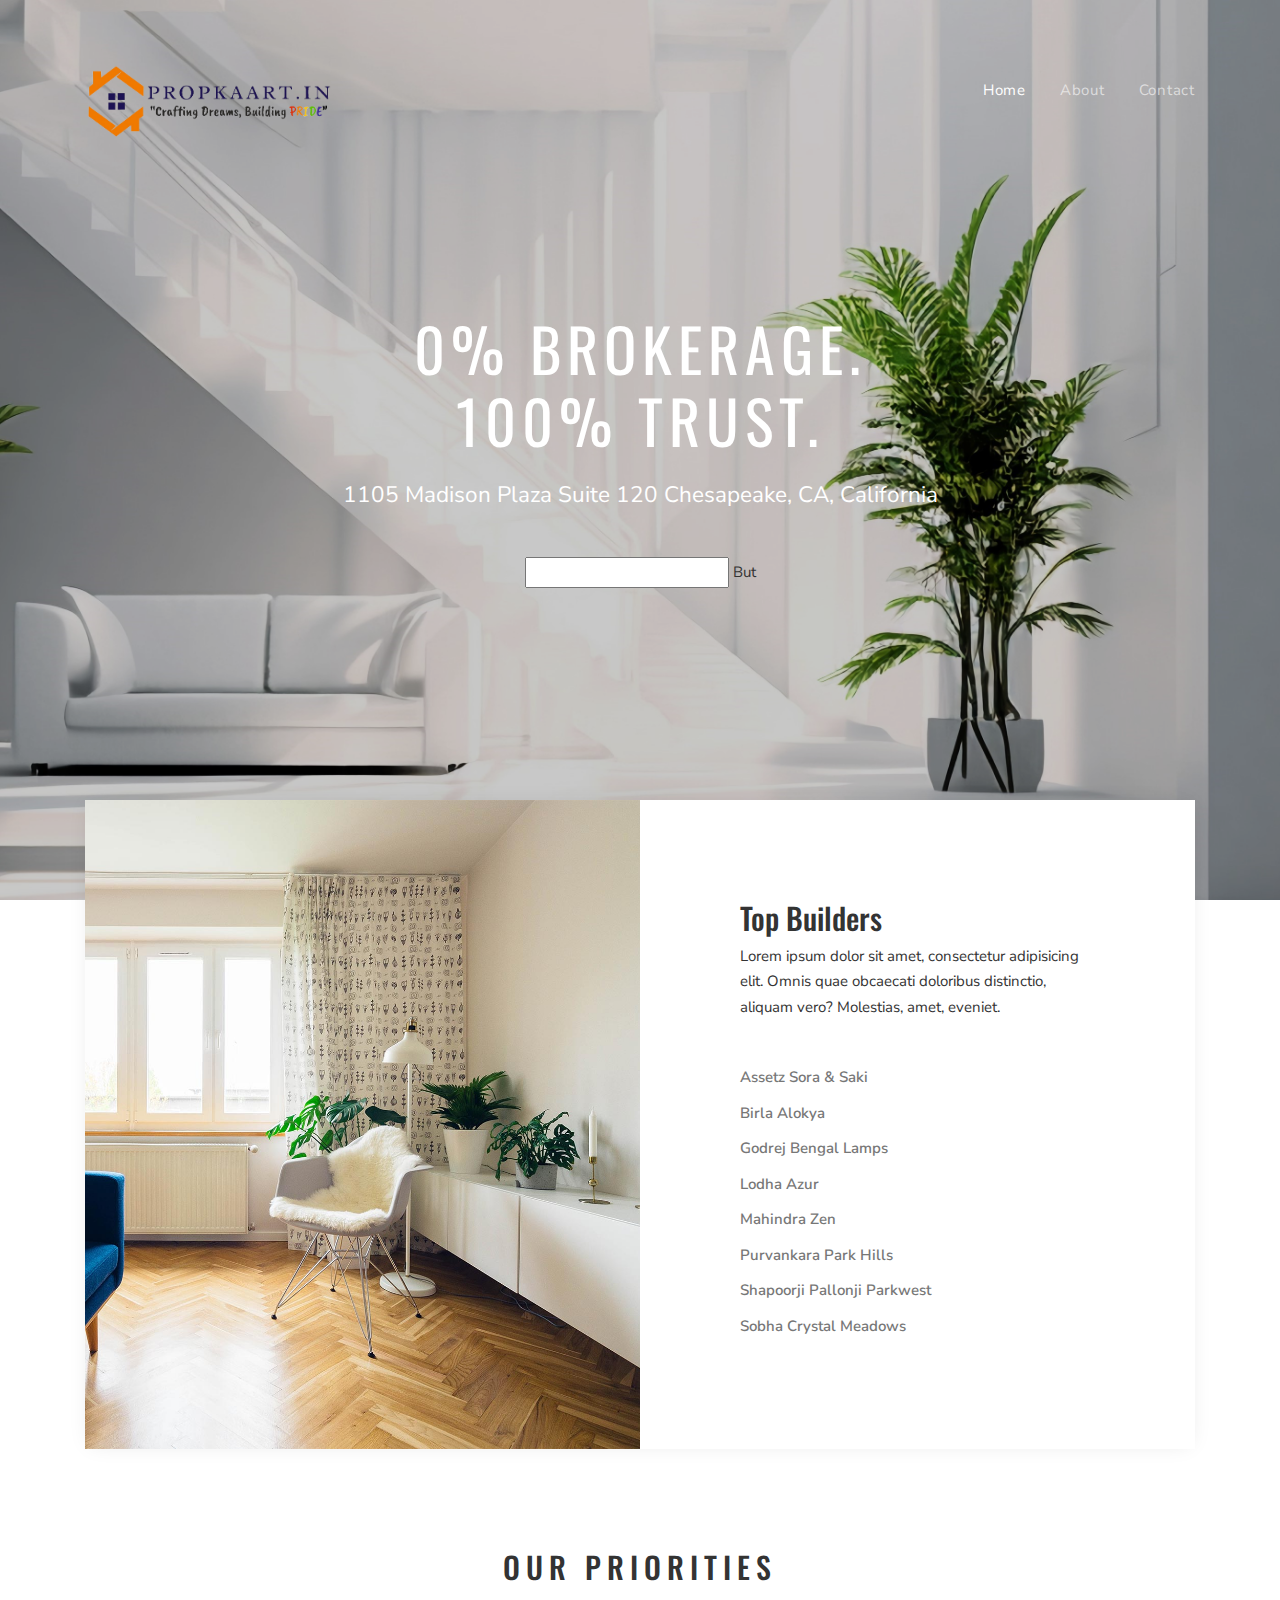
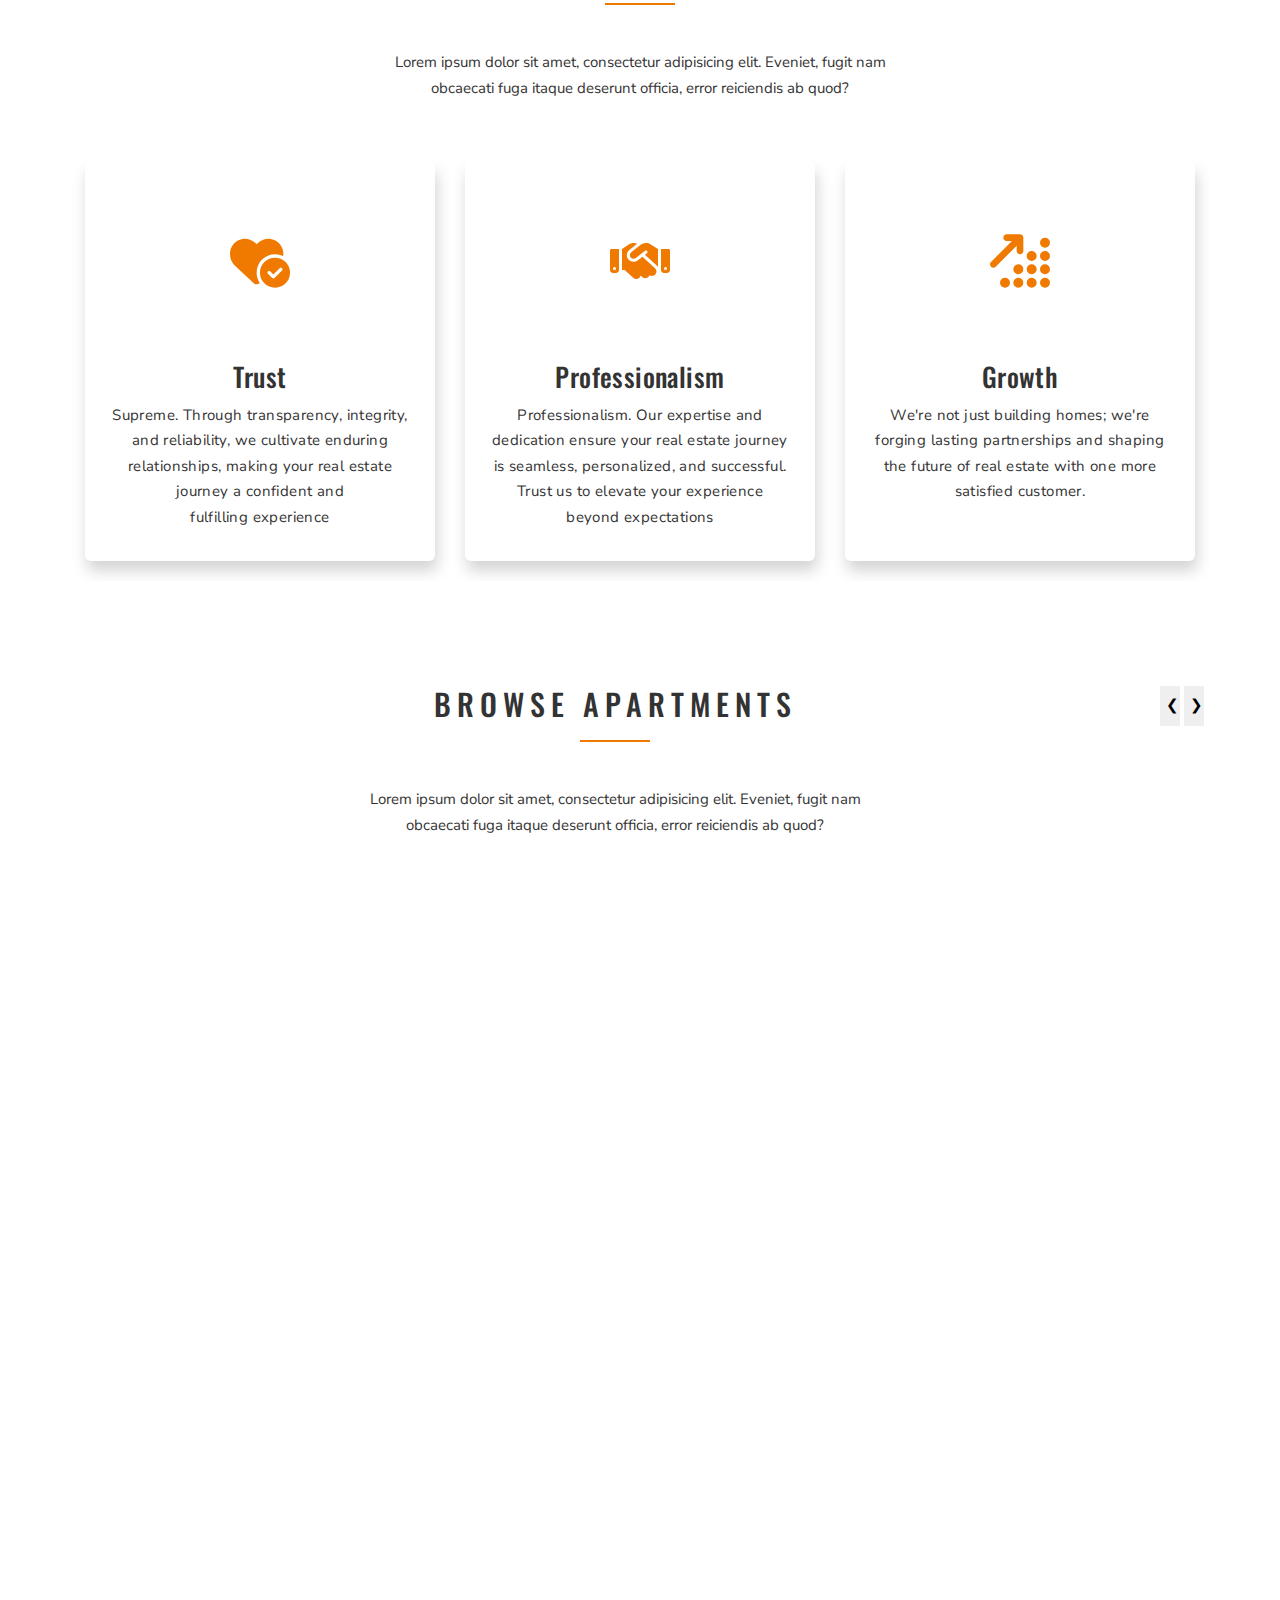
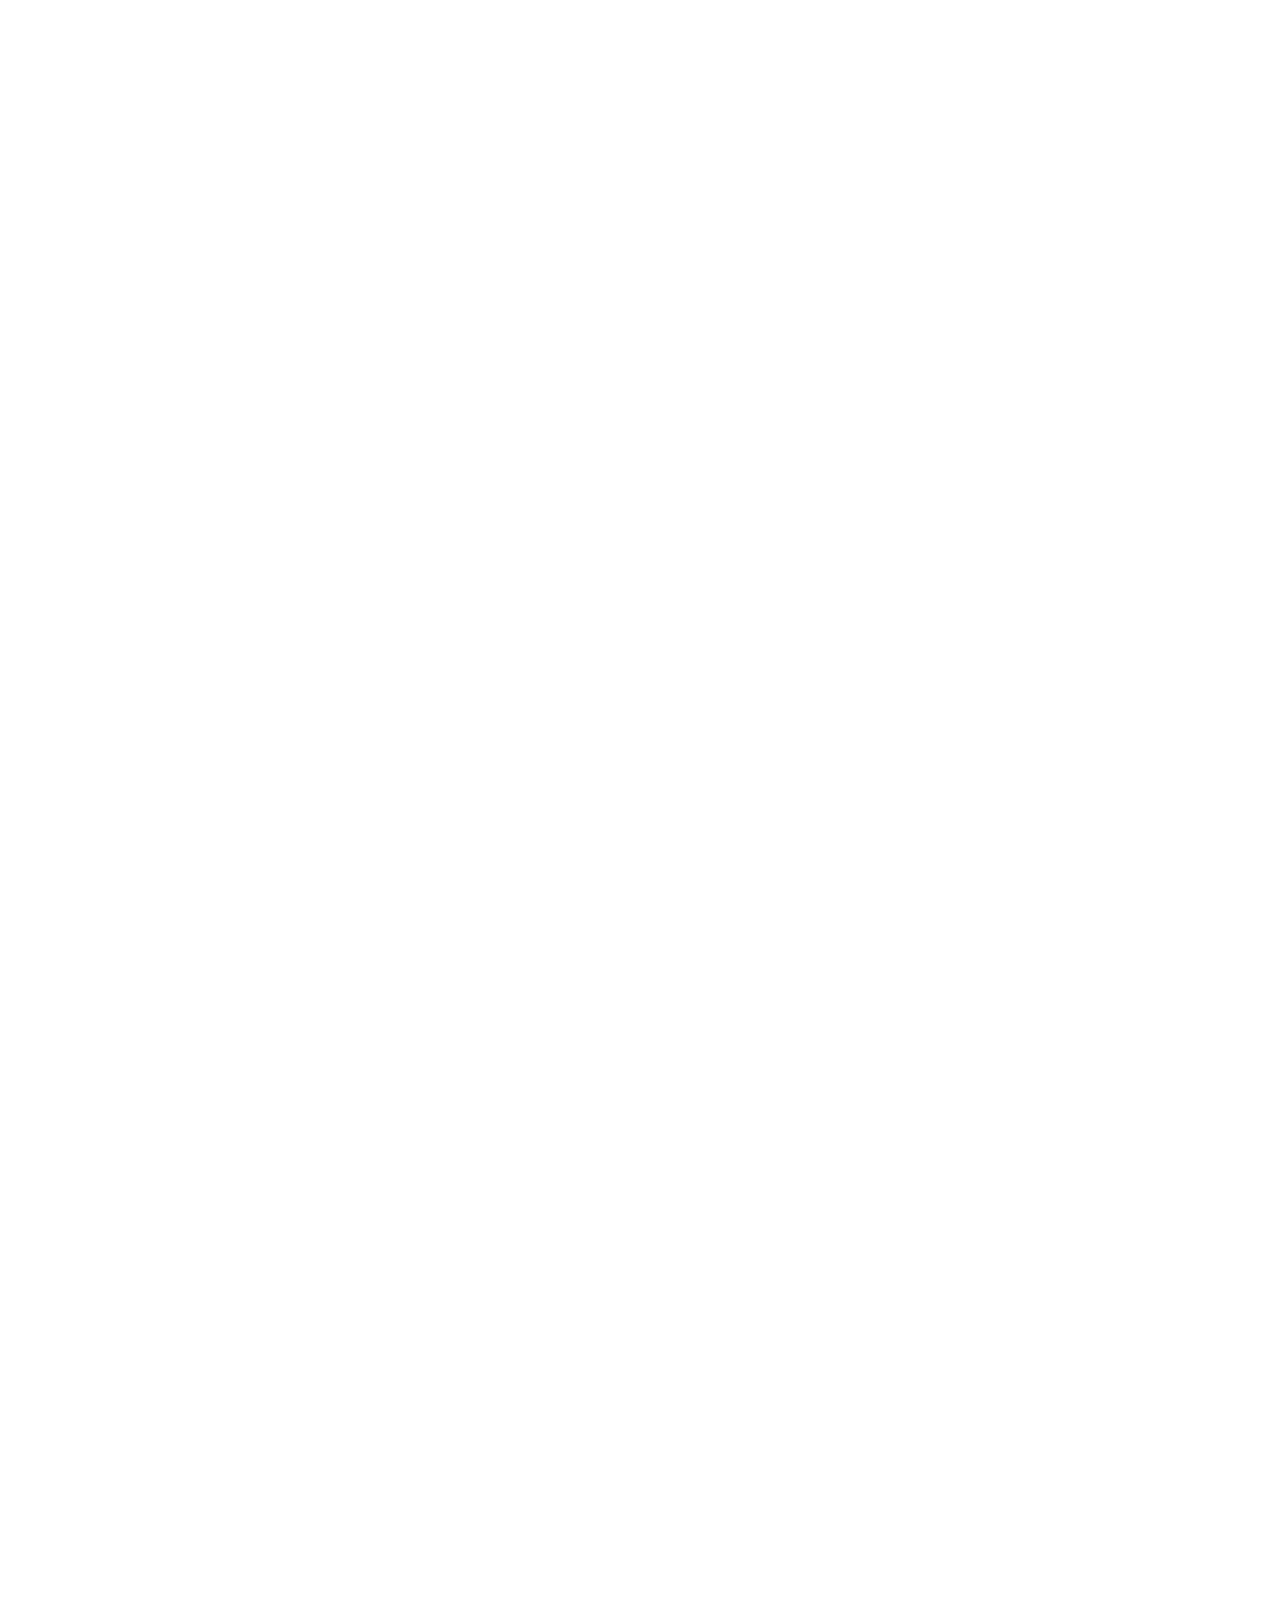
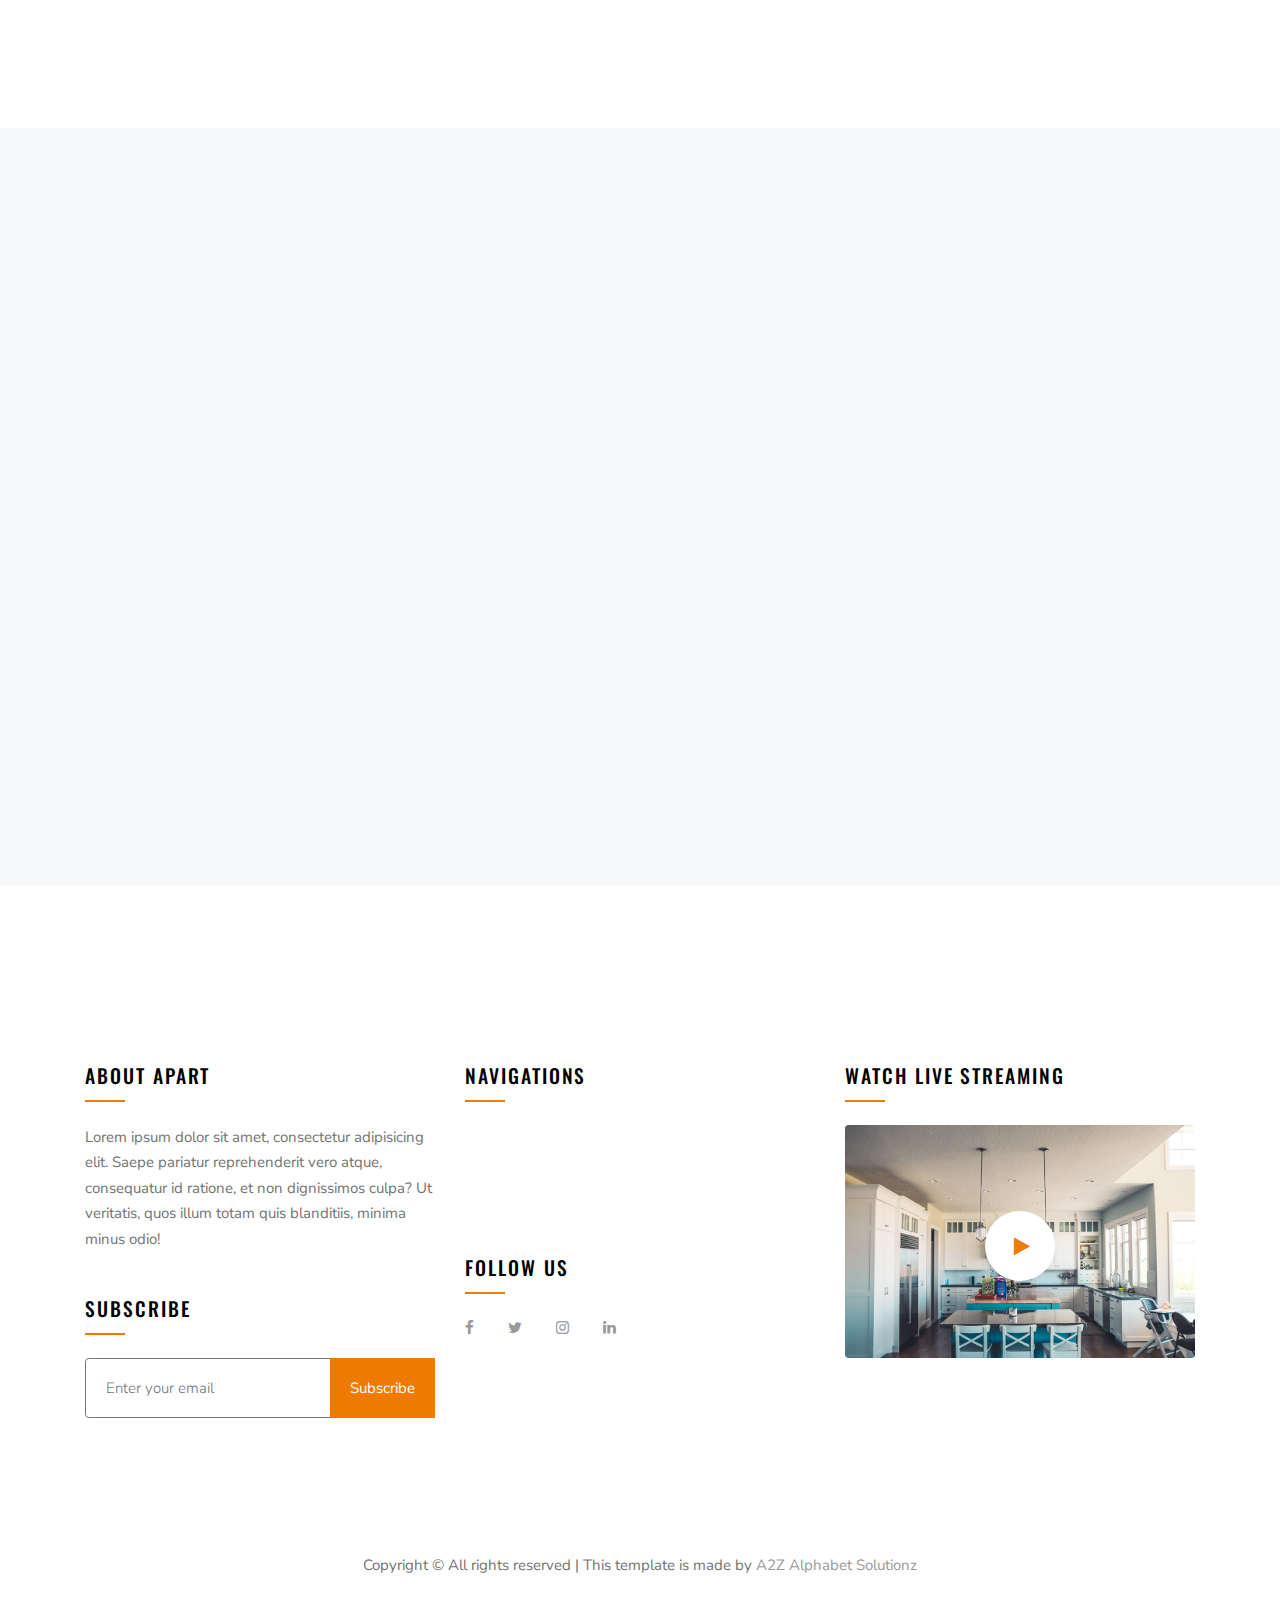
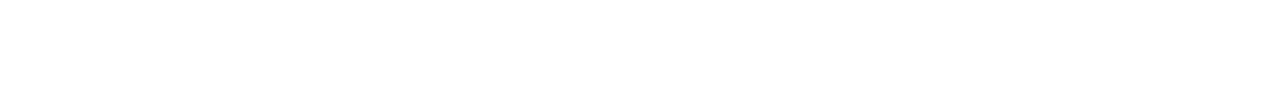
<file: index.html>
<!DOCTYPE html>
<html lang="en">
  <head>
    <title>propkaart.in</title>
    <link rel="icon" type="image/x-icon" href="/images/favicon-16x16.png">
    <meta charset="utf-8">
    <meta name="viewport" content="width=device-width, initial-scale=1, shrink-to-fit=no">
    <link rel="stylesheet" href="https://www.w3schools.com/w3css/4/w3.css">
    <link rel="stylesheet" href="https://fonts.googleapis.com/css?family=Nunito+Sans:200,300,400,700,900|Oswald:400,700"> 
    <link rel="stylesheet" href="fonts/icomoon/style.css">
    <link href="https://cdnjs.cloudflare.com/ajax/libs/font-awesome/6.0.0-beta3/css/all.min.css" rel="stylesheet">
    <link rel="stylesheet" href="css/bootstrap.min.css">
    <link rel="stylesheet" href="css/magnific-popup.css">
    <link rel="stylesheet" href="css/jquery-ui.css">
    <link rel="stylesheet" href="css/owl.carousel.min.css">
    <link rel="stylesheet" href="css/owl.theme.default.min.css">
    <link rel="stylesheet" href="css/bootstrap-datepicker.css">
    <link rel="stylesheet" href="css/mediaelementplayer.css">
    <link rel="stylesheet" href="css/animate.css">
    <link rel="stylesheet" href="fonts/flaticon/font/flaticon.css">
    <link rel="stylesheet" href="css/fl-bigmug-line.css">
    
  
    <link rel="stylesheet" href="css/aos.css">
    <link rel="stylesheet" href="css/style.css">
    <style>
      .mySlides, .mySlideOne, .mySlideTwo, .mySlideThree, .mySlideFour, .mySlideFive, .mySlideSix, .mySlideSeven{
        display:none;
        height: 200px;
        overflow: hidden;
      }
      .ImgStyle {
        height: 100%;
        transition: transform .2s;
      }
      .ImgStyle:hover{
        transform: scale(1.5);
      }
      .w3-button{
        background-color:#00000065 !important;
        border-radius: 100%;
        outline: none !important;
        padding-top: 3px;
        padding-bottom: 3px;
        padding-left: 10px;
        padding-right: 10px;
      }
      .w3-button:hover{
        background-color: #f07c009a !important;
      }
      .row {
    overflow: hidden;
    display: flex;
    flex-wrap: nowrap;
}

.SpecialCard {
    flex: 0 0 25%; /* Each card takes exactly 25% of the row width */
    max-width: 25%; /* Prevent any overflow caused by padding/margin */
    box-sizing: border-box;
}

      </style>
  </head>
  <body>

  
    
  
  <div class="site-wrap">

    <div class="site-navbar mt-4">
        <div class="container py-1">
          <div class="row align-items-center">
            <div class="col-8 col-md-8 col-lg-4">
              <h1 class="mb-0"><a href="index.html" class="text-white h2 mb-0"><strong>
                <img src="./images/Propkaart_Logo.png" alt="" class="logo">
                <span class="text-primary"> </span></strong></a></h1>
            </div>
            <div class="col-4 col-md-4 col-lg-8">
              <nav class="site-navigation text-right text-md-right" role="navigation">

                <div class="d-inline-block d-lg-none ml-md-0 mr-auto py-3"><a href="#" class="site-menu-toggle js-menu-toggle text-white"><span class="icon-menu h3"></span></a></div>

                <ul class="site-menu js-clone-nav d-none d-lg-block">
                  <li class="active">
                    <a href="index.html">Home</a>
                  </li>
                  <li><a href="about.html">About</a></li>
                  <!-- <li class="has-children">
                    <a href="apartments.html">Apartments</a>
                    <ul class="dropdown arrow-top">
                      <li><a href="#">Apartments</a></li>
                      <li><a href="#">Rooms</a></li>
                      <li><a href="#">Suites</a></li>
                      <li class="has-children">
                        <a href="#">Sub Menu</a>
                        <ul class="dropdown">
                          <li><a href="#">Menu One</a></li>
                          <li><a href="#">Menu Two</a></li>
                          <li><a href="#">Menu Three</a></li>
                        </ul>
                      </li>
                    </ul>
                  </li> -->
                  <!-- <li><a href="news.html">News</a></li> -->
                  <li><a href="contact.html">Contact</a></li>
                </ul>
              </nav>
            </div>
           

          </div>
        </div>
      </div>
    </div>

    <div class="site-mobile-menu">
      <div class="site-mobile-menu-header">
        <div class="site-mobile-menu-close mt-3">
          <span class="icon-close2 js-menu-toggle"></span>
        </div>
      </div>
      <div class="site-mobile-menu-body"></div>
    </div> <!-- .site-mobile-menu -->
    
    <div class="site-blocks-cover overlay" style="background-image: url('images/white-Bag.jpg');" data-aos="fade" data-stellar-background-ratio="0.5" data-aos="fade">
      <div class="container">
        <div class="row align-items-center justify-content-center">
          <div class="col-md-8 text-center" data-aos="fade-up" data-aos-delay="400">
            <h1 class="mb-4">0% Brokerage.<br> 100% Trust.</h1>
            <p class="mb-5">1105 Madison Plaza Suite 120 Chesapeake, CA, California</p>
            <!-- <p><a href="#" class="btn btn-primary px-5 py-3">Take a Tour</a></p> -->
            <div class="SearchBoxContainer">
              <input type="text" class="SearchBox">
              But
            </div>
            
          </div>
        </div>
      </div>
    </div>


    <div class="container">
      <div class="featured-property-half d-flex">
        <div class="image" style="background-image: url('images/hero_bg_1.jpg')"></div>
        <div class="text">
          <h2>Top Builders</h2>
          <p class="mb-5">Lorem ipsum dolor sit amet, consectetur adipisicing elit. Omnis quae obcaecati doloribus distinctio, aliquam vero? Molestias, amet, eveniet.</p>
          <!-- <ul class="property-list-details mb-5">
            <li class="text-black">Property Name: <strong class="text-black">Marga Luxury Suite</strong></li>
            <li>Room: <strong>2</strong></li>
            <li>Total Area: <strong>482 Square Feets</strong></li>
            <li>Category: <strong>Modern House</strong></li>
            <li>Lunch Date: Jan 20, 2019<strong></strong></li>
          </ul> -->
          <ul>
            <li class="builders-link">Assetz Sora & Saki</li>
            <li class="builders-link">Birla Alokya</li>
            <li class="builders-link">Godrej Bengal Lamps</li>
            <li class="builders-link">Lodha Azur</li>
            <li class="builders-link">Mahindra Zen</li>
            <li class="builders-link">Purvankara Park Hills</li>
            <li class="builders-link">Shapoorji Pallonji Parkwest</li>
            <li class="builders-link">Sobha Crystal Meadows</li>
          </ul>
          <!-- <p><a href="#" class="btn btn-primary px-4 py-3">Get Details</a></p> -->
        </div>
      </div>
    </div>

    <div class="container" >
      <div class="row">
        <div class="site-section-heading text-center mb-5 w-border col-md-6 mx-auto" style="margin-top: 100px;">
          <h2 class="mb-5">Our Priorities</h2>
          <p>Lorem ipsum dolor sit amet, consectetur adipisicing elit. Eveniet, fugit nam obcaecati fuga itaque deserunt
            officia, error reiciendis ab quod?</p>
        </div>
      </div>
      <div class="row">
        <section class="why-choose-two pb-70" id="wct">
          <div class="container">
              <div class="section-title text-center">
                  <!-- <h2 class="find-job">Find Jobs with 3 easy steps</h2> -->
              </div>
              <div class="row">
                  <div class="col-lg-4 col-sm-6">
                      <div class="choose-card">
                        <div class="IconsContainer">
                          <svg xmlns="http://www.w3.org/2000/svg" class="ContentIcons" viewBox="0 0 576 512"><!--!Font Awesome Free 6.5.2 by @fontawesome - https://fontawesome.com License - https://fontawesome.com/license/free Copyright 2024 Fonticons, Inc.--><path fill="#f07a00" d="M47.6 300.4L228.3 469.1c7.5 7 17.4 10.9 27.7 10.9s20.2-3.9 27.7-10.9l2.6-2.4C267.2 438.6 256 404.6 256 368c0-97.2 78.8-176 176-176c28.3 0 55 6.7 78.7 18.5c.9-6.5 1.3-13 1.3-19.6v-5.8c0-69.9-50.5-129.5-119.4-141C347 36.5 300.6 51.4 268 84L256 96 244 84c-32.6-32.6-79-47.5-124.6-39.9C50.5 55.6 0 115.2 0 185.1v5.8c0 41.5 17.2 81.2 47.6 109.5zM576 368a144 144 0 1 0 -288 0 144 144 0 1 0 288 0zm-76.7-43.3c6.2 6.2 6.2 16.4 0 22.6l-72 72c-6.2 6.2-16.4 6.2-22.6 0l-40-40c-6.2-6.2-6.2-16.4 0-22.6s16.4-6.2 22.6 0L416 385.4l60.7-60.7c6.2-6.2 16.4-6.2 22.6 0z"/></svg>
                        </div> 
                          <h3 class="choose-card-h3">Trust</h3>
                          <p class="choose-card-p">
                            Supreme. Through transparency, integrity, and reliability,
                            we cultivate enduring relationships, making your real estate journey a confident and fulfilling experience</p>
                      </div>
                  </div>
                  <div class="col-lg-4 col-sm-6">
                      <div class="choose-card">
                        <div class="IconsContainer">
                        <svg xmlns="http://www.w3.org/2000/svg" class="ContentIcons" viewBox="0 0 640 512"><!--!Font Awesome Free 6.5.2 by @fontawesome - https://fontawesome.com License - https://fontawesome.com/license/free Copyright 2024 Fonticons, Inc.--><path fill="#f07a00" d="M323.4 85.2l-96.8 78.4c-16.1 13-19.2 36.4-7 53.1c12.9 17.8 38 21.3 55.3 7.8l99.3-77.2c7-5.4 17-4.2 22.5 2.8s4.2 17-2.8 22.5l-20.9 16.2L512 316.8V128h-.7l-3.9-2.5L434.8 79c-15.3-9.8-33.2-15-51.4-15c-21.8 0-43 7.5-60 21.2zm22.8 124.4l-51.7 40.2C263 274.4 217.3 268 193.7 235.6c-22.2-30.5-16.6-73.1 12.7-96.8l83.2-67.3c-11.6-4.9-24.1-7.4-36.8-7.4C234 64 215.7 69.6 200 80l-72 48V352h28.2l91.4 83.4c19.6 17.9 49.9 16.5 67.8-3.1c5.5-6.1 9.2-13.2 11.1-20.6l17 15.6c19.5 17.9 49.9 16.6 67.8-2.9c4.5-4.9 7.8-10.6 9.9-16.5c19.4 13 45.8 10.3 62.1-7.5c17.9-19.5 16.6-49.9-2.9-67.8l-134.2-123zM16 128c-8.8 0-16 7.2-16 16V352c0 17.7 14.3 32 32 32H64c17.7 0 32-14.3 32-32V128H16zM48 320a16 16 0 1 1 0 32 16 16 0 1 1 0-32zM544 128V352c0 17.7 14.3 32 32 32h32c17.7 0 32-14.3 32-32V144c0-8.8-7.2-16-16-16H544zm32 208a16 16 0 1 1 32 0 16 16 0 1 1 -32 0z"/></svg>
                      </div>  
                        <h3 class="choose-card-h3">Professionalism</h3>
                          <p class="choose-card-p">Professionalism. Our expertise and dedication ensure your real estate journey is seamless, personalized,
                            and successful. Trust us to elevate your experience beyond expectations</p>
                      </div>
                  </div>
                  <div class="col-lg-4 col-sm-6 offset-sm-3 offset-lg-0">
                      <div class="choose-card choose-card-response">
                        <div class="IconsContainer">
                          <svg xmlns="http://www.w3.org/2000/svg" class="ContentIcons" viewBox="0 0 576 512"><!--!Font Awesome Free 6.5.2 by @fontawesome - https://fontawesome.com License - https://fontawesome.com/license/free Copyright 2024 Fonticons, Inc.--><path fill="#f07a00" d="M160 0c-17.7 0-32 14.3-32 32s14.3 32 32 32h50.7L9.4 265.4c-12.5 12.5-12.5 32.8 0 45.3s32.8 12.5 45.3 0L256 109.3V160c0 17.7 14.3 32 32 32s32-14.3 32-32V32c0-17.7-14.3-32-32-32H160zM576 80a48 48 0 1 0 -96 0 48 48 0 1 0 96 0zM448 208a48 48 0 1 0 -96 0 48 48 0 1 0 96 0zM400 384a48 48 0 1 0 0-96 48 48 0 1 0 0 96zm48 80a48 48 0 1 0 -96 0 48 48 0 1 0 96 0zm128 0a48 48 0 1 0 -96 0 48 48 0 1 0 96 0zM272 384a48 48 0 1 0 0-96 48 48 0 1 0 0 96zm48 80a48 48 0 1 0 -96 0 48 48 0 1 0 96 0zM144 512a48 48 0 1 0 0-96 48 48 0 1 0 0 96zM576 336a48 48 0 1 0 -96 0 48 48 0 1 0 96 0zm-48-80a48 48 0 1 0 0-96 48 48 0 1 0 0 96z"/></svg>
                        </div>
                          <h3 class="choose-card-h3">Growth</h3>
                          <p class="choose-card-p">We're not just building homes;
                            we're forging lasting partnerships and shaping the future of real estate with one more satisfied customer.</p>
                      </div>
                  </div>
              </div>
          </div>
      </section>
        
      </div>
    </div>

<!-- corousal -->
<div class="site-section">
  
  <div class="container" >
    <div class="row">
      <div class="site-section-heading text-center mb-5 w-border col-md-6 mx-auto">
        <h2 class="mb-5">Browse Apartments</h2>
        <p>Lorem ipsum dolor sit amet, consectetur adipisicing elit. Eveniet, fugit nam obcaecati fuga itaque deserunt
          officia, error reiciendis ab quod?</p>
      </div>
      <div class="buttonControl" style=" height:50px;width: 50px;">
        <button onclick="slideCards('left')" class="" style="height: 40px; width: 20px; border: none; ">&#10094;</button>
<button onclick="slideCards('right')" class="" style="height: 40px; width: 20px; border: none;">&#10095;</button>

      </div>
    </div>
    <div class="row">
      <div class="SpecialCard col-md-6 col-lg-3" data-aos="fade-up" data-aos-delay="100" >
        <a href="#" class="unit-9">
          <!-- <div class="image" style="background-image: url('images/img_1.jpg');"></div> -->
          <div class="w3-content w3-display-container">

            <div class="w3-display-container mySlides">
              <img src="./images/builder-assetz/IMG-20240419-WA0053.jpg" class="ImgStyle">
            </div>
            
            <div class="w3-display-container mySlides">
              <img src="/images/builder-assetz/IMG-20240419-WA0052.jpg" class="ImgStyle">
            </div>
            
            <div class="w3-display-container mySlides">
              <img src="./images/builder-assetz/IMG-20240419-WA0051.jpg" class="ImgStyle">
            </div>
            
            <div class="w3-display-container mySlides">
              <img src="/images/builder-assetz/IMG-20240419-WA0054.jpg" class="ImgStyle">
            </div>
            
            <div class="w3-display-container mySlides">
              <img src="/images/builder-assetz/IMG-20240419-WA0055.jpg" class="ImgStyle">
            </div>
            
            <div class="w3-display-container mySlides">
              <img src="/images/builder-assetz/IMG-20240419-WA0056.jpg" class="ImgStyle">
            </div>
            <button class="w3-button w3-display-left w3-black" onclick="plusDivs(-1); event.preventDefault()">&#10094;</button>
<button class="w3-button w3-display-right w3-black" onclick="plusDivs(1); event.preventDefault()">&#10095;</button>

            
            </div>
          <div class="unit-9-content">
            <h2>Assetz Sora & saki</h2>
            <span>
              <svg xmlns="http://www.w3.org/2000/svg" class="LocationMark" viewBox="0 0 384 512"><!--!Font Awesome Free 6.5.2 by @fontawesome - https://fontawesome.com License - https://fontawesome.com/license/free Copyright 2024 Fonticons, Inc.--><path fill="#ffffff" d="M215.7 499.2C267 435 384 279.4 384 192C384 86 298 0 192 0S0 86 0 192c0 87.4 117 243 168.3 307.2c12.3 15.3 35.1 15.3 47.4 0zM192 128a64 64 0 1 1 0 128 64 64 0 1 1 0-128z"/></svg>
              Bangalore</span>
            <!-- <span>with Wendy Matos</span> -->
          </div>
        </a>
      </div>

      <div class="SpecialCard col-md-6 col-lg-3" data-aos="fade-up" data-aos-delay="200">
        <a href="#" class="unit-9">
          <!-- <div class="image" style="background-image: url('images/img_2.jpg');"></div> -->
          <div class="w3-content w3-display-container">

            <div class="w3-display-container mySlideOne">
              <img src="./images/builder-birla/IMG-20240419-WA0040.jpg" class="ImgStyle">
            </div>
            
            <div class="w3-display-container mySlideOne">
              <img src="/images/builder-birla/IMG-20240419-WA0041.jpg" class="ImgStyle">
            </div>
            
            <div class="w3-display-container mySlideOne">
              <img src="./images/builder-birla/IMG-20240419-WA0042.jpg" class="ImgStyle">
            </div>
            
            <div class="w3-display-container mySlideOne">
              <img src="/images/builder-birla/IMG-20240419-WA0043.jpg" class="ImgStyle">
            </div>
            
            <div class="w3-display-container mySlideOne">
              <img src="/images/builder-birla/IMG-20240419-WA0044.jpg" class="ImgStyle">
            </div>
            
            
            <button class="w3-button w3-display-left w3-black" onclick="plusDivsOne(-1); event.preventDefault()">&#10094;</button>
<button class="w3-button w3-display-right w3-black" onclick="plusDivsOne(1); event.preventDefault()">&#10095;</button>

            
            </div>
          <div class="unit-9-content">
            <h2>Birla Alokya</h2>
            <span>
              <svg xmlns="http://www.w3.org/2000/svg" class="LocationMark" viewBox="0 0 384 512"><!--!Font Awesome Free 6.5.2 by @fontawesome - https://fontawesome.com License - https://fontawesome.com/license/free Copyright 2024 Fonticons, Inc.--><path fill="#ffffff" d="M215.7 499.2C267 435 384 279.4 384 192C384 86 298 0 192 0S0 86 0 192c0 87.4 117 243 168.3 307.2c12.3 15.3 35.1 15.3 47.4 0zM192 128a64 64 0 1 1 0 128 64 64 0 1 1 0-128z"/></svg>
              Bangalore</span>
          </div>
        </a>
      </div>

      <div class="SpecialCard col-lg-3" data-aos="fade-up" data-aos-delay="300">
        <a href="#" class="unit-9">
          <!-- <div class="image" style="background-image: url('images/img_3.jpg');"></div> -->
          <div class="w3-content w3-display-container">

            <div class="w3-display-container mySlideTwo">
              <img src="./images/builder-godrej-bengal/IMG-20240419-WA0017.jpg" class="ImgStyle">
            </div>
            
            <div class="w3-display-container mySlideTwo">
              <img src="/images/builder-godrej-bengal/IMG-20240419-WA0018.jpg" class="ImgStyle">
            </div>
            
            <div class="w3-display-container mySlideTwo">
              <img src="./images/builder-godrej-bengal/IMG-20240419-WA0019.jpg" class="ImgStyle">
            </div>
            
            <div class="w3-display-container mySlideTwo">
              <img src="/images/builder-godrej-bengal/IMG-20240419-WA0020.jpg" class="ImgStyle">
            </div>
            
            <div class="w3-display-container mySlideTwo">
              <img src="/images/builder-godrej-bengal/IMG-20240419-WA0021.jpg" class="ImgStyle">
            </div>
            
            <div class="w3-display-container mySlideTwo">
              <img src="/images/builder-godrej-bengal/IMG-20240419-WA0022.jpg" class="ImgStyle">
            </div>
            <button class="w3-button w3-display-left w3-black" onclick="plusDivsTwo(-1); event.preventDefault()">&#10094;</button>
<button class="w3-button w3-display-right w3-black" onclick="plusDivsTwo(1); event.preventDefault()">&#10095;</button>

            
            </div>
          <div class="unit-9-content">
            <h2>Godrej Bengal lamps</h2>
            <span>
              <svg xmlns="http://www.w3.org/2000/svg" class="LocationMark" viewBox="0 0 384 512"><!--!Font Awesome Free 6.5.2 by @fontawesome - https://fontawesome.com License - https://fontawesome.com/license/free Copyright 2024 Fonticons, Inc.--><path fill="#ffffff" d="M215.7 499.2C267 435 384 279.4 384 192C384 86 298 0 192 0S0 86 0 192c0 87.4 117 243 168.3 307.2c12.3 15.3 35.1 15.3 47.4 0zM192 128a64 64 0 1 1 0 128 64 64 0 1 1 0-128z"/></svg>
              Bangalore</span>
          </div>
        </a>
      </div>

      <div class="SpecialCard col-lg-3" data-aos="fade-up" data-aos-delay="400">
        <a href="#" class="unit-9">
          <!-- <div class="image" style="background-image: url('images/img_4.jpg');"></div> -->
          <div class="w3-content w3-display-container">

            <div class="w3-display-container mySlideThree">
              <img src="./images/builder-sobha/IMG-20240419-WA0023.jpg" class="ImgStyle">
            </div>
            
            <div class="w3-display-container mySlideThree">
              <img src="/images/builder-sobha/IMG-20240419-WA0024.jpg" class="ImgStyle">
            </div>
            
            <div class="w3-display-container mySlideThree">
              <img src="./images/builder-sobha/IMG-20240419-WA0025.jpg" class="ImgStyle">
            </div>
            
            <div class="w3-display-container mySlideThree">
              <img src="/images/builder-sobha/IMG-20240419-WA0026.jpg" class="ImgStyle">
            </div>
            
            <div class="w3-display-container mySlideThree">
              <img src="/images/builder-sobha/IMG-20240419-WA0027.jpg" class="ImgStyle">
            </div>
            
            <button class="w3-button w3-display-left w3-black" onclick="plusDivsThree(-1); event.preventDefault()">&#10094;</button>
<button class="w3-button w3-display-right w3-black" onclick="plusDivsThree(1); event.preventDefault()">&#10095;</button>

            
            </div>
          <div class="unit-9-content">
            <h2>SOBHA Crystal Meadows</h2>
            <span>
              <svg xmlns="http://www.w3.org/2000/svg" class="LocationMark" viewBox="0 0 384 512"><!--!Font Awesome Free 6.5.2 by @fontawesome - https://fontawesome.com License - https://fontawesome.com/license/free Copyright 2024 Fonticons, Inc.--><path fill="#ffffff" d="M215.7 499.2C267 435 384 279.4 384 192C384 86 298 0 192 0S0 86 0 192c0 87.4 117 243 168.3 307.2c12.3 15.3 35.1 15.3 47.4 0zM192 128a64 64 0 1 1 0 128 64 64 0 1 1 0-128z"/></svg>
              Bangalore</span>
          </div>
        </a>
      </div>

      <div class="SpecialCard col-lg-3" data-aos="fade-up" data-aos-delay="400">
        <a href="#" class="unit-9">
          <!-- <div class="image" style="background-image: url('images/img_4.jpg');"></div> -->
          <div class="w3-content w3-display-container">

            <div class="w3-display-container mySlideFour">
              <img src="./images/builder-lodha/IMG-20240419-WA0028.jpg" class="ImgStyle">
            </div>
            
            <div class="w3-display-container mySlideFour">
              <img src="/images/builder-lodha/IMG-20240419-WA0029.jpg" class="ImgStyle">
            </div>
            
            <div class="w3-display-container mySlideFour">
              <img src="./images/builder-lodha/IMG-20240419-WA0030.jpg" class="ImgStyle">
            </div>
            
            <div class="w3-display-container mySlideFour">
              <img src="/images/builder-lodha/IMG-20240419-WA0031.jpg" class="ImgStyle">
            </div>
            
            <div class="w3-display-container mySlideFour">
              <img src="/images/builder-lodha/IMG-20240419-WA0032.jpg" class="ImgStyle">
            </div>
            
            <button class="w3-button w3-display-left w3-black" onclick="plusDivsFour(-1); event.preventDefault()">&#10094;</button>
<button class="w3-button w3-display-right w3-black" onclick="plusDivsFour(1); event.preventDefault()">&#10095;</button>

            
            </div>
          <div class="unit-9-content">
            <h2>Lodha Azur</h2>
            <span>$150/night</span>
          </div>
        </a>
      </div>

      <div class="SpecialCard col-lg-3" data-aos="fade-up" data-aos-delay="400">
        <a href="#" class="unit-9">
          <!-- <div class="image" style="background-image: url('images/img_4.jpg');"></div> -->
          <div class="w3-content w3-display-container">

            <div class="w3-display-container mySlideFive">
              <img src="./images/builder-mahindra/IMG-20240419-WA0045.jpg" class="ImgStyle">
            </div>
            
            <div class="w3-display-container mySlideFive">
              <img src="/images/builder-mahindra/IMG-20240419-WA0046.jpg" class="ImgStyle">
            </div>
            
            <div class="w3-display-container mySlideFive">
              <img src="./images/builder-mahindra/IMG-20240419-WA0047.jpg" class="ImgStyle">
            </div>
            
            <div class="w3-display-container mySlideFive">
              <img src="/images/builder-mahindra/IMG-20240419-WA0048.jpg" class="ImgStyle">
            </div>
            
            <div class="w3-display-container mySlideFive">
              <img src="/images/builder-mahindra/IMG-20240419-WA0049.jpg" class="ImgStyle">
            </div>
            
            <div class="w3-display-container mySlideFive">
              <img src="/images/builder-mahindra/IMG-20240419-WA0050.jpg" class="ImgStyle">
            </div>
            <button class="w3-button w3-display-left w3-black" onclick="plusDivsFive(-1); event.preventDefault()">&#10094;</button>
<button class="w3-button w3-display-right w3-black" onclick="plusDivsFive(1); event.preventDefault()">&#10095;</button>

        
            </div>
          <div class="unit-9-content">
            <h2>Mahindra Zen</h2>
            <span>$150/night</span>
          </div>
        </a>
      </div>

      <div class="SpecialCard col-lg-3" data-aos="fade-up" data-aos-delay="400">
        <a href="#" class="unit-9">
          <!-- <div class="image" style="background-image: url('images/img_4.jpg');"></div> -->
          <div class="w3-content w3-display-container">

            <div class="w3-display-container mySlideSix">
              <img src="./images/builder-purvankara/IMG-20240419-WA0009.jpg" class="ImgStyle">
            </div>
            
            <div class="w3-display-container mySlideSix">
              <img src="/images/builder-purvankara/IMG-20240419-WA0010.jpg" class="ImgStyle">
            </div>
            
            <div class="w3-display-container mySlideSix">
              <img src="./images/builder-purvankara/IMG-20240419-WA0011.jpg" class="ImgStyle">
            </div>
            
            <div class="w3-display-container mySlideSix">
              <img src="/images/builder-purvankara/IMG-20240419-WA0012.jpg" class="ImgStyle">
            </div>
            
            <div class="w3-display-container mySlideSix">
              <img src="/images/builder-purvankara/IMG-20240419-WA0013.jpg" class="ImgStyle">
            </div>
            
            <div class="w3-display-container mySlideSix">
              <img src="/images/builder-purvankara/IMG-20240419-WA0014.jpg" class="ImgStyle">
            </div>

            <div class="w3-display-container mySlideSix">
              <img src="/images/builder-purvankara/IMG-20240419-WA0015.jpg" class="ImgStyle">
            </div>
            <button class="w3-button w3-display-left w3-black" onclick="plusDivsSix(-1); event.preventDefault()">&#10094;</button>
<button class="w3-button w3-display-right w3-black" onclick="plusDivsSix(1); event.preventDefault()">&#10095;</button>

        
            </div>
          <div class="unit-9-content">
            <h2>Purvankara Park Hills</h2>
            <span>$150/night</span>
          </div>
        </a>
      </div>

      <div class="SpecialCard col-lg-3" data-aos="fade-up" data-aos-delay="400">
        <a href="#" class="unit-9">
          <!-- <div class="image" style="background-image: url('images/img_4.jpg');"></div> -->
          <div class="w3-content w3-display-container">

            <div class="w3-display-container mySlideSeven">
              <img src="./images/builder-shapoorji/IMG-20240419-WA0034.jpg" class="ImgStyle">
            </div>
            
            <div class="w3-display-container mySlideSeven">
              <img src="/images/builder-shapoorji/IMG-20240419-WA0035.jpg" class="ImgStyle">
            </div>
            
            <div class="w3-display-container mySlideSeven">
              <img src="./images/builder-shapoorji/IMG-20240419-WA0036.jpg" class="ImgStyle">
            </div>
            
            <div class="w3-display-container mySlideSeven">
              <img src="/images/builder-shapoorji/IMG-20240419-WA0037.jpg" class="ImgStyle">
            </div>
            
            <div class="w3-display-container mySlideSeven">
              <img src="/images/builder-shapoorji/IMG-20240419-WA0038.jpg" class="ImgStyle">
            </div>
            
            <div class="w3-display-container mySlideSeven">
              <img src="/images/builder-shapoorji/IMG-20240419-WA0039.jpg" class="ImgStyle">
            </div>

            <button class="w3-button w3-display-left w3-black" onclick="plusDivsSeven(-1); event.preventDefault()">&#10094;</button>
<button class="w3-button w3-display-right w3-black" onclick="plusDivsSeven(1); event.preventDefault()">&#10095;</button>

        
            </div>
          <div class="unit-9-content">
            <h2>Shapoorji Pallonji Parkwest</h2>
            <span>$150/night</span>
          </div>
        </a>
      </div>
      <div class="col-md-12 text-center mt-5" data-aos="fade-up">
        <a href="#" class="btn btn-primary">Browse All Apartments</a>
      </div>
    </div>
  </div>
</div>
<!-- carousal -->
    <!-- <div class="site-section">
      <div class="container">
        <div class="row">
          <div class="site-section-heading text-center mb-5 w-border col-md-6 mx-auto">
            <h2 class="mb-5">Browse Apartments</h2>
            <p>Lorem ipsum dolor sit amet, consectetur adipisicing elit. Eveniet, fugit nam obcaecati fuga itaque deserunt
              officia, error reiciendis ab quod?</p>
          </div>
        </div>
        <div class="row">
          <div class="col-md-6 col-lg-3" data-aos="fade-up" data-aos-delay="100">
            <a href="#" class="unit-9">
              <div class="image" style="background-image: url('images/img_1.jpg');"></div>
              <div class="unit-9-content">
                <h2>Nashville</h2>
                <span>$130/night</span>
                <span>with Wendy Matos</span>
              </div>
            </a>
          </div>

          <div class="col-md-6 col-lg-3" data-aos="fade-up" data-aos-delay="200">
            <a href="#" class="unit-9">
              <div class="image" style="background-image: url('images/img_2.jpg');"></div>
              <div class="unit-9-content">
                <h2>Baltimore</h2>
                <span>$230/night</span>
              </div>
            </a>
          </div>
          <div class="col-md-6 col-lg-3" data-aos="fade-up" data-aos-delay="300">
            <a href="#" class="unit-9">
              <div class="image" style="background-image: url('images/img_3.jpg');"></div>
              <div class="unit-9-content">
                <h2>Austin</h2>
                <span>$130/night</span>
              </div>
            </a>
          </div>
          <div class="col-md-6 col-lg-3" data-aos="fade-up" data-aos-delay="400">
            <a href="#" class="unit-9">
              <div class="image" style="background-image: url('images/img_4.jpg');"></div>
              <div class="unit-9-content">
                <h2>Atlanta</h2>
                <span>$150/night</span>
              </div>
            </a>
          </div>

          <div class="col-md-12 text-center mt-5" data-aos="fade-up">
            <a href="#" class="btn btn-primary">Browse All Apartments</a>
          </div>
        </div>
      </div>
    </div> -->
    

    
    <div class="site-section">

      <div class="container">

        <div class="row">
          <div class="site-section-heading text-center mb-5 w-border col-md-6 mx-auto" data-aos="fade-up">
            <h2 class="mb-5">Featured Apartments</h2>
            <p>Lorem ipsum dolor sit amet, consectetur adipisicing elit. Eveniet, fugit nam obcaecati fuga itaque deserunt officia, error reiciendis ab quod?</p>
          </div>
        </div>
        
        <div class="site-block-retro d-block d-md-flex">

          <a href="#" class="col1 unit-9 no-height" data-aos="fade-up" data-aos-delay="100">
            <div class="image" style="background-image: url('images/builder-godrej-bengal/IMG-20240419-WA0021.jpg'); background-size:cover;"></div>
            <div class="unit-9-content">
              <h2>Godrej Bengal lamps
              </h2>
              <span>
                <svg xmlns="http://www.w3.org/2000/svg" class="LocationMark" viewBox="0 0 384 512"><!--!Font Awesome Free 6.5.2 by @fontawesome - https://fontawesome.com License - https://fontawesome.com/license/free Copyright 2024 Fonticons, Inc.--><path fill="#ffffff" d="M215.7 499.2C267 435 384 279.4 384 192C384 86 298 0 192 0S0 86 0 192c0 87.4 117 243 168.3 307.2c12.3 15.3 35.1 15.3 47.4 0zM192 128a64 64 0 1 1 0 128 64 64 0 1 1 0-128z"/></svg>
                Bangalore</span>
            </div>
          </a>

          <div class="col2 ml-auto">

            <a href="#" class="col2-row1 unit-9 no-height" data-aos="fade-up" data-aos-delay="200">
              <div class="image" style="background-image: url('images/builder-mahindra/IMG-20240419-WA0048.jpg');"></div>
              <div class="unit-9-content">
                <h2>Mahindra zen</h2>
                <span>
                  <svg xmlns="http://www.w3.org/2000/svg" class="LocationMark" viewBox="0 0 384 512"><!--!Font Awesome Free 6.5.2 by @fontawesome - https://fontawesome.com License - https://fontawesome.com/license/free Copyright 2024 Fonticons, Inc.--><path fill="#ffffff" d="M215.7 499.2C267 435 384 279.4 384 192C384 86 298 0 192 0S0 86 0 192c0 87.4 117 243 168.3 307.2c12.3 15.3 35.1 15.3 47.4 0zM192 128a64 64 0 1 1 0 128 64 64 0 1 1 0-128z"/></svg>
                  Bangalore</span>
              </div>
            </a>

            <a href="#" class="col2-row2 unit-9 no-height" data-aos="fade-up" data-aos-delay="300">
              <div class="image" style="background-image: url('images/builder-birla/IMG-20240419-WA0044.jpg');"></div>
              <div class="unit-9-content">
                <h2>Birla Alokya
                </h2>
                <span>
                  <svg xmlns="http://www.w3.org/2000/svg" class="LocationMark" viewBox="0 0 384 512"><!--!Font Awesome Free 6.5.2 by @fontawesome - https://fontawesome.com License - https://fontawesome.com/license/free Copyright 2024 Fonticons, Inc.--><path fill="#ffffff" d="M215.7 499.2C267 435 384 279.4 384 192C384 86 298 0 192 0S0 86 0 192c0 87.4 117 243 168.3 307.2c12.3 15.3 35.1 15.3 47.4 0zM192 128a64 64 0 1 1 0 128 64 64 0 1 1 0-128z"/></svg>
                  Bangalore</span>
              </div>
            </a>

          </div>

        </div>
        
      </div>
    </div>

    
    <div class="site-section block-13">
      <div class="container" data-aos="fade-up">
        <div class="row">
          <div class="site-section-heading text-center mb-5 w-border col-md-6 mx-auto">
            <h2 class="mb-5">Love By Our Customers</h2>
            <p>Lorem ipsum dolor sit amet, consectetur adipisicing elit. Eveniet, fugit nam obcaecati fuga itaque deserunt officia, error reiciendis ab quod?</p>
          </div>
        </div>
        <div class="nonloop-block-13 owl-carousel">
          
          <div class="text-center p-3 p-md-5 bg-white">
            <div class="mb-4">            
              <img src="images/person_1.jpg" alt="Image" class="w-50 mx-auto img-fluid rounded-circle">
            </div>
            <div class="text-black">
              <h3 class="font-weight-light h5">Megan Smith</h3>
              <p class="font-italic">&ldquo;Lorem ipsum dolor sit amet, consectetur adipisicing elit. Et, iusto. Aliquam illo, cum sed ea? Ducimus quos, ea?&rdquo;</p>
            </div>
          </div>

          <div class="text-center p-3 p-md-5 bg-white">
            <div class="mb-4">            
              <img src="images/person_2.jpg" alt="Image" class="w-50 mx-auto img-fluid rounded-circle">
            </div>
            <div class="text-black">
              <h3 class="font-weight-light h5">Brooke Cagle</h3>
              <p class="font-italic">&ldquo;Lorem ipsum dolor sit amet, consectetur adipisicing elit. Et, iusto. Aliquam illo, cum sed ea? Ducimus quos, ea?&rdquo;</p>
            </div>
          </div>

          <div class="text-center p-3 p-md-5 bg-white">
            <div class="mb-4">            
              <img src="images/person_3.jpg" alt="Image" class="w-50 mx-auto img-fluid rounded-circle">
            </div>
            <div class="text-black">
              <h3 class="font-weight-light h5">Philip Martin</h3>
              <p class="font-italic">&ldquo;Lorem ipsum dolor sit amet, consectetur adipisicing elit. Et, iusto. Aliquam illo, cum sed ea? Ducimus quos, ea?&rdquo;</p>
            </div>
          </div>

          <div class="text-center p-3 p-md-5 bg-white">
            <div class="mb-4">            
              <img src="images/person_1.jpg" alt="Image" class="w-50 mx-auto img-fluid rounded-circle">
            </div>
            <div class="text-black">
              <h3 class="font-weight-light h5">Steven Ericson</h3>
              <p class="font-italic">&ldquo;Lorem ipsum dolor sit amet, consectetur adipisicing elit. Et, iusto. Aliquam illo, cum sed ea? Ducimus quos, ea?&rdquo;</p>
            </div>
          </div>

          <div class="text-center p-3 p-md-5 bg-white">
            <div class="mb-4">            
              <img src="images/person_2.jpg" alt="Image" class="w-50 mx-auto img-fluid rounded-circle">
            </div>
            <div class="text-black">
              <h3 class="font-weight-light h5">Nathan Dumlao</h3>
              <p class="font-italic">&ldquo;Lorem ipsum dolor sit amet, consectetur adipisicing elit. Et, iusto. Aliquam illo, cum sed ea? Ducimus quos, ea?&rdquo;</p>
            </div>
          </div>

          <div class="text-center p-3 p-md-5 bg-white">
            <div class="mb-4">            
              <img src="images/person_4.jpg" alt="Image" class="w-50 mx-auto img-fluid rounded-circle">
            </div>
            <div class="text-black">
              <h3 class="font-weight-light h5">Brook Smith</h3>
              <p class="font-italic">&ldquo;Lorem ipsum dolor sit amet, consectetur adipisicing elit. Et, iusto. Aliquam illo, cum sed ea? Ducimus quos, ea?&rdquo;</p>
            </div>
          </div>

        </div>
      </div>
    </div>  
    

    
    

    <div class="site-section bg-light">
      <div class="container">
        <div class="row">
          <div class="site-section-heading text-center mb-5 w-border col-md-6 mx-auto" data-aos="fade-up">
            <h2 class="mb-5">News &amp; Events</h2>
            <p>Lorem ipsum dolor sit amet, consectetur adipisicing elit. Eveniet, fugit nam obcaecati fuga itaque deserunt officia, error reiciendis ab quod?</p>
          </div>
        </div>
        <div class="row">
          <div class="col-md-6 col-lg-4 mb-4 mb-lg-0" data-aos="fade-up" data-aos-delay="100">
            <a href="single.html"><img src="images/img_4.jpg" alt="Image" class="img-fluid"></a>
            <div class="p-4 bg-white">
              <span class="d-block text-secondary small text-uppercase">Jan 20th, 2019</span>
              <h2 class="h5 text-black mb-3"><a href="single.html" class="LinkText">Fugit nam obcaecati fuga itaque</a></h2>
              
            </div>
          </div>
          <div class="col-md-6 col-lg-4 mb-4 mb-lg-0" data-aos="fade-up" data-aos-delay="200">
            <a href="single.html"><img src="images/img_2.jpg" alt="Image" class="img-fluid"></a>
            <div class="p-4 bg-white">
              <span class="d-block text-secondary small text-uppercase">Jan 20th, 2019</span>
              <h2 class="h5 text-black mb-3"><a href="single.html" class="LinkText">Fugit nam obcaecati fuga itaque</a></h2>
              
            </div>
          </div>
          <div class="col-md-6 col-lg-4 mb-4 mb-lg-0" data-aos="fade-up" data-aos-delay="300">
            <a href="single.html"><img src="images/img_3.jpg" alt="Image" class="img-fluid"></a>
            <div class="p-4 bg-white">
              <span class="d-block text-secondary small text-uppercase">Jan 20th, 2019</span>
              <h2 class="h5 text-black mb-3"><a href="single.html" class="LinkText">Fugit nam obcaecati fuga itaque</a></h2>
              
            </div>
          </div>
        </div>
      </div>
    </div>

    <div class="bg-primary" data-aos="fade">
      <div class="container">
        <div class="row">
          <a href="#" class="col-2 text-center py-4 social-icon d-block"><span class="icon-facebook text-white"></span></a>
          <a href="#" class="col-2 text-center py-4 social-icon d-block"><span class="icon-twitter text-white"></span></a>
          <a href="#" class="col-2 text-center py-4 social-icon d-block"><span class="icon-instagram text-white"></span></a>
          <a href="#" class="col-2 text-center py-4 social-icon d-block"><span class="icon-linkedin text-white"></span></a>
          <a href="#" class="col-2 text-center py-4 social-icon d-block"><span class="icon-pinterest text-white"></span></a>
          <a href="#" class="col-2 text-center py-4 social-icon d-block"><span class="icon-youtube text-white"></span></a>
        </div>
      </div>
    </div>

    <footer class="site-footer">
      <div class="container">
        <div class="row">
          <div class="col-lg-4">
            <div class="mb-5">
              <h3 class="footer-heading mb-4">About Apart</h3>
              <p>Lorem ipsum dolor sit amet, consectetur adipisicing elit. Saepe pariatur reprehenderit vero atque, consequatur id ratione, et non dignissimos culpa? Ut veritatis, quos illum totam quis blanditiis, minima minus odio!</p>
            </div>
            <div class="mb-5">
              <h3 class="footer-heading mb-4">Subscribe</h3>
              <form action="#" method="post" class="site-block-subscribe">
                <div class="input-group mb-3">
                  <input type="text" class="form-control border-secondary bg-transparent" placeholder="Enter your email"
                    aria-label="Enter Email" aria-describedby="button-addon2">
                  <div class="input-group-append">
                    <button class="btn btn-primary rounded-top-right-0" type="button" id="button-addon2">Subscribe</button>
                  </div>
                </div>
              </form>
            </div>
          </div>
          <div class="col-lg-4 mb-5 mb-lg-0">
            <div class="row mb-5">
              <div class="col-md-12">
                <h3 class="footer-heading mb-4">Navigations</h3>
              </div>
              <div class="col-md-6 col-lg-6">
                <ul class="list-unstyled">
                  <li><a href="#">Home</a></li>
                  <li><a href="#">Apartments</a></li>
                  <li><a href="#">News</a></li>
                  <li><a href="#">Featured Apartment</a></li>
                </ul>
              </div>
              <div class="col-md-6 col-lg-6">
                <ul class="list-unstyled">
                  <li><a href="#">About Us</a></li>
                  <li><a href="#">Privacy Policy</a></li>
                  <li><a href="#">Contact Us</a></li>
                  <li><a href="#">Membership</a></li>
                </ul>
              </div>
            </div>

            <div class="row">
              <div class="col-md-12">
                <h3 class="footer-heading mb-4">Follow Us</h3>

                <div>
                  <a href="#" class="pl-0 pr-3"><span class="icon-facebook"></span></a>
                  <a href="#" class="pl-3 pr-3"><span class="icon-twitter"></span></a>
                  <a href="#" class="pl-3 pr-3"><span class="icon-instagram"></span></a>
                  <a href="#" class="pl-3 pr-3"><span class="icon-linkedin"></span></a>
                </div>
              </div>
            </div>

          </div>

          <div class="col-lg-4 mb-5 mb-lg-0">
            <div class="mb-5">
              <h3 class="footer-heading mb-4">Watch Live Streaming</h3>

              <div class="block-16">
                <figure>
                  <img src="images/img_1.jpg" alt="Image placeholder" class="img-fluid rounded">
                  <a href="https://vimeo.com/channels/staffpicks/93951774" class="play-button popup-vimeo"><span class="icon-play"></span></a>
                </figure>
              </div>

            </div>

            

          </div>
          
        </div>
        <div class="row pt-5 mt-5 text-center">
          <div class="col-md-12">
            <p>
            <!-- Link back to Colorlib can't be removed. Template is licensed under CC BY 3.0. -->
            Copyright &copy; All rights reserved | This template is made by <a href="https://colorlib.com" target="_blank" >A2Z Alphabet Solutionz</a>
            <!-- Link back to Colorlib can't be removed. Template is licensed under CC BY 3.0. -->
            </p>
          </div>
          
        </div>
      </div>
    </footer>

  </div>

  <script src="js/jquery-3.3.1.min.js"></script>
  <script src="js/jquery-migrate-3.0.1.min.js"></script>
  <script src="js/jquery-ui.js"></script>
  <script src="js/popper.min.js"></script>
  <script src="js/bootstrap.min.js"></script>
  <script src="js/owl.carousel.min.js"></script>
  <script src="js/mediaelement-and-player.min.js"></script>
  <script src="js/jquery.stellar.min.js"></script>
  <script src="js/jquery.countdown.min.js"></script>
  <script src="js/jquery.magnific-popup.min.js"></script>
  <script src="js/bootstrap-datepicker.min.js"></script>
  <script src="js/aos.js"></script>
  <script src="js/circleaudioplayer.js"></script>

  <script src="js/main.js"></script>
   <script>
    var slideIndex = 1;
    showDivs(slideIndex);
    
    function plusDivs(n) {
      showDivs(slideIndex += n);
    }
    
    function showDivs(n) {
      var i;
      var x = document.getElementsByClassName("mySlides");
      if (n > x.length) {slideIndex = slideIndex-1}
      if (n < 1) {slideIndex = 1}
      for (i = 0; i < x.length; i++) {
         x[i].style.display = "none";  
         console.log(slideIndex);
      }
      x[slideIndex-1].style.display = "block";  
    }
// One
    var slideIndexOne = 1;
    showDivsOne(slideIndexOne);
    
    function plusDivsOne(n) {
      showDivsOne(slideIndexOne += n);
    }
    
    function showDivsOne(n) {
      var i;
      var x = document.getElementsByClassName("mySlideOne");
      if (n > x.length) {slideIndexOne = slideIndexOne-1}
      if (n < 1) {slideIndexOne = 1}
      for (i = 0; i < x.length; i++) {
         x[i].style.display = "none";  
      }
      x[slideIndexOne-1].style.display = "block";  
    }
    // Two
    var slideIndexTwo = 1;
    showDivsTwo(slideIndexTwo);
    
    function plusDivsTwo(n) {
      showDivsTwo(slideIndexTwo += n);
    }
    
    function showDivsTwo(n) {
      var i;
      var x = document.getElementsByClassName("mySlideTwo");
      if (n > x.length) {slideIndexTwo = slideIndexTwo-1}
      if (n < 1) {slideIndexTwo = 1}
      for (i = 0; i < x.length; i++) {
         x[i].style.display = "none";  
      }
      x[slideIndexTwo-1].style.display = "block";  
    }
    // Three
    var slideIndexThree = 1;
    showDivsThree(slideIndexThree);
    
    function plusDivsThree(n) {
      showDivsThree(slideIndexThree += n);
    }
    
    function showDivsThree(n) {
      var i;
      var x = document.getElementsByClassName("mySlideThree");
      if (n > x.length) {slideIndexThree = slideIndexThree-1}
      if (n < 1) {slideIndexThree = 1}
      for (i = 0; i < x.length; i++) {
         x[i].style.display = "none";  
      }
      x[slideIndexThree-1].style.display = "block";  
    }
     // Four
     var slideIndexFour = 1;
    showDivsFour(slideIndexFour);
    
    function plusDivsFour(n) {
      showDivsFour(slideIndexFour += n);
    }
    
    function showDivsFour(n) {
      var i;
      var x = document.getElementsByClassName("mySlideFour");
      if (n > x.length) {slideIndexFour = slideIndexFour-1}
      if (n < 1) {slideIndexFour = 1}
      for (i = 0; i < x.length; i++) {
         x[i].style.display = "none";  
      }
      x[slideIndexFour-1].style.display = "block";  
    }
     // Five
     var slideIndexFive = 1;
    showDivsFive(slideIndexFive);
    
    function plusDivsFive(n) {
      showDivsFive(slideIndexFive += n);
    }
    
    function showDivsFive(n) {
      var i;
      var x = document.getElementsByClassName("mySlideFive");
      if (n > x.length) {slideIndexFive = slideIndexFive-1}
      if (n < 1) {slideIndexFive = 1}
      for (i = 0; i < x.length; i++) {
         x[i].style.display = "none";  
      }
      x[slideIndexFive-1].style.display = "block";  
    }
    // Six
    var slideIndexSix = 1;
    showDivsSix(slideIndexSix);
    
    function plusDivsSix(n) {
      showDivsSix(slideIndexSix += n);
    }
    
    function showDivsSix(n) {
      var i;
      var x = document.getElementsByClassName("mySlideSix");
      if (n > x.length) {slideIndexSix = slideIndexSix-1}
      if (n < 1) {slideIndexSix = 1}
      for (i = 0; i < x.length; i++) {
         x[i].style.display = "none";  
      }
      x[slideIndexSix-1].style.display = "block";  
    }
     // Seven
     var slideIndexSeven = 1;
    showDivsSeven(slideIndexSeven);
    
    function plusDivsSeven(n) {
      showDivsSeven(slideIndexSeven += n);
    }
    
    function showDivsSeven(n) {
      var i;
      var x = document.getElementsByClassName("mySlideSeven");
      if (n > x.length) {slideIndexSeven = slideIndexSeven-1}
      if (n < 1) {slideIndexSeven = 1}
      for (i = 0; i < x.length; i++) {
         x[i].style.display = "none";  
      }
      x[slideIndexSeven-1].style.display = "block";  
    }
    let scrollAmount = 0;

function slideCards(direction) {
    const row = document.querySelector('.row');
    const cardWidth = document.querySelector('.SpecialCard').offsetWidth; // Width of a card
    const maxScroll = row.scrollWidth - row.clientWidth; // Maximum scrollable width

    if (direction === 'right') {
        scrollAmount += cardWidth * 4; // Move right by 4 cards
    } else {
        scrollAmount -= cardWidth * 4; // Move left by 4 cards
    }

    // Clamp the scroll amount to stay within allowed boundaries
    scrollAmount = Math.max(0, Math.min(scrollAmount, maxScroll));

    row.scrollTo({
        left: scrollAmount,
        behavior: 'smooth'
    });
}
    </script>
  </body>
</html>
</file>
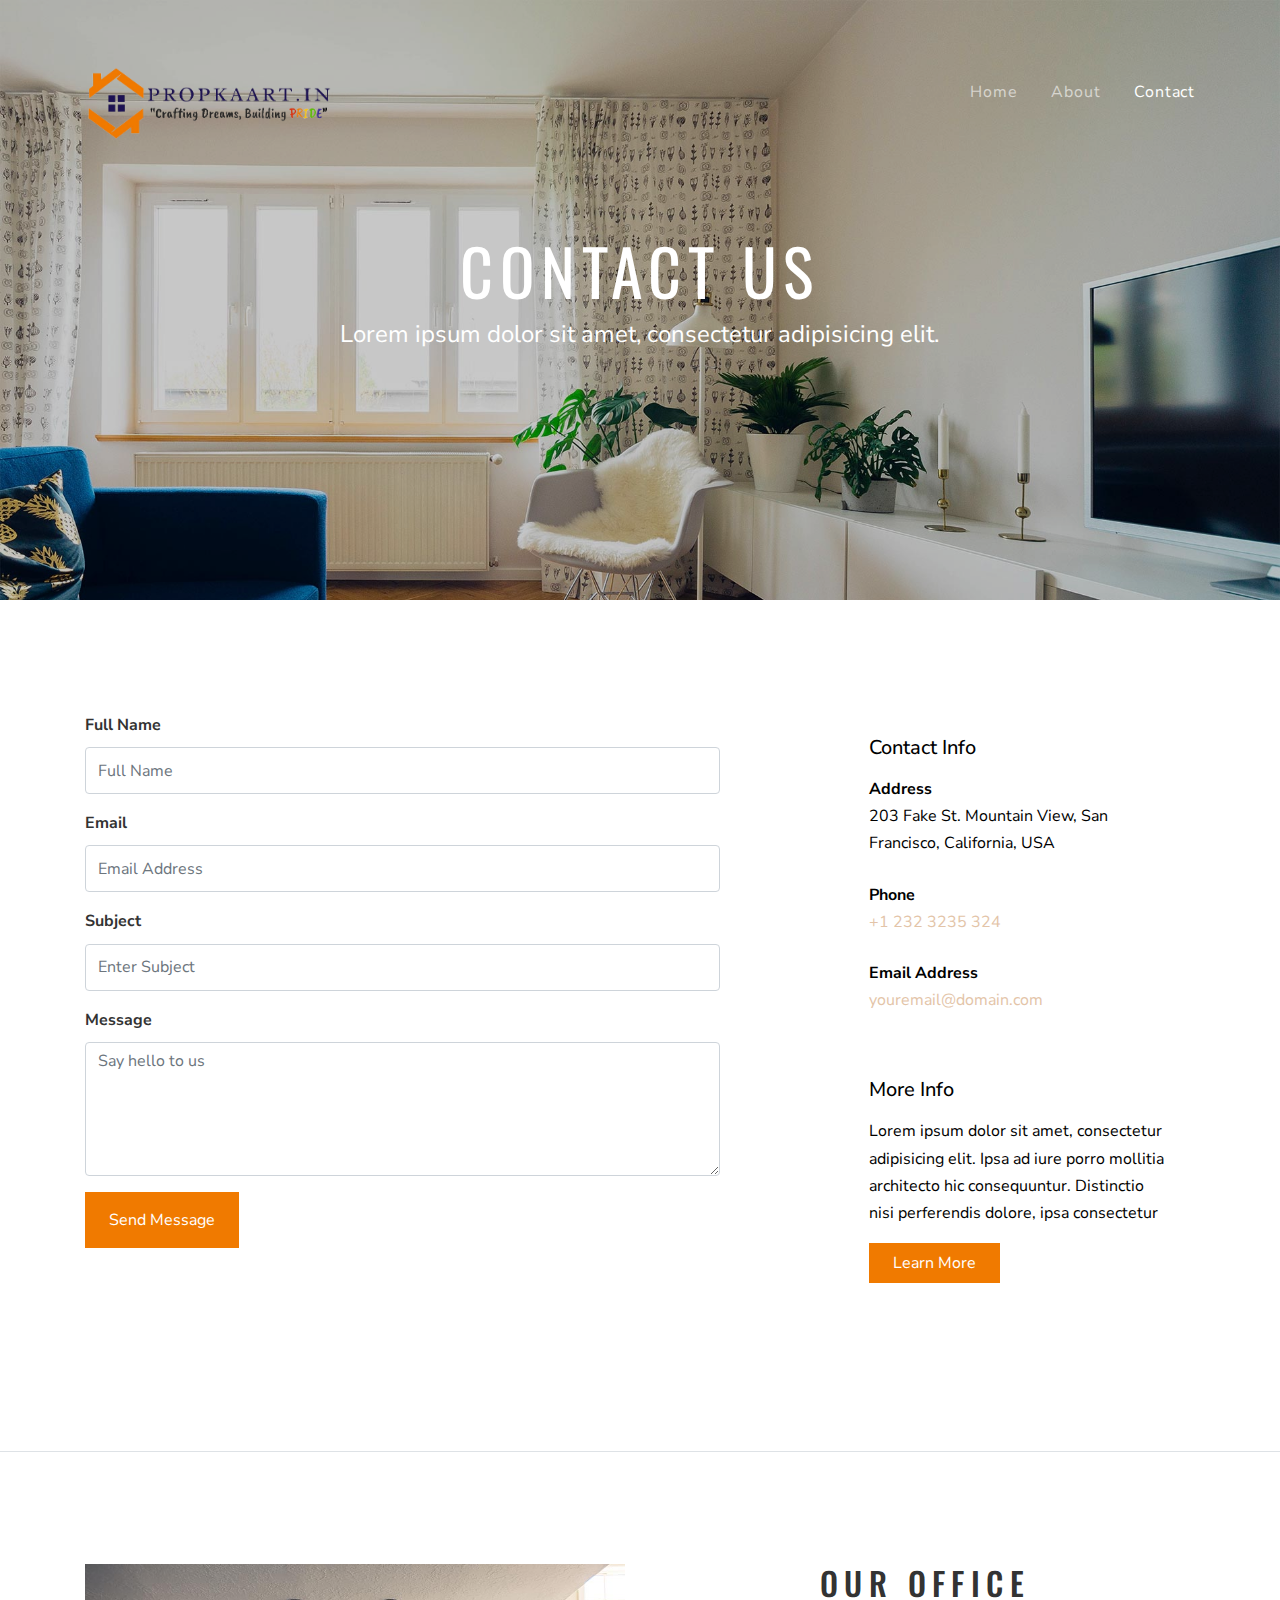
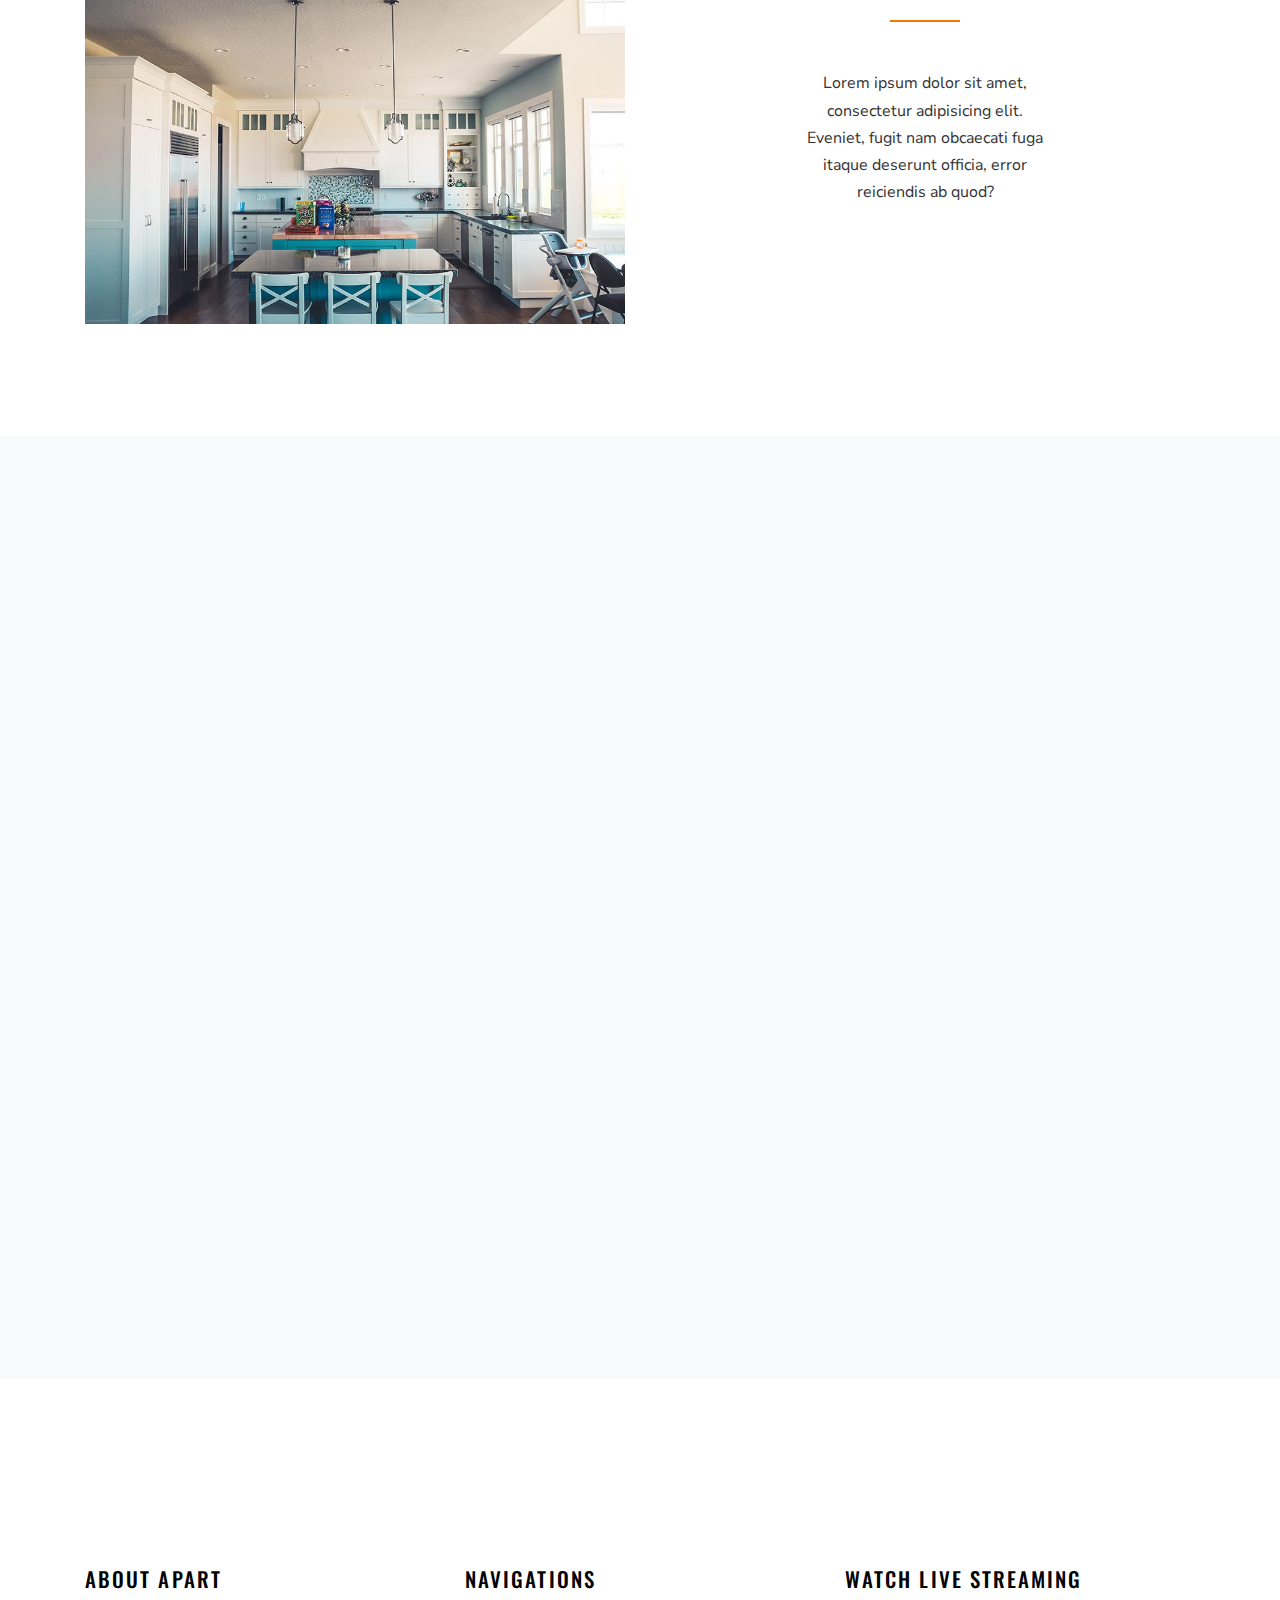
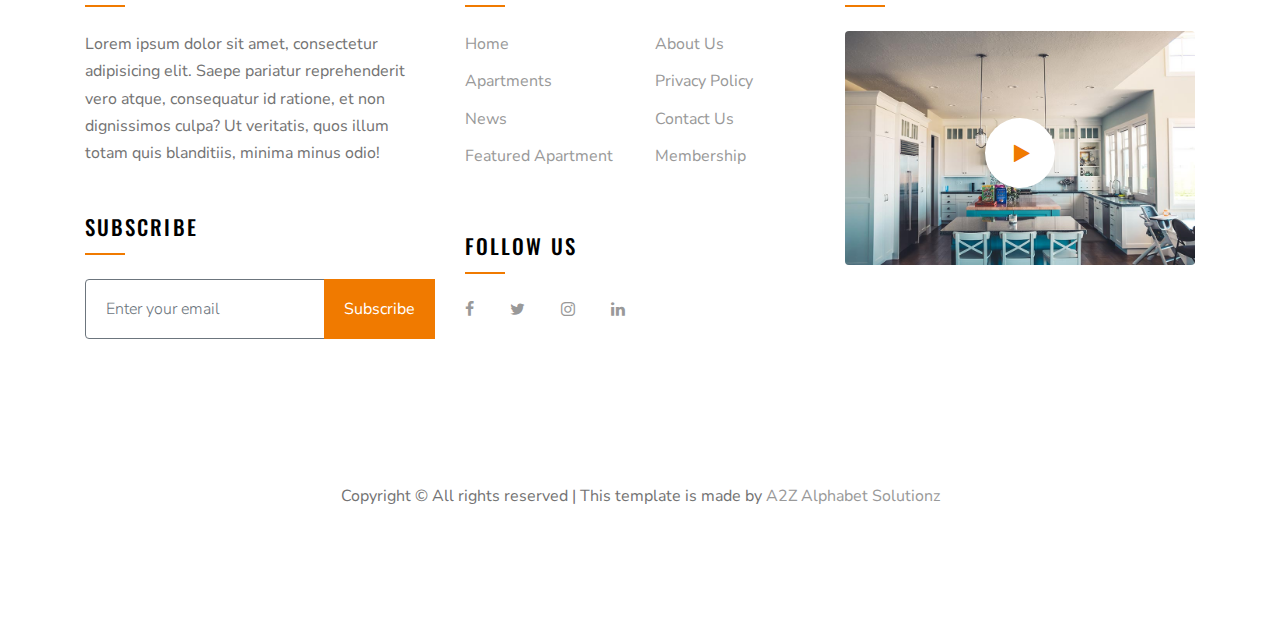
<file: contact.html>
<!DOCTYPE html>
<html lang="en">
  <head>
    <title>propkaart.in</title>
    <link rel="icon" type="image/x-icon" href="/images/favicon-16x16.png">
    <meta charset="utf-8">
    <meta name="viewport" content="width=device-width, initial-scale=1, shrink-to-fit=no">

    <link rel="stylesheet" href="https://fonts.googleapis.com/css?family=Nunito+Sans:200,300,400,700,900|Oswald:400,700"> 
    <link rel="stylesheet" href="fonts/icomoon/style.css">

    <link rel="stylesheet" href="css/bootstrap.min.css">
    <link rel="stylesheet" href="css/magnific-popup.css">
    <link rel="stylesheet" href="css/jquery-ui.css">
    <link rel="stylesheet" href="css/owl.carousel.min.css">
    <link rel="stylesheet" href="css/owl.theme.default.min.css">
    <link rel="stylesheet" href="css/bootstrap-datepicker.css">
    <link rel="stylesheet" href="css/mediaelementplayer.css">
    <link rel="stylesheet" href="css/animate.css">
    <link rel="stylesheet" href="fonts/flaticon/font/flaticon.css">
    <link rel="stylesheet" href="css/fl-bigmug-line.css">
    
  
    <link rel="stylesheet" href="css/aos.css">

    <link rel="stylesheet" href="css/style.css">
    
  </head>
  <body>

  
    
  
  <div class="site-wrap">

    <div class="site-navbar mt-4">
        <div class="container py-1">
          <div class="row align-items-center">
            <div class="col-8 col-md-8 col-lg-4">
              <h1 class="mb-0"><a href="index.html" class="text-white h2 mb-0"><strong>
                <img src="./images/Propkaart_Logo.png" alt="" class="logo">
                <span class="text-primary"> </span></strong></a></h1>
            </div>
            <div class="col-4 col-md-4 col-lg-8">
              <nav class="site-navigation text-right text-md-right" role="navigation">

                <div class="d-inline-block d-lg-none ml-md-0 mr-auto py-3"><a href="#" class="site-menu-toggle js-menu-toggle text-white"><span class="icon-menu h3"></span></a></div>

                <ul class="site-menu js-clone-nav d-none d-lg-block">
                  <li>
                    <a href="index.html">Home</a>
                  </li>
                  <li><a href="about.html">About</a></li>
                  <!-- <li class="has-children">
                    <a href="apartments.html">Apartments</a>
                    <ul class="dropdown arrow-top">
                      <li><a href="#">Apartments</a></li>
                      <li><a href="#">Rooms</a></li>
                      <li><a href="#">Suites</a></li>
                      <li class="has-children">
                        <a href="#">Sub Menu</a>
                        <ul class="dropdown">
                          <li><a href="#">Menu One</a></li>
                          <li><a href="#">Menu Two</a></li>
                          <li><a href="#">Menu Three</a></li>
                        </ul>
                      </li>
                    </ul>
                  </li>
                  <li><a href="news.html">News</a></li> -->
                  <li class="active"><a href="contact.html">Contact</a></li>
                </ul>
              </nav>
            </div>
           

          </div>
        </div>
      </div>
    </div>

    <div class="site-mobile-menu">
      <div class="site-mobile-menu-header">
        <div class="site-mobile-menu-close mt-3">
          <span class="icon-close2 js-menu-toggle"></span>
        </div>
      </div>
      <div class="site-mobile-menu-body"></div>
    </div> <!-- .site-mobile-menu -->
    
    <div class="site-blocks-cover inner-page-cover overlay" style="background-image: url('images/hero_bg_1.jpg');"
    data-aos="fade" data-stellar-background-ratio="0.5" data-aos="fade">
    <div class="container">
      <div class="row align-items-center justify-content-center">
        <div class="col-md-7 text-center" data-aos="fade-up" data-aos-delay="400">
          <h1 class="text-white">Contact Us</h1>
          <p>Lorem ipsum dolor sit amet, consectetur adipisicing elit.</p>
        </div>
      </div>
    </div>
  </div>

  
    
    <div class="site-section border-bottom">
    <div class="container">
      <div class="row">
  
        <div class="col-md-12 col-lg-7 mb-5">
  
  
  
          <form action="#" class="contact-form">
  
            <div class="row form-group">
              <div class="col-md-12 mb-3 mb-md-0">
                <label class="font-weight-bold" for="fullname">Full Name</label>
                <input type="text" id="fullname" class="form-control" placeholder="Full Name">
              </div>
            </div>
            <div class="row form-group">
              <div class="col-md-12">
                <label class="font-weight-bold" for="email">Email</label>
                <input type="email" id="email" class="form-control" placeholder="Email Address">
              </div>
            </div>
            <div class="row form-group">
              <div class="col-md-12">
                <label class="font-weight-bold" for="email">Subject</label>
                <input type="text" id="subject" class="form-control" placeholder="Enter Subject">
              </div>
            </div>
  
  
            <div class="row form-group">
              <div class="col-md-12">
                <label class="font-weight-bold" for="message">Message</label>
                <textarea name="message" id="message" cols="30" rows="5" class="form-control"
                  placeholder="Say hello to us"></textarea>
              </div>
            </div>
  
            <div class="row form-group">
              <div class="col-md-12">
                <input type="submit" value="Send Message" class="btn btn-primary py-3 px-4">
              </div>
            </div>
  
  
          </form>
        </div>
  
        <div class="col-lg-4 ml-auto">
          <div class="p-4 mb-3 bg-white">
            <h3 class="h5 text-black mb-3">Contact Info</h3>
            <p class="mb-0 font-weight-bold text-black">Address</p>
            <p class="mb-4 text-black">203 Fake St. Mountain View, San Francisco, California, USA</p>
  
            <p class="mb-0 font-weight-bold text-black">Phone</p>
            <p class="mb-4"><a href="#">+1 232 3235 324</a></p>
  
            <p class="mb-0 font-weight-bold text-black">Email Address</p>
            <p class="mb-0"><a href="#">youremail@domain.com</a></p>
  
          </div>
  
          <div class="p-4 mb-3 bg-white">
            <h3 class="h5 text-black mb-3 text-black">More Info</h3>
            <p class="text-black">Lorem ipsum dolor sit amet, consectetur adipisicing elit. Ipsa ad iure porro mollitia architecto hic
              consequuntur. Distinctio nisi perferendis dolore, ipsa consectetur</p>
            <p><a href="#" class="btn btn-primary  py-2 px-4">Learn More</a></p>
          </div>
        </div>
      </div>
    </div>
  </div>

  <div class="site-section">
    <div class="container">
      <div class="row">
        <div class="col-lg-6">
          <img src="images/img_1.jpg" alt="Image" class="img-fluid">
        </div>
        <div class="col-lg-6">
          <div class="site-section-heading text-center mb-5 w-border col-md-6 mx-auto">
          <h2 class="mb-5">Our Office</h2>
          <p>Lorem ipsum dolor sit amet, consectetur adipisicing elit. Eveniet, fugit nam obcaecati fuga itaque deserunt
            officia, error reiciendis ab quod?</p>
        </div>
        </div>
      </div>
    </div>
  </div>


    
    <div class="site-section block-13 bg-light">
      <div class="container" data-aos="fade-up">
        <div class="row">
          <div class="site-section-heading text-center mb-5 w-border col-md-6 mx-auto">
            <h2 class="mb-5">Love By Our Customers</h2>
            <p>Lorem ipsum dolor sit amet, consectetur adipisicing elit. Eveniet, fugit nam obcaecati fuga itaque deserunt officia, error reiciendis ab quod?</p>
          </div>
        </div>
        <div class="nonloop-block-13 owl-carousel">
          
          <div class="text-center p-3 p-md-5 bg-white">
            <div class="mb-4">            
              <img src="images/person_1.jpg" alt="Image" class="w-50 mx-auto img-fluid rounded-circle">
            </div>
            <div class="text-black">
              <h3 class="font-weight-light h5">Megan Smith</h3>
              <p class="font-italic">&ldquo;Lorem ipsum dolor sit amet, consectetur adipisicing elit. Et, iusto. Aliquam illo, cum sed ea? Ducimus quos, ea?&rdquo;</p>
            </div>
          </div>

          <div class="text-center p-3 p-md-5 bg-white">
            <div class="mb-4">            
              <img src="images/person_2.jpg" alt="Image" class="w-50 mx-auto img-fluid rounded-circle">
            </div>
            <div class="text-black">
              <h3 class="font-weight-light h5">Brooke Cagle</h3>
              <p class="font-italic">&ldquo;Lorem ipsum dolor sit amet, consectetur adipisicing elit. Et, iusto. Aliquam illo, cum sed ea? Ducimus quos, ea?&rdquo;</p>
            </div>
          </div>

          <div class="text-center p-3 p-md-5 bg-white">
            <div class="mb-4">            
              <img src="images/person_3.jpg" alt="Image" class="w-50 mx-auto img-fluid rounded-circle">
            </div>
            <div class="text-black">
              <h3 class="font-weight-light h5">Philip Martin</h3>
              <p class="font-italic">&ldquo;Lorem ipsum dolor sit amet, consectetur adipisicing elit. Et, iusto. Aliquam illo, cum sed ea? Ducimus quos, ea?&rdquo;</p>
            </div>
          </div>

          <div class="text-center p-3 p-md-5 bg-white">
            <div class="mb-4">            
              <img src="images/person_1.jpg" alt="Image" class="w-50 mx-auto img-fluid rounded-circle">
            </div>
            <div class="text-black">
              <h3 class="font-weight-light h5">Steven Ericson</h3>
              <p class="font-italic">&ldquo;Lorem ipsum dolor sit amet, consectetur adipisicing elit. Et, iusto. Aliquam illo, cum sed ea? Ducimus quos, ea?&rdquo;</p>
            </div>
          </div>

          <div class="text-center p-3 p-md-5 bg-white">
            <div class="mb-4">            
              <img src="images/person_2.jpg" alt="Image" class="w-50 mx-auto img-fluid rounded-circle">
            </div>
            <div class="text-black">
              <h3 class="font-weight-light h5">Nathan Dumlao</h3>
              <p class="font-italic">&ldquo;Lorem ipsum dolor sit amet, consectetur adipisicing elit. Et, iusto. Aliquam illo, cum sed ea? Ducimus quos, ea?&rdquo;</p>
            </div>
          </div>

          <div class="text-center p-3 p-md-5 bg-white">
            <div class="mb-4">            
              <img src="images/person_4.jpg" alt="Image" class="w-50 mx-auto img-fluid rounded-circle">
            </div>
            <div class="text-black">
              <h3 class="font-weight-light h5">Brook Smith</h3>
              <p class="font-italic">&ldquo;Lorem ipsum dolor sit amet, consectetur adipisicing elit. Et, iusto. Aliquam illo, cum sed ea? Ducimus quos, ea?&rdquo;</p>
            </div>
          </div>

        </div>
      </div>
    </div>  
    

    
    
    <div class="bg-primary" data-aos="fade">
      <div class="container">
        <div class="row">
          <a href="#" class="col-2 text-center py-4 social-icon d-block"><span class="icon-facebook text-white"></span></a>
          <a href="#" class="col-2 text-center py-4 social-icon d-block"><span class="icon-twitter text-white"></span></a>
          <a href="#" class="col-2 text-center py-4 social-icon d-block"><span class="icon-instagram text-white"></span></a>
          <a href="#" class="col-2 text-center py-4 social-icon d-block"><span class="icon-linkedin text-white"></span></a>
          <a href="#" class="col-2 text-center py-4 social-icon d-block"><span class="icon-pinterest text-white"></span></a>
          <a href="#" class="col-2 text-center py-4 social-icon d-block"><span class="icon-youtube text-white"></span></a>
        </div>
      </div>
    </div>

    <footer class="site-footer">
      <div class="container">
        <div class="row">
          <div class="col-lg-4">
            <div class="mb-5">
              <h3 class="footer-heading mb-4">About Apart</h3>
              <p>Lorem ipsum dolor sit amet, consectetur adipisicing elit. Saepe pariatur reprehenderit vero atque, consequatur id ratione, et non dignissimos culpa? Ut veritatis, quos illum totam quis blanditiis, minima minus odio!</p>
            </div>
            <div class="mb-5">
              <h3 class="footer-heading mb-4">Subscribe</h3>
              <form action="#" method="post" class="site-block-subscribe">
                <div class="input-group mb-3">
                  <input type="text" class="form-control border-secondary bg-transparent" placeholder="Enter your email"
                    aria-label="Enter Email" aria-describedby="button-addon2">
                  <div class="input-group-append">
                    <button class="btn btn-primary rounded-top-right-0" type="button" id="button-addon2">Subscribe</button>
                  </div>
                </div>
              </form>
            </div>
          </div>
          <div class="col-lg-4 mb-5 mb-lg-0">
            <div class="row mb-5">
              <div class="col-md-12">
                <h3 class="footer-heading mb-4">Navigations</h3>
              </div>
              <div class="col-md-6 col-lg-6">
                <ul class="list-unstyled">
                  <li><a href="#">Home</a></li>
                  <li><a href="#">Apartments</a></li>
                  <li><a href="#">News</a></li>
                  <li><a href="#">Featured Apartment</a></li>
                </ul>
              </div>
              <div class="col-md-6 col-lg-6">
                <ul class="list-unstyled">
                  <li><a href="#">About Us</a></li>
                  <li><a href="#">Privacy Policy</a></li>
                  <li><a href="#">Contact Us</a></li>
                  <li><a href="#">Membership</a></li>
                </ul>
              </div>
            </div>

            <div class="row">
              <div class="col-md-12">
                <h3 class="footer-heading mb-4">Follow Us</h3>

                <div>
                  <a href="#" class="pl-0 pr-3"><span class="icon-facebook"></span></a>
                  <a href="#" class="pl-3 pr-3"><span class="icon-twitter"></span></a>
                  <a href="#" class="pl-3 pr-3"><span class="icon-instagram"></span></a>
                  <a href="#" class="pl-3 pr-3"><span class="icon-linkedin"></span></a>
                </div>
              </div>
            </div>

          </div>

          <div class="col-lg-4 mb-5 mb-lg-0">
            <div class="mb-5">
              <h3 class="footer-heading mb-4">Watch Live Streaming</h3>

              <div class="block-16">
                <figure>
                  <img src="images/img_1.jpg" alt="Image placeholder" class="img-fluid rounded">
                  <a href="https://vimeo.com/channels/staffpicks/93951774" class="play-button popup-vimeo"><span class="icon-play"></span></a>
                </figure>
              </div>

            </div>

            

          </div>
          
        </div>
        <div class="row pt-5 mt-5 text-center">
          <div class="col-md-12">
            <p>
              <!-- Link back to Colorlib can't be removed. Template is licensed under CC BY 3.0. -->
              Copyright &copy; All rights reserved | This template is made by <a href="https://colorlib.com" target="_blank" >A2Z Alphabet Solutionz</a>
              <!-- Link back to Colorlib can't be removed. Template is licensed under CC BY 3.0. -->
              </p>
          </div>
          
        </div>
      </div>
    </footer>

  </div>

  <script src="js/jquery-3.3.1.min.js"></script>
  <script src="js/jquery-migrate-3.0.1.min.js"></script>
  <script src="js/jquery-ui.js"></script>
  <script src="js/popper.min.js"></script>
  <script src="js/bootstrap.min.js"></script>
  <script src="js/owl.carousel.min.js"></script>
  <script src="js/mediaelement-and-player.min.js"></script>
  <script src="js/jquery.stellar.min.js"></script>
  <script src="js/jquery.countdown.min.js"></script>
  <script src="js/jquery.magnific-popup.min.js"></script>
  <script src="js/bootstrap-datepicker.min.js"></script>
  <script src="js/aos.js"></script>
  <script src="js/circleaudioplayer.js"></script>

  <script src="js/main.js"></script>
    
  </body>
</html>
</file>
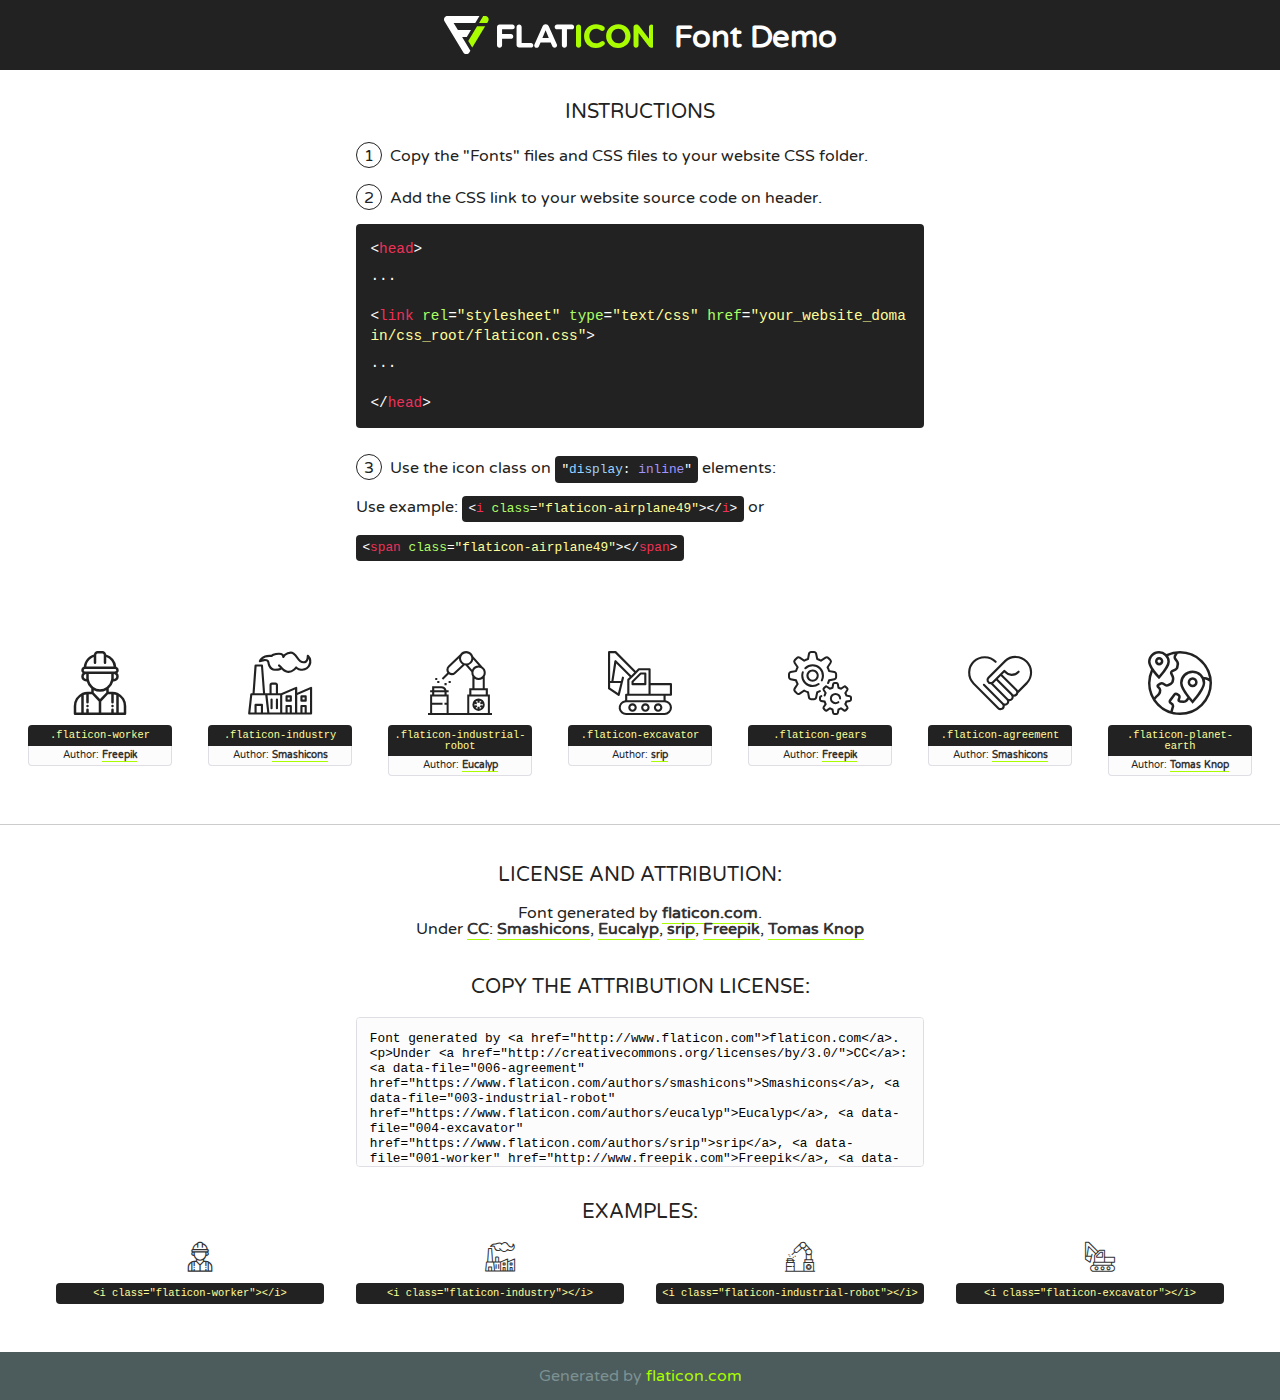
<file: fonts/flaticon/font/flaticon.html>
<!DOCTYPE html>
<!--
  Flaticon icon font: Flaticon
  Creation date: 24/09/2018 04:43
-->
<html>
<!DOCTYPE html>
<html>

<head>
    <title>Flaticon WebFont</title>
    <link href="http://fonts.googleapis.com/css?family=Varela+Round" rel="stylesheet" type="text/css" />
    <link rel="stylesheet" type="text/css" href="flaticon.css">
    <meta charset="UTF-8">
    <style>
    html, body, div, span, applet, object, iframe,
    h1, h2, h3, h4, h5, h6, p, blockquote, pre,
    a, abbr, acronym, address, big, cite, code,
    del, dfn, em, img, ins, kbd, q, s, samp,
    small, strike, strong, sub, sup, tt, var,
    b, u, i, center,
    dl, dt, dd, ol, ul, li,
    fieldset, form, label, legend,
    table, caption, tbody, tfoot, thead, tr, th, td,
    article, aside, canvas, details, embed, 
    figure, figcaption, footer, header, hgroup, 
    menu, nav, output, ruby, section, summary,
    time, mark, audio, video {
        margin: 0;
        padding: 0;
        border: 0;
        font-size: 100%;
        font: inherit;
        vertical-align: baseline;
    }
    /* HTML5 display-role reset for older browsers */
    article, aside, details, figcaption, figure, 
    footer, header, hgroup, menu, nav, section {
        display: block;
    }
    body {
        line-height: 1;
    }
    ol, ul {
        list-style: none;
    }
    blockquote, q {
        quotes: none;
    }
    blockquote:before, blockquote:after,
    q:before, q:after {
        content: '';
        content: none;
    }
    table {
        border-collapse: collapse;
        border-spacing: 0;
    }
    body {
        font-family: 'Varela Round', Helvetica, Arial, sans-serif;
        font-size: 16px;
        color: #222;
    }
    a {
        color: #333;
        border-bottom: 1px solid #a9fd00;
        font-weight: bold;
        text-decoration: none;
    }
    * {
        -moz-box-sizing: border-box;
        -webkit-box-sizing: border-box;
        box-sizing: border-box;
        margin: 0;
        padding: 0;
    }
    [class^="flaticon-"]:before, [class*=" flaticon-"]:before, [class^="flaticon-"]:after, [class*=" flaticon-"]:after {
        font-family: Flaticon;
        font-size: 30px;
        font-style: normal;
        margin-left: 20px;
        color: #333;
    }
    .wrapper {
        max-width: 600px;
        margin: auto;
        padding: 0 1em;
    }
    .title {
        font-size: 1.25em;
        text-align: center;
        margin-bottom: 1em;
        text-transform: uppercase;
    }
    header {
        text-align: center;
        background-color: #222;
        color: #fff;
        padding: 1em;
    }
    header .logo {
        width: 210px;
        height: 38px;
        display: inline-block;
        vertical-align: middle;
        margin-right: 1em;
        border: none;
    }
    header strong {
        font-size: 1.95em;
        font-weight: bold;
        vertical-align: middle;
        margin-top: 5px;
        display: inline-block;
    }
    .demo {
        margin: 2em auto;
        line-height: 1.25em;
    }
    .demo ul li {
        margin-bottom: 1em;
    }
    .demo ul li .num {
        color: #222;
        border-radius: 20px;
        display: inline-block;
        width: 26px;
        padding: 3px;
        height: 26px;
        text-align: center;
        margin-right: 0.5em;
        border: 1px solid #222;
    }
    .demo ul li code {
        background-color: #222;
        border-radius: 4px;
        padding: 0.25em 0.5em;
        display: inline-block;
        color: #fff;
        font-family: Consolas,Monaco,Lucida Console,Liberation Mono,DejaVu Sans Mono,Bitstream Vera Sans Mono,Courier New, monospace;
        font-weight: lighter;
        margin-top: 1em;
        font-size: 0.8em;
        word-break: break-all;
    }
    .demo ul li code.big {
        padding: 1em;
        font-size: 0.9em;
    }
    .demo ul li code .red {
        color: #EF3159;
    }
    .demo ul li code .green {
        color: #ACFF65;
    }
    .demo ul li code .yellow {
        color: #FFFF99;
    }
    .demo ul li code .blue {
        color: #99D3FF;
    }
    .demo ul li code .purple {
        color: #A295FF;
    }
    .demo ul li code .dots {
        margin-top: 0.5em;
        display: block;
    }
    #glyphs {
        border-bottom: 1px solid #ccc;
        padding: 2em 0;
        text-align: center;
    }
    .glyph {
        display: inline-block;
        width: 9em;
        margin: 1em;
        text-align: center;
        vertical-align: top;
        background: #FFF;
    }
    .glyph .glyph-icon {
        padding: 10px;
        display: block;
        font-family:"Flaticon";
        font-size: 64px;
        line-height: 1;
    }
    .glyph .glyph-icon:before {
        font-size: 64px;
        color: #222;
        margin-left: 0;
    }
    .class-name {
        font-size: 0.65em;
        background-color: #222;
        color: #fff;
        border-radius: 4px 4px 0 0;
        padding: 0.5em;
        color: #FFFF99;
        font-family: Consolas,Monaco,Lucida Console,Liberation Mono,DejaVu Sans Mono,Bitstream Vera Sans Mono,Courier New, monospace;
    }
    .author-name {
        font-size: 0.6em;
        background-color: #fcfcfd;
        border: 1px solid #DEDEE4;
        border-top: 0;
        border-radius: 0 0 4px 4px;
        padding: 0.5em;
    }
    .class-name:last-child {
        font-size: 10px;
        color:#888;
    }
    .class-name:last-child a {
        font-size: 10px;
        color:#555;
    }
    .class-name:last-child a:hover {
        color:#a9fd00;
    }
    .glyph > input {
        display: block;
        width: 100px;
        margin: 5px auto;
        text-align: center;
        font-size: 12px;
        cursor: text;
    }
    .glyph > input.icon-input {
        font-family:"Flaticon";
        font-size: 16px;
        margin-bottom: 10px;
    }
    .attribution .title {
        margin-top: 2em;
    }
    .attribution textarea {
        background-color: #fcfcfd;
        padding: 1em;
        border: none;
        box-shadow: none;
        border: 1px solid #DEDEE4;
        border-radius: 4px;
        resize: none;
        width: 100%;
        height: 150px;
        font-size: 0.8em;
        font-family: Consolas,Monaco,Lucida Console,Liberation Mono,DejaVu Sans Mono,Bitstream Vera Sans Mono,Courier New, monospace;
        -webkit-appearance: none;
    }
    .iconsuse {
        margin: 2em auto;
        text-align: center;
        max-width: 1200px;
    }
    .iconsuse:after {
        content: '';
        display: table;
        clear: both;
    }
    .iconsuse .image {
        float: left;
        width: 25%;
        padding: 0 1em;
    }
    .iconsuse .image p {
        margin-bottom: 1em;
    }
    .iconsuse .image span {
        display: block;
        font-size: 0.65em;
        background-color: #222;
        color: #fff;
        border-radius: 4px;
        padding: 0.5em;
        color: #FFFF99;
        margin-top: 1em;
        font-family: Consolas,Monaco,Lucida Console,Liberation Mono,DejaVu Sans Mono,Bitstream Vera Sans Mono,Courier New, monospace;
    }
    #footer {
        text-align: center;
        background-color: #4C5B5C;
        color: #7c9192;
        padding: 1em;
    }
    #footer a {
        border: none;
        color: #a9fd00;
        font-weight: normal;
    }
    @media (max-width: 960px) {
        .iconsuse .image {
            width: 50%;
        }
    }
    @media (max-width: 560px) {
        .iconsuse .image {
            width: 100%;
        }
    }
    </style>
</head>

<body class="characters-off">

    <header>
        <a href="http://www.flaticon.com" target="_blank" class="logo">
            <svg version="1.1" xmlns="http://www.w3.org/2000/svg" xmlns:xlink="http://www.w3.org/1999/xlink" xmlns:a="http://ns.adobe.com/AdobeSVGViewerExtensions/3.0/" viewBox="0 0 560.875 102.036" enable-background="new 0 0 560.875 102.036" xml:space="preserve">
                <defs>
                </defs>
                <g>
                    <g class="letters">
                        <path fill="#ffffff" d="M141.596,29.675c0-3.777,2.985-6.767,6.764-6.767h34.438c3.426,0,6.15,2.728,6.15,6.15
                        c0,3.43-2.724,6.149-6.15,6.149h-27.674v13.091h23.719c3.429,0,6.151,2.724,6.151,6.15c0,3.43-2.723,6.149-6.151,6.149h-23.719
                        v17.574c0,3.773-2.986,6.761-6.764,6.761c-3.779,0-6.764-2.989-6.764-6.761V29.675z"></path>
                        <path fill="#ffffff" d="M193.844,29.149c0-3.781,2.985-6.767,6.764-6.767c3.776,0,6.763,2.985,6.763,6.767v42.957h25.039
                        c3.426,0,6.149,2.726,6.149,6.153c0,3.425-2.723,6.15-6.149,6.15h-31.802c-3.779,0-6.764-2.986-6.764-6.768V29.149z"></path>
                        <path fill="#ffffff" d="M241.891,75.71l21.438-48.407c1.492-3.341,4.215-5.357,7.906-5.357h0.792
                        c3.686,0,6.323,2.017,7.815,5.357l21.439,48.407c0.436,0.967,0.701,1.845,0.701,2.723c0,3.602-2.809,6.501-6.414,6.501
                        c-3.161,0-5.269-1.845-6.499-4.655l-4.132-9.661h-27.059l-4.301,10.102c-1.144,2.631-3.426,4.214-6.237,4.214
                        c-3.517,0-6.24-2.81-6.24-6.325C241.1,77.64,241.451,76.677,241.891,75.71z M279.932,58.666l-8.521-20.297l-8.526,20.297H279.932
                        z"></path>
                        <path fill="#ffffff" d="M314.864,35.387H301.86c-3.429,0-6.239-2.813-6.239-6.238c0-3.429,2.811-6.24,6.239-6.24h39.533
                        c3.426,0,6.237,2.811,6.237,6.24c0,3.425-2.811,6.238-6.237,6.238h-13.001v42.785c0,3.773-2.99,6.761-6.764,6.761
                        c-3.779,0-6.764-2.989-6.764-6.761V35.387z"></path>
                        <path fill="#A9FD00" d="M352.615,29.149c0-3.781,2.985-6.767,6.767-6.767c3.774,0,6.761,2.985,6.761,6.767v49.024
                        c0,3.773-2.987,6.761-6.761,6.761c-3.781,0-6.767-2.989-6.767-6.761V29.149z"></path>
                        <path fill="#A9FD00" d="M374.132,53.836v-0.179c0-17.481,13.178-31.801,32.065-31.801c9.22,0,15.459,2.458,20.557,6.238
                        c1.402,1.054,2.637,2.985,2.637,5.357c0,3.692-2.985,6.59-6.681,6.59c-1.845,0-3.071-0.702-4.044-1.319
                        c-3.776-2.813-7.729-4.393-12.562-4.393c-10.364,0-17.831,8.611-17.831,19.154v0.173c0,10.542,7.291,19.329,17.831,19.329
                        c5.715,0,9.492-1.756,13.359-4.834c1.049-0.874,2.458-1.491,4.039-1.491c3.429,0,6.325,2.813,6.325,6.236
                        c0,2.106-1.056,3.78-2.282,4.834c-5.539,4.834-12.036,7.733-21.878,7.733C387.572,85.464,374.132,71.493,374.132,53.836z"></path>
                        <path fill="#A9FD00" d="M433.009,53.836v-0.179c0-17.481,13.79-31.801,32.766-31.801c18.981,0,32.592,14.143,32.592,31.628v0.173
                        c0,17.483-13.785,31.807-32.769,31.807C446.625,85.464,433.009,71.32,433.009,53.836z M484.224,53.836v-0.179
                        c0-10.539-7.725-19.326-18.626-19.326c-10.893,0-18.449,8.611-18.449,19.154v0.173c0,10.542,7.73,19.329,18.626,19.329
                        C476.676,72.986,484.224,64.378,484.224,53.836z"></path>
                        <path fill="#A9FD00" d="M506.233,29.321c0-3.774,2.99-6.763,6.767-6.763h1.401c3.252,0,5.183,1.583,7.029,3.953l26.093,34.265
                        V29.059c0-3.692,2.99-6.677,6.681-6.677c3.683,0,6.671,2.985,6.671,6.677v48.934c0,3.78-2.987,6.765-6.764,6.765h-0.436
                        c-3.257,0-5.188-1.581-7.034-3.953l-27.056-35.492v32.944c0,3.687-2.985,6.676-6.678,6.676c-3.683,0-6.673-2.989-6.673-6.676
                        V29.321z"></path>
                    </g>
                    <g class="insignia">
                        <path fill="#ffffff" d="M48.372,56.137h12.517l11.156-18.537H37.186L25.688,18.539h57.825L94.668,0H9.271
                        C5.925,0,2.842,1.801,1.198,4.716c-1.644,2.907-1.593,6.482,0.134,9.343l50.38,83.501c1.678,2.781,4.689,4.476,7.938,4.476
                        c3.246,0,6.257-1.695,7.935-4.476l2.898-4.804L48.372,56.137z"></path>
                        <g class="i">
                            <path fill="#A9FD00" d="M93.575,18.539h0.031v0.004l21.652,0.004l2.705-4.488c1.727-2.861,1.778-6.436,0.133-9.343
                            C116.454,1.801,113.371,0,110.026,0h-5.294L93.575,18.539z"></path>
                            <polygon fill="#A9FD00" points="88.291,27.356 64.725,66.486 75.519,84.404 109.942,27.356"></polygon>
                        </g>
                    </g>
                </g>
            </svg>
        </a>
        <strong>Font Demo</strong>
    </header>


    <section class="demo wrapper">

        <p class="title">Instructions</p>

        <ul>
            <li>
                <span class="num">1</span>Copy the "Fonts" files and CSS files to your website CSS folder.
            </li>
            <li>
                <span class="num">2</span>Add the CSS link to your website source code on header.
                <code class="big">
                    &lt;<span class="red">head</span>&gt;
                    <br/><span class="dots">...</span>
                    <br/>&lt;<span class="red">link</span> <span class="green">rel</span>=<span class="yellow">"stylesheet"</span> <span class="green">type</span>=<span class="yellow">"text/css"</span> <span class="green">href</span>=<span class="yellow">"your_website_domain/css_root/flaticon.css"</span>&gt;
                    <br/><span class="dots">...</span>
                    <br/>&lt;/<span class="red">head</span>&gt;
                </code>
            </li>

            <li>
                <p>
                    <span class="num">3</span>Use the icon class on <code>"<span class="blue">display</span>:<span class="purple"> inline</span>"</code> elements:
                    <br />
                    Use example: <code>&lt;<span class="red">i</span> <span class="green">class</span>=<span class="yellow">&quot;flaticon-airplane49&quot;</span>&gt;&lt;/<span class="red">i</span>&gt;</code> or <code>&lt;<span class="red">span</span> <span class="green">class</span>=<span class="yellow">&quot;flaticon-airplane49&quot;</span>&gt;&lt;/<span class="red">span</span>&gt;</code>
            </li>
        </ul>

    </section>




   <section id="glyphs">          
    
      
        <div class="glyph"><div class="glyph-icon flaticon-worker"></div>
            <div class="class-name">.flaticon-worker</div>
            <div class="author-name">Author: <a data-file="001-worker" href="http://www.freepik.com">Freepik</a> </div> 
        </div>        
        
        <div class="glyph"><div class="glyph-icon flaticon-industry"></div>
            <div class="class-name">.flaticon-industry</div>
            <div class="author-name">Author: <a data-file="002-industry" href="https://www.flaticon.com/authors/smashicons">Smashicons</a> </div> 
        </div>        
        
        <div class="glyph"><div class="glyph-icon flaticon-industrial-robot"></div>
            <div class="class-name">.flaticon-industrial-robot</div>
            <div class="author-name">Author: <a data-file="003-industrial-robot" href="https://www.flaticon.com/authors/eucalyp">Eucalyp</a> </div> 
        </div>        
        
        <div class="glyph"><div class="glyph-icon flaticon-excavator"></div>
            <div class="class-name">.flaticon-excavator</div>
            <div class="author-name">Author: <a data-file="004-excavator" href="https://www.flaticon.com/authors/srip">srip</a> </div> 
        </div>        
        
        <div class="glyph"><div class="glyph-icon flaticon-gears"></div>
            <div class="class-name">.flaticon-gears</div>
            <div class="author-name">Author: <a data-file="005-gears" href="http://www.freepik.com">Freepik</a> </div> 
        </div>        
        
        <div class="glyph"><div class="glyph-icon flaticon-agreement"></div>
            <div class="class-name">.flaticon-agreement</div>
            <div class="author-name">Author: <a data-file="006-agreement" href="https://www.flaticon.com/authors/smashicons">Smashicons</a> </div> 
        </div>        
        
        <div class="glyph"><div class="glyph-icon flaticon-planet-earth"></div>
            <div class="class-name">.flaticon-planet-earth</div>
            <div class="author-name">Author: <a data-file="007-planet-earth" href="https://www.flaticon.com/authors/tomas-knop">Tomas Knop</a> </div> 
        </div>        
        

    </section>



    <section class="attribution wrapper"   style="text-align:center;">

      <div class="title">License and attribution:</div><div class="attrDiv">Font generated by <a href="http://www.flaticon.com">flaticon.com</a>. <div><p>Under <a href="http://creativecommons.org/licenses/by/3.0/">CC</a>: <a data-file="006-agreement" href="https://www.flaticon.com/authors/smashicons">Smashicons</a>, <a data-file="003-industrial-robot" href="https://www.flaticon.com/authors/eucalyp">Eucalyp</a>, <a data-file="004-excavator" href="https://www.flaticon.com/authors/srip">srip</a>, <a data-file="001-worker" href="http://www.freepik.com">Freepik</a>, <a data-file="007-planet-earth" href="https://www.flaticon.com/authors/tomas-knop">Tomas Knop</a></p>  </div>
      </div>
      <div class="title">Copy the Attribution License:</div>

    <textarea onclick="this.focus();this.select();">Font generated by &lt;a href=&quot;http://www.flaticon.com&quot;&gt;flaticon.com&lt;/a&gt;. <p>Under <a href="http://creativecommons.org/licenses/by/3.0/">CC</a>: <a data-file="006-agreement" href="https://www.flaticon.com/authors/smashicons">Smashicons</a>, <a data-file="003-industrial-robot" href="https://www.flaticon.com/authors/eucalyp">Eucalyp</a>, <a data-file="004-excavator" href="https://www.flaticon.com/authors/srip">srip</a>, <a data-file="001-worker" href="http://www.freepik.com">Freepik</a>, <a data-file="007-planet-earth" href="https://www.flaticon.com/authors/tomas-knop">Tomas Knop</a></p>  
     </textarea>

    </section>

    <section class="iconsuse">

          <div class="title">Examples:</div>            
             
            <div class="image">
                <p>
                    <i class="glyph-icon flaticon-worker"></i> 
                    <span>&lt;i class=&quot;flaticon-worker&quot;&gt;&lt;/i&gt;</span>
                </p>
            </div>
            
            <div class="image">
                <p>
                    <i class="glyph-icon flaticon-industry"></i> 
                    <span>&lt;i class=&quot;flaticon-industry&quot;&gt;&lt;/i&gt;</span>
                </p>
            </div>
            
            <div class="image">
                <p>
                    <i class="glyph-icon flaticon-industrial-robot"></i> 
                    <span>&lt;i class=&quot;flaticon-industrial-robot&quot;&gt;&lt;/i&gt;</span>
                </p>
            </div>
            
            <div class="image">
                <p>
                    <i class="glyph-icon flaticon-excavator"></i> 
                    <span>&lt;i class=&quot;flaticon-excavator&quot;&gt;&lt;/i&gt;</span>
                </p>
            </div>
                       
        </div>
                            
    </section>

<div id="footer">
    <div>Generated by <a href="http://www.flaticon.com">flaticon.com</a>
    </div>
</div>



</body>
</html>
</file>
<file: fonts/icomoon/style.css>
@font-face {
  font-family: 'icomoon';
  src:  url('fonts/icomoon.eot?10si43');
  src:  url('fonts/icomoon.eot?10si43#iefix') format('embedded-opentype'),
    url('fonts/icomoon.ttf?10si43') format('truetype'),
    url('fonts/icomoon.woff?10si43') format('woff'),
    url('fonts/icomoon.svg?10si43#icomoon') format('svg');
  font-weight: normal;
  font-style: normal;
}

[class^="icon-"], [class*=" icon-"] {
  /* use !important to prevent issues with browser extensions that change fonts */
  font-family: 'icomoon' !important;
  speak: none;
  font-style: normal;
  font-weight: normal;
  font-variant: normal;
  text-transform: none;
  line-height: 1;

  /* Better Font Rendering =========== */
  -webkit-font-smoothing: antialiased;
  -moz-osx-font-smoothing: grayscale;
}

.icon-asterisk:before {
  content: "\f069";
}
.icon-plus:before {
  content: "\f067";
}
.icon-question:before {
  content: "\f128";
}
.icon-minus:before {
  content: "\f068";
}
.icon-glass:before {
  content: "\f000";
}
.icon-music:before {
  content: "\f001";
}
.icon-search:before {
  content: "\f002";
}
.icon-envelope-o:before {
  content: "\f003";
}
.icon-heart:before {
  content: "\f004";
}
.icon-star:before {
  content: "\f005";
}
.icon-star-o:before {
  content: "\f006";
}
.icon-user:before {
  content: "\f007";
}
.icon-film:before {
  content: "\f008";
}
.icon-th-large:before {
  content: "\f009";
}
.icon-th:before {
  content: "\f00a";
}
.icon-th-list:before {
  content: "\f00b";
}
.icon-check:before {
  content: "\f00c";
}
.icon-close:before {
  content: "\f00d";
}
.icon-remove:before {
  content: "\f00d";
}
.icon-times:before {
  content: "\f00d";
}
.icon-search-plus:before {
  content: "\f00e";
}
.icon-search-minus:before {
  content: "\f010";
}
.icon-power-off:before {
  content: "\f011";
}
.icon-signal:before {
  content: "\f012";
}
.icon-cog:before {
  content: "\f013";
}
.icon-gear:before {
  content: "\f013";
}
.icon-trash-o:before {
  content: "\f014";
}
.icon-home:before {
  content: "\f015";
}
.icon-file-o:before {
  content: "\f016";
}
.icon-clock-o:before {
  content: "\f017";
}
.icon-road:before {
  content: "\f018";
}
.icon-download:before {
  content: "\f019";
}
.icon-arrow-circle-o-down:before {
  content: "\f01a";
}
.icon-arrow-circle-o-up:before {
  content: "\f01b";
}
.icon-inbox:before {
  content: "\f01c";
}
.icon-play-circle-o:before {
  content: "\f01d";
}
.icon-repeat:before {
  content: "\f01e";
}
.icon-rotate-right:before {
  content: "\f01e";
}
.icon-refresh:before {
  content: "\f021";
}
.icon-list-alt:before {
  content: "\f022";
}
.icon-lock:before {
  content: "\f023";
}
.icon-flag:before {
  content: "\f024";
}
.icon-headphones:before {
  content: "\f025";
}
.icon-volume-off:before {
  content: "\f026";
}
.icon-volume-down:before {
  content: "\f027";
}
.icon-volume-up:before {
  content: "\f028";
}
.icon-qrcode:before {
  content: "\f029";
}
.icon-barcode:before {
  content: "\f02a";
}
.icon-tag:before {
  content: "\f02b";
}
.icon-tags:before {
  content: "\f02c";
}
.icon-book:before {
  content: "\f02d";
}
.icon-bookmark:before {
  content: "\f02e";
}
.icon-print:before {
  content: "\f02f";
}
.icon-camera:before {
  content: "\f030";
}
.icon-font:before {
  content: "\f031";
}
.icon-bold:before {
  content: "\f032";
}
.icon-italic:before {
  content: "\f033";
}
.icon-text-height:before {
  content: "\f034";
}
.icon-text-width:before {
  content: "\f035";
}
.icon-align-left:before {
  content: "\f036";
}
.icon-align-center:before {
  content: "\f037";
}
.icon-align-right:before {
  content: "\f038";
}
.icon-align-justify:before {
  content: "\f039";
}
.icon-list:before {
  content: "\f03a";
}
.icon-dedent:before {
  content: "\f03b";
}
.icon-outdent:before {
  content: "\f03b";
}
.icon-indent:before {
  content: "\f03c";
}
.icon-video-camera:before {
  content: "\f03d";
}
.icon-image:before {
  content: "\f03e";
}
.icon-photo:before {
  content: "\f03e";
}
.icon-picture-o:before {
  content: "\f03e";
}
.icon-pencil:before {
  content: "\f040";
}
.icon-map-marker:before {
  content: "\f041";
}
.icon-adjust:before {
  content: "\f042";
}
.icon-tint:before {
  content: "\f043";
}
.icon-edit:before {
  content: "\f044";
}
.icon-pencil-square-o:before {
  content: "\f044";
}
.icon-share-square-o:before {
  content: "\f045";
}
.icon-check-square-o:before {
  content: "\f046";
}
.icon-arrows:before {
  content: "\f047";
}
.icon-step-backward:before {
  content: "\f048";
}
.icon-fast-backward:before {
  content: "\f049";
}
.icon-backward:before {
  content: "\f04a";
}
.icon-play:before {
  content: "\f04b";
}
.icon-pause:before {
  content: "\f04c";
}
.icon-stop:before {
  content: "\f04d";
}
.icon-forward:before {
  content: "\f04e";
}
.icon-fast-forward:before {
  content: "\f050";
}
.icon-step-forward:before {
  content: "\f051";
}
.icon-eject:before {
  content: "\f052";
}
.icon-chevron-left:before {
  content: "\f053";
}
.icon-chevron-right:before {
  content: "\f054";
}
.icon-plus-circle:before {
  content: "\f055";
}
.icon-minus-circle:before {
  content: "\f056";
}
.icon-times-circle:before {
  content: "\f057";
}
.icon-check-circle:before {
  content: "\f058";
}
.icon-question-circle:before {
  content: "\f059";
}
.icon-info-circle:before {
  content: "\f05a";
}
.icon-crosshairs:before {
  content: "\f05b";
}
.icon-times-circle-o:before {
  content: "\f05c";
}
.icon-check-circle-o:before {
  content: "\f05d";
}
.icon-ban:before {
  content: "\f05e";
}
.icon-arrow-left:before {
  content: "\f060";
}
.icon-arrow-right:before {
  content: "\f061";
}
.icon-arrow-up:before {
  content: "\f062";
}
.icon-arrow-down:before {
  content: "\f063";
}
.icon-mail-forward:before {
  content: "\f064";
}
.icon-share:before {
  content: "\f064";
}
.icon-expand:before {
  content: "\f065";
}
.icon-compress:before {
  content: "\f066";
}
.icon-exclamation-circle:before {
  content: "\f06a";
}
.icon-gift:before {
  content: "\f06b";
}
.icon-leaf:before {
  content: "\f06c";
}
.icon-fire:before {
  content: "\f06d";
}
.icon-eye:before {
  content: "\f06e";
}
.icon-eye-slash:before {
  content: "\f070";
}
.icon-exclamation-triangle:before {
  content: "\f071";
}
.icon-warning:before {
  content: "\f071";
}
.icon-plane:before {
  content: "\f072";
}
.icon-calendar:before {
  content: "\f073";
}
.icon-random:before {
  content: "\f074";
}
.icon-comment:before {
  content: "\f075";
}
.icon-magnet:before {
  content: "\f076";
}
.icon-chevron-up:before {
  content: "\f077";
}
.icon-chevron-down:before {
  content: "\f078";
}
.icon-retweet:before {
  content: "\f079";
}
.icon-shopping-cart:before {
  content: "\f07a";
}
.icon-folder:before {
  content: "\f07b";
}
.icon-folder-open:before {
  content: "\f07c";
}
.icon-arrows-v:before {
  content: "\f07d";
}
.icon-arrows-h:before {
  content: "\f07e";
}
.icon-bar-chart:before {
  content: "\f080";
}
.icon-bar-chart-o:before {
  content: "\f080";
}
.icon-twitter-square:before {
  content: "\f081";
}
.icon-facebook-square:before {
  content: "\f082";
}
.icon-camera-retro:before {
  content: "\f083";
}
.icon-key:before {
  content: "\f084";
}
.icon-cogs:before {
  content: "\f085";
}
.icon-gears:before {
  content: "\f085";
}
.icon-comments:before {
  content: "\f086";
}
.icon-thumbs-o-up:before {
  content: "\f087";
}
.icon-thumbs-o-down:before {
  content: "\f088";
}
.icon-star-half:before {
  content: "\f089";
}
.icon-heart-o:before {
  content: "\f08a";
}
.icon-sign-out:before {
  content: "\f08b";
}
.icon-linkedin-square:before {
  content: "\f08c";
}
.icon-thumb-tack:before {
  content: "\f08d";
}
.icon-external-link:before {
  content: "\f08e";
}
.icon-sign-in:before {
  content: "\f090";
}
.icon-trophy:before {
  content: "\f091";
}
.icon-github-square:before {
  content: "\f092";
}
.icon-upload:before {
  content: "\f093";
}
.icon-lemon-o:before {
  content: "\f094";
}
.icon-phone:before {
  content: "\f095";
}
.icon-square-o:before {
  content: "\f096";
}
.icon-bookmark-o:before {
  content: "\f097";
}
.icon-phone-square:before {
  content: "\f098";
}
.icon-twitter:before {
  content: "\f099";
}
.icon-facebook:before {
  content: "\f09a";
}
.icon-facebook-f:before {
  content: "\f09a";
}
.icon-github:before {
  content: "\f09b";
}
.icon-unlock:before {
  content: "\f09c";
}
.icon-credit-card:before {
  content: "\f09d";
}
.icon-feed:before {
  content: "\f09e";
}
.icon-rss:before {
  content: "\f09e";
}
.icon-hdd-o:before {
  content: "\f0a0";
}
.icon-bullhorn:before {
  content: "\f0a1";
}
.icon-bell-o:before {
  content: "\f0a2";
}
.icon-certificate:before {
  content: "\f0a3";
}
.icon-hand-o-right:before {
  content: "\f0a4";
}
.icon-hand-o-left:before {
  content: "\f0a5";
}
.icon-hand-o-up:before {
  content: "\f0a6";
}
.icon-hand-o-down:before {
  content: "\f0a7";
}
.icon-arrow-circle-left:before {
  content: "\f0a8";
}
.icon-arrow-circle-right:before {
  content: "\f0a9";
}
.icon-arrow-circle-up:before {
  content: "\f0aa";
}
.icon-arrow-circle-down:before {
  content: "\f0ab";
}
.icon-globe:before {
  content: "\f0ac";
}
.icon-wrench:before {
  content: "\f0ad";
}
.icon-tasks:before {
  content: "\f0ae";
}
.icon-filter:before {
  content: "\f0b0";
}
.icon-briefcase:before {
  content: "\f0b1";
}
.icon-arrows-alt:before {
  content: "\f0b2";
}
.icon-group:before {
  content: "\f0c0";
}
.icon-users:before {
  content: "\f0c0";
}
.icon-chain:before {
  content: "\f0c1";
}
.icon-link:before {
  content: "\f0c1";
}
.icon-cloud:before {
  content: "\f0c2";
}
.icon-flask:before {
  content: "\f0c3";
}
.icon-cut:before {
  content: "\f0c4";
}
.icon-scissors:before {
  content: "\f0c4";
}
.icon-copy:before {
  content: "\f0c5";
}
.icon-files-o:before {
  content: "\f0c5";
}
.icon-paperclip:before {
  content: "\f0c6";
}
.icon-floppy-o:before {
  content: "\f0c7";
}
.icon-save:before {
  content: "\f0c7";
}
.icon-square:before {
  content: "\f0c8";
}
.icon-bars:before {
  content: "\f0c9";
}
.icon-navicon:before {
  content: "\f0c9";
}
.icon-reorder:before {
  content: "\f0c9";
}
.icon-list-ul:before {
  content: "\f0ca";
}
.icon-list-ol:before {
  content: "\f0cb";
}
.icon-strikethrough:before {
  content: "\f0cc";
}
.icon-underline:before {
  content: "\f0cd";
}
.icon-table:before {
  content: "\f0ce";
}
.icon-magic:before {
  content: "\f0d0";
}
.icon-truck:before {
  content: "\f0d1";
}
.icon-pinterest:before {
  content: "\f0d2";
}
.icon-pinterest-square:before {
  content: "\f0d3";
}
.icon-google-plus-square:before {
  content: "\f0d4";
}
.icon-google-plus:before {
  content: "\f0d5";
}
.icon-money:before {
  content: "\f0d6";
}
.icon-caret-down:before {
  content: "\f0d7";
}
.icon-caret-up:before {
  content: "\f0d8";
}
.icon-caret-left:before {
  content: "\f0d9";
}
.icon-caret-right:before {
  content: "\f0da";
}
.icon-columns:before {
  content: "\f0db";
}
.icon-sort:before {
  content: "\f0dc";
}
.icon-unsorted:before {
  content: "\f0dc";
}
.icon-sort-desc:before {
  content: "\f0dd";
}
.icon-sort-down:before {
  content: "\f0dd";
}
.icon-sort-asc:before {
  content: "\f0de";
}
.icon-sort-up:before {
  content: "\f0de";
}
.icon-envelope:before {
  content: "\f0e0";
}
.icon-linkedin:before {
  content: "\f0e1";
}
.icon-rotate-left:before {
  content: "\f0e2";
}
.icon-undo:before {
  content: "\f0e2";
}
.icon-gavel:before {
  content: "\f0e3";
}
.icon-legal:before {
  content: "\f0e3";
}
.icon-dashboard:before {
  content: "\f0e4";
}
.icon-tachometer:before {
  content: "\f0e4";
}
.icon-comment-o:before {
  content: "\f0e5";
}
.icon-comments-o:before {
  content: "\f0e6";
}
.icon-bolt:before {
  content: "\f0e7";
}
.icon-flash:before {
  content: "\f0e7";
}
.icon-sitemap:before {
  content: "\f0e8";
}
.icon-umbrella:before {
  content: "\f0e9";
}
.icon-clipboard:before {
  content: "\f0ea";
}
.icon-paste:before {
  content: "\f0ea";
}
.icon-lightbulb-o:before {
  content: "\f0eb";
}
.icon-exchange:before {
  content: "\f0ec";
}
.icon-cloud-download:before {
  content: "\f0ed";
}
.icon-cloud-upload:before {
  content: "\f0ee";
}
.icon-user-md:before {
  content: "\f0f0";
}
.icon-stethoscope:before {
  content: "\f0f1";
}
.icon-suitcase:before {
  content: "\f0f2";
}
.icon-bell:before {
  content: "\f0f3";
}
.icon-coffee:before {
  content: "\f0f4";
}
.icon-cutlery:before {
  content: "\f0f5";
}
.icon-file-text-o:before {
  content: "\f0f6";
}
.icon-building-o:before {
  content: "\f0f7";
}
.icon-hospital-o:before {
  content: "\f0f8";
}
.icon-ambulance:before {
  content: "\f0f9";
}
.icon-medkit:before {
  content: "\f0fa";
}
.icon-fighter-jet:before {
  content: "\f0fb";
}
.icon-beer:before {
  content: "\f0fc";
}
.icon-h-square:before {
  content: "\f0fd";
}
.icon-plus-square:before {
  content: "\f0fe";
}
.icon-angle-double-left:before {
  content: "\f100";
}
.icon-angle-double-right:before {
  content: "\f101";
}
.icon-angle-double-up:before {
  content: "\f102";
}
.icon-angle-double-down:before {
  content: "\f103";
}
.icon-angle-left:before {
  content: "\f104";
}
.icon-angle-right:before {
  content: "\f105";
}
.icon-angle-up:before {
  content: "\f106";
}
.icon-angle-down:before {
  content: "\f107";
}
.icon-desktop:before {
  content: "\f108";
}
.icon-laptop:before {
  content: "\f109";
}
.icon-tablet:before {
  content: "\f10a";
}
.icon-mobile:before {
  content: "\f10b";
}
.icon-mobile-phone:before {
  content: "\f10b";
}
.icon-circle-o:before {
  content: "\f10c";
}
.icon-quote-left:before {
  content: "\f10d";
}
.icon-quote-right:before {
  content: "\f10e";
}
.icon-spinner:before {
  content: "\f110";
}
.icon-circle:before {
  content: "\f111";
}
.icon-mail-reply:before {
  content: "\f112";
}
.icon-reply:before {
  content: "\f112";
}
.icon-github-alt:before {
  content: "\f113";
}
.icon-folder-o:before {
  content: "\f114";
}
.icon-folder-open-o:before {
  content: "\f115";
}
.icon-smile-o:before {
  content: "\f118";
}
.icon-frown-o:before {
  content: "\f119";
}
.icon-meh-o:before {
  content: "\f11a";
}
.icon-gamepad:before {
  content: "\f11b";
}
.icon-keyboard-o:before {
  content: "\f11c";
}
.icon-flag-o:before {
  content: "\f11d";
}
.icon-flag-checkered:before {
  content: "\f11e";
}
.icon-terminal:before {
  content: "\f120";
}
.icon-code:before {
  content: "\f121";
}
.icon-mail-reply-all:before {
  content: "\f122";
}
.icon-reply-all:before {
  content: "\f122";
}
.icon-star-half-empty:before {
  content: "\f123";
}
.icon-star-half-full:before {
  content: "\f123";
}
.icon-star-half-o:before {
  content: "\f123";
}
.icon-location-arrow:before {
  content: "\f124";
}
.icon-crop:before {
  content: "\f125";
}
.icon-code-fork:before {
  content: "\f126";
}
.icon-chain-broken:before {
  content: "\f127";
}
.icon-unlink:before {
  content: "\f127";
}
.icon-info:before {
  content: "\f129";
}
.icon-exclamation:before {
  content: "\f12a";
}
.icon-superscript:before {
  content: "\f12b";
}
.icon-subscript:before {
  content: "\f12c";
}
.icon-eraser:before {
  content: "\f12d";
}
.icon-puzzle-piece:before {
  content: "\f12e";
}
.icon-microphone:before {
  content: "\f130";
}
.icon-microphone-slash:before {
  content: "\f131";
}
.icon-shield:before {
  content: "\f132";
}
.icon-calendar-o:before {
  content: "\f133";
}
.icon-fire-extinguisher:before {
  content: "\f134";
}
.icon-rocket:before {
  content: "\f135";
}
.icon-maxcdn:before {
  content: "\f136";
}
.icon-chevron-circle-left:before {
  content: "\f137";
}
.icon-chevron-circle-right:before {
  content: "\f138";
}
.icon-chevron-circle-up:before {
  content: "\f139";
}
.icon-chevron-circle-down:before {
  content: "\f13a";
}
.icon-html5:before {
  content: "\f13b";
}
.icon-css3:before {
  content: "\f13c";
}
.icon-anchor:before {
  content: "\f13d";
}
.icon-unlock-alt:before {
  content: "\f13e";
}
.icon-bullseye:before {
  content: "\f140";
}
.icon-ellipsis-h:before {
  content: "\f141";
}
.icon-ellipsis-v:before {
  content: "\f142";
}
.icon-rss-square:before {
  content: "\f143";
}
.icon-play-circle:before {
  content: "\f144";
}
.icon-ticket:before {
  content: "\f145";
}
.icon-minus-square:before {
  content: "\f146";
}
.icon-minus-square-o:before {
  content: "\f147";
}
.icon-level-up:before {
  content: "\f148";
}
.icon-level-down:before {
  content: "\f149";
}
.icon-check-square:before {
  content: "\f14a";
}
.icon-pencil-square:before {
  content: "\f14b";
}
.icon-external-link-square:before {
  content: "\f14c";
}
.icon-share-square:before {
  content: "\f14d";
}
.icon-compass:before {
  content: "\f14e";
}
.icon-caret-square-o-down:before {
  content: "\f150";
}
.icon-toggle-down:before {
  content: "\f150";
}
.icon-caret-square-o-up:before {
  content: "\f151";
}
.icon-toggle-up:before {
  content: "\f151";
}
.icon-caret-square-o-right:before {
  content: "\f152";
}
.icon-toggle-right:before {
  content: "\f152";
}
.icon-eur:before {
  content: "\f153";
}
.icon-euro:before {
  content: "\f153";
}
.icon-gbp:before {
  content: "\f154";
}
.icon-dollar:before {
  content: "\f155";
}
.icon-usd:before {
  content: "\f155";
}
.icon-inr:before {
  content: "\f156";
}
.icon-rupee:before {
  content: "\f156";
}
.icon-cny:before {
  content: "\f157";
}
.icon-jpy:before {
  content: "\f157";
}
.icon-rmb:before {
  content: "\f157";
}
.icon-yen:before {
  content: "\f157";
}
.icon-rouble:before {
  content: "\f158";
}
.icon-rub:before {
  content: "\f158";
}
.icon-ruble:before {
  content: "\f158";
}
.icon-krw:before {
  content: "\f159";
}
.icon-won:before {
  content: "\f159";
}
.icon-bitcoin:before {
  content: "\f15a";
}
.icon-btc:before {
  content: "\f15a";
}
.icon-file:before {
  content: "\f15b";
}
.icon-file-text:before {
  content: "\f15c";
}
.icon-sort-alpha-asc:before {
  content: "\f15d";
}
.icon-sort-alpha-desc:before {
  content: "\f15e";
}
.icon-sort-amount-asc:before {
  content: "\f160";
}
.icon-sort-amount-desc:before {
  content: "\f161";
}
.icon-sort-numeric-asc:before {
  content: "\f162";
}
.icon-sort-numeric-desc:before {
  content: "\f163";
}
.icon-thumbs-up:before {
  content: "\f164";
}
.icon-thumbs-down:before {
  content: "\f165";
}
.icon-youtube-square:before {
  content: "\f166";
}
.icon-youtube:before {
  content: "\f167";
}
.icon-xing:before {
  content: "\f168";
}
.icon-xing-square:before {
  content: "\f169";
}
.icon-youtube-play:before {
  content: "\f16a";
}
.icon-dropbox:before {
  content: "\f16b";
}
.icon-stack-overflow:before {
  content: "\f16c";
}
.icon-instagram:before {
  content: "\f16d";
}
.icon-flickr:before {
  content: "\f16e";
}
.icon-adn:before {
  content: "\f170";
}
.icon-bitbucket:before {
  content: "\f171";
}
.icon-bitbucket-square:before {
  content: "\f172";
}
.icon-tumblr:before {
  content: "\f173";
}
.icon-tumblr-square:before {
  content: "\f174";
}
.icon-long-arrow-down:before {
  content: "\f175";
}
.icon-long-arrow-up:before {
  content: "\f176";
}
.icon-long-arrow-left:before {
  content: "\f177";
}
.icon-long-arrow-right:before {
  content: "\f178";
}
.icon-apple:before {
  content: "\f179";
}
.icon-windows:before {
  content: "\f17a";
}
.icon-android:before {
  content: "\f17b";
}
.icon-linux:before {
  content: "\f17c";
}
.icon-dribbble:before {
  content: "\f17d";
}
.icon-skype:before {
  content: "\f17e";
}
.icon-foursquare:before {
  content: "\f180";
}
.icon-trello:before {
  content: "\f181";
}
.icon-female:before {
  content: "\f182";
}
.icon-male:before {
  content: "\f183";
}
.icon-gittip:before {
  content: "\f184";
}
.icon-gratipay:before {
  content: "\f184";
}
.icon-sun-o:before {
  content: "\f185";
}
.icon-moon-o:before {
  content: "\f186";
}
.icon-archive:before {
  content: "\f187";
}
.icon-bug:before {
  content: "\f188";
}
.icon-vk:before {
  content: "\f189";
}
.icon-weibo:before {
  content: "\f18a";
}
.icon-renren:before {
  content: "\f18b";
}
.icon-pagelines:before {
  content: "\f18c";
}
.icon-stack-exchange:before {
  content: "\f18d";
}
.icon-arrow-circle-o-right:before {
  content: "\f18e";
}
.icon-arrow-circle-o-left:before {
  content: "\f190";
}
.icon-caret-square-o-left:before {
  content: "\f191";
}
.icon-toggle-left:before {
  content: "\f191";
}
.icon-dot-circle-o:before {
  content: "\f192";
}
.icon-wheelchair:before {
  content: "\f193";
}
.icon-vimeo-square:before {
  content: "\f194";
}
.icon-try:before {
  content: "\f195";
}
.icon-turkish-lira:before {
  content: "\f195";
}
.icon-plus-square-o:before {
  content: "\f196";
}
.icon-space-shuttle:before {
  content: "\f197";
}
.icon-slack:before {
  content: "\f198";
}
.icon-envelope-square:before {
  content: "\f199";
}
.icon-wordpress:before {
  content: "\f19a";
}
.icon-openid:before {
  content: "\f19b";
}
.icon-bank:before {
  content: "\f19c";
}
.icon-institution:before {
  content: "\f19c";
}
.icon-university:before {
  content: "\f19c";
}
.icon-graduation-cap:before {
  content: "\f19d";
}
.icon-mortar-board:before {
  content: "\f19d";
}
.icon-yahoo:before {
  content: "\f19e";
}
.icon-google:before {
  content: "\f1a0";
}
.icon-reddit:before {
  content: "\f1a1";
}
.icon-reddit-square:before {
  content: "\f1a2";
}
.icon-stumbleupon-circle:before {
  content: "\f1a3";
}
.icon-stumbleupon:before {
  content: "\f1a4";
}
.icon-delicious:before {
  content: "\f1a5";
}
.icon-digg:before {
  content: "\f1a6";
}
.icon-pied-piper-pp:before {
  content: "\f1a7";
}
.icon-pied-piper-alt:before {
  content: "\f1a8";
}
.icon-drupal:before {
  content: "\f1a9";
}
.icon-joomla:before {
  content: "\f1aa";
}
.icon-language:before {
  content: "\f1ab";
}
.icon-fax:before {
  content: "\f1ac";
}
.icon-building:before {
  content: "\f1ad";
}
.icon-child:before {
  content: "\f1ae";
}
.icon-paw:before {
  content: "\f1b0";
}
.icon-spoon:before {
  content: "\f1b1";
}
.icon-cube:before {
  content: "\f1b2";
}
.icon-cubes:before {
  content: "\f1b3";
}
.icon-behance:before {
  content: "\f1b4";
}
.icon-behance-square:before {
  content: "\f1b5";
}
.icon-steam:before {
  content: "\f1b6";
}
.icon-steam-square:before {
  content: "\f1b7";
}
.icon-recycle:before {
  content: "\f1b8";
}
.icon-automobile:before {
  content: "\f1b9";
}
.icon-car:before {
  content: "\f1b9";
}
.icon-cab:before {
  content: "\f1ba";
}
.icon-taxi:before {
  content: "\f1ba";
}
.icon-tree:before {
  content: "\f1bb";
}
.icon-spotify:before {
  content: "\f1bc";
}
.icon-deviantart:before {
  content: "\f1bd";
}
.icon-soundcloud:before {
  content: "\f1be";
}
.icon-database:before {
  content: "\f1c0";
}
.icon-file-pdf-o:before {
  content: "\f1c1";
}
.icon-file-word-o:before {
  content: "\f1c2";
}
.icon-file-excel-o:before {
  content: "\f1c3";
}
.icon-file-powerpoint-o:before {
  content: "\f1c4";
}
.icon-file-image-o:before {
  content: "\f1c5";
}
.icon-file-photo-o:before {
  content: "\f1c5";
}
.icon-file-picture-o:before {
  content: "\f1c5";
}
.icon-file-archive-o:before {
  content: "\f1c6";
}
.icon-file-zip-o:before {
  content: "\f1c6";
}
.icon-file-audio-o:before {
  content: "\f1c7";
}
.icon-file-sound-o:before {
  content: "\f1c7";
}
.icon-file-movie-o:before {
  content: "\f1c8";
}
.icon-file-video-o:before {
  content: "\f1c8";
}
.icon-file-code-o:before {
  content: "\f1c9";
}
.icon-vine:before {
  content: "\f1ca";
}
.icon-codepen:before {
  content: "\f1cb";
}
.icon-jsfiddle:before {
  content: "\f1cc";
}
.icon-life-bouy:before {
  content: "\f1cd";
}
.icon-life-buoy:before {
  content: "\f1cd";
}
.icon-life-ring:before {
  content: "\f1cd";
}
.icon-life-saver:before {
  content: "\f1cd";
}
.icon-support:before {
  content: "\f1cd";
}
.icon-circle-o-notch:before {
  content: "\f1ce";
}
.icon-ra:before {
  content: "\f1d0";
}
.icon-rebel:before {
  content: "\f1d0";
}
.icon-resistance:before {
  content: "\f1d0";
}
.icon-empire:before {
  content: "\f1d1";
}
.icon-ge:before {
  content: "\f1d1";
}
.icon-git-square:before {
  content: "\f1d2";
}
.icon-git:before {
  content: "\f1d3";
}
.icon-hacker-news:before {
  content: "\f1d4";
}
.icon-y-combinator-square:before {
  content: "\f1d4";
}
.icon-yc-square:before {
  content: "\f1d4";
}
.icon-tencent-weibo:before {
  content: "\f1d5";
}
.icon-qq:before {
  content: "\f1d6";
}
.icon-wechat:before {
  content: "\f1d7";
}
.icon-weixin:before {
  content: "\f1d7";
}
.icon-paper-plane:before {
  content: "\f1d8";
}
.icon-send:before {
  content: "\f1d8";
}
.icon-paper-plane-o:before {
  content: "\f1d9";
}
.icon-send-o:before {
  content: "\f1d9";
}
.icon-history:before {
  content: "\f1da";
}
.icon-circle-thin:before {
  content: "\f1db";
}
.icon-header:before {
  content: "\f1dc";
}
.icon-paragraph:before {
  content: "\f1dd";
}
.icon-sliders:before {
  content: "\f1de";
}
.icon-share-alt:before {
  content: "\f1e0";
}
.icon-share-alt-square:before {
  content: "\f1e1";
}
.icon-bomb:before {
  content: "\f1e2";
}
.icon-futbol-o:before {
  content: "\f1e3";
}
.icon-soccer-ball-o:before {
  content: "\f1e3";
}
.icon-tty:before {
  content: "\f1e4";
}
.icon-binoculars:before {
  content: "\f1e5";
}
.icon-plug:before {
  content: "\f1e6";
}
.icon-slideshare:before {
  content: "\f1e7";
}
.icon-twitch:before {
  content: "\f1e8";
}
.icon-yelp:before {
  content: "\f1e9";
}
.icon-newspaper-o:before {
  content: "\f1ea";
}
.icon-wifi:before {
  content: "\f1eb";
}
.icon-calculator:before {
  content: "\f1ec";
}
.icon-paypal:before {
  content: "\f1ed";
}
.icon-google-wallet:before {
  content: "\f1ee";
}
.icon-cc-visa:before {
  content: "\f1f0";
}
.icon-cc-mastercard:before {
  content: "\f1f1";
}
.icon-cc-discover:before {
  content: "\f1f2";
}
.icon-cc-amex:before {
  content: "\f1f3";
}
.icon-cc-paypal:before {
  content: "\f1f4";
}
.icon-cc-stripe:before {
  content: "\f1f5";
}
.icon-bell-slash:before {
  content: "\f1f6";
}
.icon-bell-slash-o:before {
  content: "\f1f7";
}
.icon-trash:before {
  content: "\f1f8";
}
.icon-copyright:before {
  content: "\f1f9";
}
.icon-at:before {
  content: "\f1fa";
}
.icon-eyedropper:before {
  content: "\f1fb";
}
.icon-paint-brush:before {
  content: "\f1fc";
}
.icon-birthday-cake:before {
  content: "\f1fd";
}
.icon-area-chart:before {
  content: "\f1fe";
}
.icon-pie-chart:before {
  content: "\f200";
}
.icon-line-chart:before {
  content: "\f201";
}
.icon-lastfm:before {
  content: "\f202";
}
.icon-lastfm-square:before {
  content: "\f203";
}
.icon-toggle-off:before {
  content: "\f204";
}
.icon-toggle-on:before {
  content: "\f205";
}
.icon-bicycle:before {
  content: "\f206";
}
.icon-bus:before {
  content: "\f207";
}
.icon-ioxhost:before {
  content: "\f208";
}
.icon-angellist:before {
  content: "\f209";
}
.icon-cc:before {
  content: "\f20a";
}
.icon-ils:before {
  content: "\f20b";
}
.icon-shekel:before {
  content: "\f20b";
}
.icon-sheqel:before {
  content: "\f20b";
}
.icon-meanpath:before {
  content: "\f20c";
}
.icon-buysellads:before {
  content: "\f20d";
}
.icon-connectdevelop:before {
  content: "\f20e";
}
.icon-dashcube:before {
  content: "\f210";
}
.icon-forumbee:before {
  content: "\f211";
}
.icon-leanpub:before {
  content: "\f212";
}
.icon-sellsy:before {
  content: "\f213";
}
.icon-shirtsinbulk:before {
  content: "\f214";
}
.icon-simplybuilt:before {
  content: "\f215";
}
.icon-skyatlas:before {
  content: "\f216";
}
.icon-cart-plus:before {
  content: "\f217";
}
.icon-cart-arrow-down:before {
  content: "\f218";
}
.icon-diamond:before {
  content: "\f219";
}
.icon-ship:before {
  content: "\f21a";
}
.icon-user-secret:before {
  content: "\f21b";
}
.icon-motorcycle:before {
  content: "\f21c";
}
.icon-street-view:before {
  content: "\f21d";
}
.icon-heartbeat:before {
  content: "\f21e";
}
.icon-venus:before {
  content: "\f221";
}
.icon-mars:before {
  content: "\f222";
}
.icon-mercury:before {
  content: "\f223";
}
.icon-intersex:before {
  content: "\f224";
}
.icon-transgender:before {
  content: "\f224";
}
.icon-transgender-alt:before {
  content: "\f225";
}
.icon-venus-double:before {
  content: "\f226";
}
.icon-mars-double:before {
  content: "\f227";
}
.icon-venus-mars:before {
  content: "\f228";
}
.icon-mars-stroke:before {
  content: "\f229";
}
.icon-mars-stroke-v:before {
  content: "\f22a";
}
.icon-mars-stroke-h:before {
  content: "\f22b";
}
.icon-neuter:before {
  content: "\f22c";
}
.icon-genderless:before {
  content: "\f22d";
}
.icon-facebook-official:before {
  content: "\f230";
}
.icon-pinterest-p:before {
  content: "\f231";
}
.icon-whatsapp:before {
  content: "\f232";
}
.icon-server:before {
  content: "\f233";
}
.icon-user-plus:before {
  content: "\f234";
}
.icon-user-times:before {
  content: "\f235";
}
.icon-bed:before {
  content: "\f236";
}
.icon-hotel:before {
  content: "\f236";
}
.icon-viacoin:before {
  content: "\f237";
}
.icon-train:before {
  content: "\f238";
}
.icon-subway:before {
  content: "\f239";
}
.icon-medium:before {
  content: "\f23a";
}
.icon-y-combinator:before {
  content: "\f23b";
}
.icon-yc:before {
  content: "\f23b";
}
.icon-optin-monster:before {
  content: "\f23c";
}
.icon-opencart:before {
  content: "\f23d";
}
.icon-expeditedssl:before {
  content: "\f23e";
}
.icon-battery:before {
  content: "\f240";
}
.icon-battery-4:before {
  content: "\f240";
}
.icon-battery-full:before {
  content: "\f240";
}
.icon-battery-3:before {
  content: "\f241";
}
.icon-battery-three-quarters:before {
  content: "\f241";
}
.icon-battery-2:before {
  content: "\f242";
}
.icon-battery-half:before {
  content: "\f242";
}
.icon-battery-1:before {
  content: "\f243";
}
.icon-battery-quarter:before {
  content: "\f243";
}
.icon-battery-0:before {
  content: "\f244";
}
.icon-battery-empty:before {
  content: "\f244";
}
.icon-mouse-pointer:before {
  content: "\f245";
}
.icon-i-cursor:before {
  content: "\f246";
}
.icon-object-group:before {
  content: "\f247";
}
.icon-object-ungroup:before {
  content: "\f248";
}
.icon-sticky-note:before {
  content: "\f249";
}
.icon-sticky-note-o:before {
  content: "\f24a";
}
.icon-cc-jcb:before {
  content: "\f24b";
}
.icon-cc-diners-club:before {
  content: "\f24c";
}
.icon-clone:before {
  content: "\f24d";
}
.icon-balance-scale:before {
  content: "\f24e";
}
.icon-hourglass-o:before {
  content: "\f250";
}
.icon-hourglass-1:before {
  content: "\f251";
}
.icon-hourglass-start:before {
  content: "\f251";
}
.icon-hourglass-2:before {
  content: "\f252";
}
.icon-hourglass-half:before {
  content: "\f252";
}
.icon-hourglass-3:before {
  content: "\f253";
}
.icon-hourglass-end:before {
  content: "\f253";
}
.icon-hourglass:before {
  content: "\f254";
}
.icon-hand-grab-o:before {
  content: "\f255";
}
.icon-hand-rock-o:before {
  content: "\f255";
}
.icon-hand-paper-o:before {
  content: "\f256";
}
.icon-hand-stop-o:before {
  content: "\f256";
}
.icon-hand-scissors-o:before {
  content: "\f257";
}
.icon-hand-lizard-o:before {
  content: "\f258";
}
.icon-hand-spock-o:before {
  content: "\f259";
}
.icon-hand-pointer-o:before {
  content: "\f25a";
}
.icon-hand-peace-o:before {
  content: "\f25b";
}
.icon-trademark:before {
  content: "\f25c";
}
.icon-registered:before {
  content: "\f25d";
}
.icon-creative-commons:before {
  content: "\f25e";
}
.icon-gg:before {
  content: "\f260";
}
.icon-gg-circle:before {
  content: "\f261";
}
.icon-tripadvisor:before {
  content: "\f262";
}
.icon-odnoklassniki:before {
  content: "\f263";
}
.icon-odnoklassniki-square:before {
  content: "\f264";
}
.icon-get-pocket:before {
  content: "\f265";
}
.icon-wikipedia-w:before {
  content: "\f266";
}
.icon-safari:before {
  content: "\f267";
}
.icon-chrome:before {
  content: "\f268";
}
.icon-firefox:before {
  content: "\f269";
}
.icon-opera:before {
  content: "\f26a";
}
.icon-internet-explorer:before {
  content: "\f26b";
}
.icon-television:before {
  content: "\f26c";
}
.icon-tv:before {
  content: "\f26c";
}
.icon-contao:before {
  content: "\f26d";
}
.icon-500px:before {
  content: "\f26e";
}
.icon-amazon:before {
  content: "\f270";
}
.icon-calendar-plus-o:before {
  content: "\f271";
}
.icon-calendar-minus-o:before {
  content: "\f272";
}
.icon-calendar-times-o:before {
  content: "\f273";
}
.icon-calendar-check-o:before {
  content: "\f274";
}
.icon-industry:before {
  content: "\f275";
}
.icon-map-pin:before {
  content: "\f276";
}
.icon-map-signs:before {
  content: "\f277";
}
.icon-map-o:before {
  content: "\f278";
}
.icon-map:before {
  content: "\f279";
}
.icon-commenting:before {
  content: "\f27a";
}
.icon-commenting-o:before {
  content: "\f27b";
}
.icon-houzz:before {
  content: "\f27c";
}
.icon-vimeo:before {
  content: "\f27d";
}
.icon-black-tie:before {
  content: "\f27e";
}
.icon-fonticons:before {
  content: "\f280";
}
.icon-reddit-alien:before {
  content: "\f281";
}
.icon-edge:before {
  content: "\f282";
}
.icon-credit-card-alt:before {
  content: "\f283";
}
.icon-codiepie:before {
  content: "\f284";
}
.icon-modx:before {
  content: "\f285";
}
.icon-fort-awesome:before {
  content: "\f286";
}
.icon-usb:before {
  content: "\f287";
}
.icon-product-hunt:before {
  content: "\f288";
}
.icon-mixcloud:before {
  content: "\f289";
}
.icon-scribd:before {
  content: "\f28a";
}
.icon-pause-circle:before {
  content: "\f28b";
}
.icon-pause-circle-o:before {
  content: "\f28c";
}
.icon-stop-circle:before {
  content: "\f28d";
}
.icon-stop-circle-o:before {
  content: "\f28e";
}
.icon-shopping-bag:before {
  content: "\f290";
}
.icon-shopping-basket:before {
  content: "\f291";
}
.icon-hashtag:before {
  content: "\f292";
}
.icon-bluetooth:before {
  content: "\f293";
}
.icon-bluetooth-b:before {
  content: "\f294";
}
.icon-percent:before {
  content: "\f295";
}
.icon-gitlab:before {
  content: "\f296";
}
.icon-wpbeginner:before {
  content: "\f297";
}
.icon-wpforms:before {
  content: "\f298";
}
.icon-envira:before {
  content: "\f299";
}
.icon-universal-access:before {
  content: "\f29a";
}
.icon-wheelchair-alt:before {
  content: "\f29b";
}
.icon-question-circle-o:before {
  content: "\f29c";
}
.icon-blind:before {
  content: "\f29d";
}
.icon-audio-description:before {
  content: "\f29e";
}
.icon-volume-control-phone:before {
  content: "\f2a0";
}
.icon-braille:before {
  content: "\f2a1";
}
.icon-assistive-listening-systems:before {
  content: "\f2a2";
}
.icon-american-sign-language-interpreting:before {
  content: "\f2a3";
}
.icon-asl-interpreting:before {
  content: "\f2a3";
}
.icon-deaf:before {
  content: "\f2a4";
}
.icon-deafness:before {
  content: "\f2a4";
}
.icon-hard-of-hearing:before {
  content: "\f2a4";
}
.icon-glide:before {
  content: "\f2a5";
}
.icon-glide-g:before {
  content: "\f2a6";
}
.icon-sign-language:before {
  content: "\f2a7";
}
.icon-signing:before {
  content: "\f2a7";
}
.icon-low-vision:before {
  content: "\f2a8";
}
.icon-viadeo:before {
  content: "\f2a9";
}
.icon-viadeo-square:before {
  content: "\f2aa";
}
.icon-snapchat:before {
  content: "\f2ab";
}
.icon-snapchat-ghost:before {
  content: "\f2ac";
}
.icon-snapchat-square:before {
  content: "\f2ad";
}
.icon-pied-piper:before {
  content: "\f2ae";
}
.icon-first-order:before {
  content: "\f2b0";
}
.icon-yoast:before {
  content: "\f2b1";
}
.icon-themeisle:before {
  content: "\f2b2";
}
.icon-google-plus-circle:before {
  content: "\f2b3";
}
.icon-google-plus-official:before {
  content: "\f2b3";
}
.icon-fa:before {
  content: "\f2b4";
}
.icon-font-awesome:before {
  content: "\f2b4";
}
.icon-handshake-o:before {
  content: "\f2b5";
}
.icon-envelope-open:before {
  content: "\f2b6";
}
.icon-envelope-open-o:before {
  content: "\f2b7";
}
.icon-linode:before {
  content: "\f2b8";
}
.icon-address-book:before {
  content: "\f2b9";
}
.icon-address-book-o:before {
  content: "\f2ba";
}
.icon-address-card:before {
  content: "\f2bb";
}
.icon-vcard:before {
  content: "\f2bb";
}
.icon-address-card-o:before {
  content: "\f2bc";
}
.icon-vcard-o:before {
  content: "\f2bc";
}
.icon-user-circle:before {
  content: "\f2bd";
}
.icon-user-circle-o:before {
  content: "\f2be";
}
.icon-user-o:before {
  content: "\f2c0";
}
.icon-id-badge:before {
  content: "\f2c1";
}
.icon-drivers-license:before {
  content: "\f2c2";
}
.icon-id-card:before {
  content: "\f2c2";
}
.icon-drivers-license-o:before {
  content: "\f2c3";
}
.icon-id-card-o:before {
  content: "\f2c3";
}
.icon-quora:before {
  content: "\f2c4";
}
.icon-free-code-camp:before {
  content: "\f2c5";
}
.icon-telegram:before {
  content: "\f2c6";
}
.icon-thermometer:before {
  content: "\f2c7";
}
.icon-thermometer-4:before {
  content: "\f2c7";
}
.icon-thermometer-full:before {
  content: "\f2c7";
}
.icon-thermometer-3:before {
  content: "\f2c8";
}
.icon-thermometer-three-quarters:before {
  content: "\f2c8";
}
.icon-thermometer-2:before {
  content: "\f2c9";
}
.icon-thermometer-half:before {
  content: "\f2c9";
}
.icon-thermometer-1:before {
  content: "\f2ca";
}
.icon-thermometer-quarter:before {
  content: "\f2ca";
}
.icon-thermometer-0:before {
  content: "\f2cb";
}
.icon-thermometer-empty:before {
  content: "\f2cb";
}
.icon-shower:before {
  content: "\f2cc";
}
.icon-bath:before {
  content: "\f2cd";
}
.icon-bathtub:before {
  content: "\f2cd";
}
.icon-s15:before {
  content: "\f2cd";
}
.icon-podcast:before {
  content: "\f2ce";
}
.icon-window-maximize:before {
  content: "\f2d0";
}
.icon-window-minimize:before {
  content: "\f2d1";
}
.icon-window-restore:before {
  content: "\f2d2";
}
.icon-times-rectangle:before {
  content: "\f2d3";
}
.icon-window-close:before {
  content: "\f2d3";
}
.icon-times-rectangle-o:before {
  content: "\f2d4";
}
.icon-window-close-o:before {
  content: "\f2d4";
}
.icon-bandcamp:before {
  content: "\f2d5";
}
.icon-grav:before {
  content: "\f2d6";
}
.icon-etsy:before {
  content: "\f2d7";
}
.icon-imdb:before {
  content: "\f2d8";
}
.icon-ravelry:before {
  content: "\f2d9";
}
.icon-eercast:before {
  content: "\f2da";
}
.icon-microchip:before {
  content: "\f2db";
}
.icon-snowflake-o:before {
  content: "\f2dc";
}
.icon-superpowers:before {
  content: "\f2dd";
}
.icon-wpexplorer:before {
  content: "\f2de";
}
.icon-meetup:before {
  content: "\f2e0";
}
.icon-3d_rotation:before {
  content: "\e84d";
}
.icon-ac_unit:before {
  content: "\eb3b";
}
.icon-alarm:before {
  content: "\e855";
}
.icon-access_alarms:before {
  content: "\e191";
}
.icon-schedule:before {
  content: "\e8b5";
}
.icon-accessibility:before {
  content: "\e84e";
}
.icon-accessible:before {
  content: "\e914";
}
.icon-account_balance:before {
  content: "\e84f";
}
.icon-account_balance_wallet:before {
  content: "\e850";
}
.icon-account_box:before {
  content: "\e851";
}
.icon-account_circle:before {
  content: "\e853";
}
.icon-adb:before {
  content: "\e60e";
}
.icon-add:before {
  content: "\e145";
}
.icon-add_a_photo:before {
  content: "\e439";
}
.icon-alarm_add:before {
  content: "\e856";
}
.icon-add_alert:before {
  content: "\e003";
}
.icon-add_box:before {
  content: "\e146";
}
.icon-add_circle:before {
  content: "\e147";
}
.icon-control_point:before {
  content: "\e3ba";
}
.icon-add_location:before {
  content: "\e567";
}
.icon-add_shopping_cart:before {
  content: "\e854";
}
.icon-queue:before {
  content: "\e03c";
}
.icon-add_to_queue:before {
  content: "\e05c";
}
.icon-adjust2:before {
  content: "\e39e";
}
.icon-airline_seat_flat:before {
  content: "\e630";
}
.icon-airline_seat_flat_angled:before {
  content: "\e631";
}
.icon-airline_seat_individual_suite:before {
  content: "\e632";
}
.icon-airline_seat_legroom_extra:before {
  content: "\e633";
}
.icon-airline_seat_legroom_normal:before {
  content: "\e634";
}
.icon-airline_seat_legroom_reduced:before {
  content: "\e635";
}
.icon-airline_seat_recline_extra:before {
  content: "\e636";
}
.icon-airline_seat_recline_normal:before {
  content: "\e637";
}
.icon-flight:before {
  content: "\e539";
}
.icon-airplanemode_inactive:before {
  content: "\e194";
}
.icon-airplay:before {
  content: "\e055";
}
.icon-airport_shuttle:before {
  content: "\eb3c";
}
.icon-alarm_off:before {
  content: "\e857";
}
.icon-alarm_on:before {
  content: "\e858";
}
.icon-album:before {
  content: "\e019";
}
.icon-all_inclusive:before {
  content: "\eb3d";
}
.icon-all_out:before {
  content: "\e90b";
}
.icon-android2:before {
  content: "\e859";
}
.icon-announcement:before {
  content: "\e85a";
}
.icon-apps:before {
  content: "\e5c3";
}
.icon-archive2:before {
  content: "\e149";
}
.icon-arrow_back:before {
  content: "\e5c4";
}
.icon-arrow_downward:before {
  content: "\e5db";
}
.icon-arrow_drop_down:before {
  content: "\e5c5";
}
.icon-arrow_drop_down_circle:before {
  content: "\e5c6";
}
.icon-arrow_drop_up:before {
  content: "\e5c7";
}
.icon-arrow_forward:before {
  content: "\e5c8";
}
.icon-arrow_upward:before {
  content: "\e5d8";
}
.icon-art_track:before {
  content: "\e060";
}
.icon-aspect_ratio:before {
  content: "\e85b";
}
.icon-poll:before {
  content: "\e801";
}
.icon-assignment:before {
  content: "\e85d";
}
.icon-assignment_ind:before {
  content: "\e85e";
}
.icon-assignment_late:before {
  content: "\e85f";
}
.icon-assignment_return:before {
  content: "\e860";
}
.icon-assignment_returned:before {
  content: "\e861";
}
.icon-assignment_turned_in:before {
  content: "\e862";
}
.icon-assistant:before {
  content: "\e39f";
}
.icon-flag2:before {
  content: "\e153";
}
.icon-attach_file:before {
  content: "\e226";
}
.icon-attach_money:before {
  content: "\e227";
}
.icon-attachment:before {
  content: "\e2bc";
}
.icon-audiotrack:before {
  content: "\e3a1";
}
.icon-autorenew:before {
  content: "\e863";
}
.icon-av_timer:before {
  content: "\e01b";
}
.icon-backspace:before {
  content: "\e14a";
}
.icon-cloud_upload:before {
  content: "\e2c3";
}
.icon-battery_alert:before {
  content: "\e19c";
}
.icon-battery_charging_full:before {
  content: "\e1a3";
}
.icon-battery_std:before {
  content: "\e1a5";
}
.icon-battery_unknown:before {
  content: "\e1a6";
}
.icon-beach_access:before {
  content: "\eb3e";
}
.icon-beenhere:before {
  content: "\e52d";
}
.icon-block:before {
  content: "\e14b";
}
.icon-bluetooth2:before {
  content: "\e1a7";
}
.icon-bluetooth_searching:before {
  content: "\e1aa";
}
.icon-bluetooth_connected:before {
  content: "\e1a8";
}
.icon-bluetooth_disabled:before {
  content: "\e1a9";
}
.icon-blur_circular:before {
  content: "\e3a2";
}
.icon-blur_linear:before {
  content: "\e3a3";
}
.icon-blur_off:before {
  content: "\e3a4";
}
.icon-blur_on:before {
  content: "\e3a5";
}
.icon-class:before {
  content: "\e86e";
}
.icon-turned_in:before {
  content: "\e8e6";
}
.icon-turned_in_not:before {
  content: "\e8e7";
}
.icon-border_all:before {
  content: "\e228";
}
.icon-border_bottom:before {
  content: "\e229";
}
.icon-border_clear:before {
  content: "\e22a";
}
.icon-border_color:before {
  content: "\e22b";
}
.icon-border_horizontal:before {
  content: "\e22c";
}
.icon-border_inner:before {
  content: "\e22d";
}
.icon-border_left:before {
  content: "\e22e";
}
.icon-border_outer:before {
  content: "\e22f";
}
.icon-border_right:before {
  content: "\e230";
}
.icon-border_style:before {
  content: "\e231";
}
.icon-border_top:before {
  content: "\e232";
}
.icon-border_vertical:before {
  content: "\e233";
}
.icon-branding_watermark:before {
  content: "\e06b";
}
.icon-brightness_1:before {
  content: "\e3a6";
}
.icon-brightness_2:before {
  content: "\e3a7";
}
.icon-brightness_3:before {
  content: "\e3a8";
}
.icon-brightness_4:before {
  content: "\e3a9";
}
.icon-brightness_low:before {
  content: "\e1ad";
}
.icon-brightness_medium:before {
  content: "\e1ae";
}
.icon-brightness_high:before {
  content: "\e1ac";
}
.icon-brightness_auto:before {
  content: "\e1ab";
}
.icon-broken_image:before {
  content: "\e3ad";
}
.icon-brush:before {
  content: "\e3ae";
}
.icon-bubble_chart:before {
  content: "\e6dd";
}
.icon-bug_report:before {
  content: "\e868";
}
.icon-build:before {
  content: "\e869";
}
.icon-burst_mode:before {
  content: "\e43c";
}
.icon-domain:before {
  content: "\e7ee";
}
.icon-business_center:before {
  content: "\eb3f";
}
.icon-cached:before {
  content: "\e86a";
}
.icon-cake:before {
  content: "\e7e9";
}
.icon-phone2:before {
  content: "\e0cd";
}
.icon-call_end:before {
  content: "\e0b1";
}
.icon-call_made:before {
  content: "\e0b2";
}
.icon-merge_type:before {
  content: "\e252";
}
.icon-call_missed:before {
  content: "\e0b4";
}
.icon-call_missed_outgoing:before {
  content: "\e0e4";
}
.icon-call_received:before {
  content: "\e0b5";
}
.icon-call_split:before {
  content: "\e0b6";
}
.icon-call_to_action:before {
  content: "\e06c";
}
.icon-camera2:before {
  content: "\e3af";
}
.icon-photo_camera:before {
  content: "\e412";
}
.icon-camera_enhance:before {
  content: "\e8fc";
}
.icon-camera_front:before {
  content: "\e3b1";
}
.icon-camera_rear:before {
  content: "\e3b2";
}
.icon-camera_roll:before {
  content: "\e3b3";
}
.icon-cancel:before {
  content: "\e5c9";
}
.icon-redeem:before {
  content: "\e8b1";
}
.icon-card_membership:before {
  content: "\e8f7";
}
.icon-card_travel:before {
  content: "\e8f8";
}
.icon-casino:before {
  content: "\eb40";
}
.icon-cast:before {
  content: "\e307";
}
.icon-cast_connected:before {
  content: "\e308";
}
.icon-center_focus_strong:before {
  content: "\e3b4";
}
.icon-center_focus_weak:before {
  content: "\e3b5";
}
.icon-change_history:before {
  content: "\e86b";
}
.icon-chat:before {
  content: "\e0b7";
}
.icon-chat_bubble:before {
  content: "\e0ca";
}
.icon-chat_bubble_outline:before {
  content: "\e0cb";
}
.icon-check2:before {
  content: "\e5ca";
}
.icon-check_box:before {
  content: "\e834";
}
.icon-check_box_outline_blank:before {
  content: "\e835";
}
.icon-check_circle:before {
  content: "\e86c";
}
.icon-navigate_before:before {
  content: "\e408";
}
.icon-navigate_next:before {
  content: "\e409";
}
.icon-child_care:before {
  content: "\eb41";
}
.icon-child_friendly:before {
  content: "\eb42";
}
.icon-chrome_reader_mode:before {
  content: "\e86d";
}
.icon-close2:before {
  content: "\e5cd";
}
.icon-clear_all:before {
  content: "\e0b8";
}
.icon-closed_caption:before {
  content: "\e01c";
}
.icon-wb_cloudy:before {
  content: "\e42d";
}
.icon-cloud_circle:before {
  content: "\e2be";
}
.icon-cloud_done:before {
  content: "\e2bf";
}
.icon-cloud_download:before {
  content: "\e2c0";
}
.icon-cloud_off:before {
  content: "\e2c1";
}
.icon-cloud_queue:before {
  content: "\e2c2";
}
.icon-code2:before {
  content: "\e86f";
}
.icon-photo_library:before {
  content: "\e413";
}
.icon-collections_bookmark:before {
  content: "\e431";
}
.icon-palette:before {
  content: "\e40a";
}
.icon-colorize:before {
  content: "\e3b8";
}
.icon-comment2:before {
  content: "\e0b9";
}
.icon-compare:before {
  content: "\e3b9";
}
.icon-compare_arrows:before {
  content: "\e915";
}
.icon-laptop2:before {
  content: "\e31e";
}
.icon-confirmation_number:before {
  content: "\e638";
}
.icon-contact_mail:before {
  content: "\e0d0";
}
.icon-contact_phone:before {
  content: "\e0cf";
}
.icon-contacts:before {
  content: "\e0ba";
}
.icon-content_copy:before {
  content: "\e14d";
}
.icon-content_cut:before {
  content: "\e14e";
}
.icon-content_paste:before {
  content: "\e14f";
}
.icon-control_point_duplicate:before {
  content: "\e3bb";
}
.icon-copyright2:before {
  content: "\e90c";
}
.icon-mode_edit:before {
  content: "\e254";
}
.icon-create_new_folder:before {
  content: "\e2cc";
}
.icon-payment:before {
  content: "\e8a1";
}
.icon-crop2:before {
  content: "\e3be";
}
.icon-crop_16_9:before {
  content: "\e3bc";
}
.icon-crop_3_2:before {
  content: "\e3bd";
}
.icon-crop_landscape:before {
  content: "\e3c3";
}
.icon-crop_7_5:before {
  content: "\e3c0";
}
.icon-crop_din:before {
  content: "\e3c1";
}
.icon-crop_free:before {
  content: "\e3c2";
}
.icon-crop_original:before {
  content: "\e3c4";
}
.icon-crop_portrait:before {
  content: "\e3c5";
}
.icon-crop_rotate:before {
  content: "\e437";
}
.icon-crop_square:before {
  content: "\e3c6";
}
.icon-dashboard2:before {
  content: "\e871";
}
.icon-data_usage:before {
  content: "\e1af";
}
.icon-date_range:before {
  content: "\e916";
}
.icon-dehaze:before {
  content: "\e3c7";
}
.icon-delete:before {
  content: "\e872";
}
.icon-delete_forever:before {
  content: "\e92b";
}
.icon-delete_sweep:before {
  content: "\e16c";
}
.icon-description:before {
  content: "\e873";
}
.icon-desktop_mac:before {
  content: "\e30b";
}
.icon-desktop_windows:before {
  content: "\e30c";
}
.icon-details:before {
  content: "\e3c8";
}
.icon-developer_board:before {
  content: "\e30d";
}
.icon-developer_mode:before {
  content: "\e1b0";
}
.icon-device_hub:before {
  content: "\e335";
}
.icon-phonelink:before {
  content: "\e326";
}
.icon-devices_other:before {
  content: "\e337";
}
.icon-dialer_sip:before {
  content: "\e0bb";
}
.icon-dialpad:before {
  content: "\e0bc";
}
.icon-directions:before {
  content: "\e52e";
}
.icon-directions_bike:before {
  content: "\e52f";
}
.icon-directions_boat:before {
  content: "\e532";
}
.icon-directions_bus:before {
  content: "\e530";
}
.icon-directions_car:before {
  content: "\e531";
}
.icon-directions_railway:before {
  content: "\e534";
}
.icon-directions_run:before {
  content: "\e566";
}
.icon-directions_transit:before {
  content: "\e535";
}
.icon-directions_walk:before {
  content: "\e536";
}
.icon-disc_full:before {
  content: "\e610";
}
.icon-dns:before {
  content: "\e875";
}
.icon-not_interested:before {
  content: "\e033";
}
.icon-do_not_disturb_alt:before {
  content: "\e611";
}
.icon-do_not_disturb_off:before {
  content: "\e643";
}
.icon-remove_circle:before {
  content: "\e15c";
}
.icon-dock:before {
  content: "\e30e";
}
.icon-done:before {
  content: "\e876";
}
.icon-done_all:before {
  content: "\e877";
}
.icon-donut_large:before {
  content: "\e917";
}
.icon-donut_small:before {
  content: "\e918";
}
.icon-drafts:before {
  content: "\e151";
}
.icon-drag_handle:before {
  content: "\e25d";
}
.icon-time_to_leave:before {
  content: "\e62c";
}
.icon-dvr:before {
  content: "\e1b2";
}
.icon-edit_location:before {
  content: "\e568";
}
.icon-eject2:before {
  content: "\e8fb";
}
.icon-markunread:before {
  content: "\e159";
}
.icon-enhanced_encryption:before {
  content: "\e63f";
}
.icon-equalizer:before {
  content: "\e01d";
}
.icon-error:before {
  content: "\e000";
}
.icon-error_outline:before {
  content: "\e001";
}
.icon-euro_symbol:before {
  content: "\e926";
}
.icon-ev_station:before {
  content: "\e56d";
}
.icon-insert_invitation:before {
  content: "\e24f";
}
.icon-event_available:before {
  content: "\e614";
}
.icon-event_busy:before {
  content: "\e615";
}
.icon-event_note:before {
  content: "\e616";
}
.icon-event_seat:before {
  content: "\e903";
}
.icon-exit_to_app:before {
  content: "\e879";
}
.icon-expand_less:before {
  content: "\e5ce";
}
.icon-expand_more:before {
  content: "\e5cf";
}
.icon-explicit:before {
  content: "\e01e";
}
.icon-explore:before {
  content: "\e87a";
}
.icon-exposure:before {
  content: "\e3ca";
}
.icon-exposure_neg_1:before {
  content: "\e3cb";
}
.icon-exposure_neg_2:before {
  content: "\e3cc";
}
.icon-exposure_plus_1:before {
  content: "\e3cd";
}
.icon-exposure_plus_2:before {
  content: "\e3ce";
}
.icon-exposure_zero:before {
  content: "\e3cf";
}
.icon-extension:before {
  content: "\e87b";
}
.icon-face:before {
  content: "\e87c";
}
.icon-fast_forward:before {
  content: "\e01f";
}
.icon-fast_rewind:before {
  content: "\e020";
}
.icon-favorite:before {
  content: "\e87d";
}
.icon-favorite_border:before {
  content: "\e87e";
}
.icon-featured_play_list:before {
  content: "\e06d";
}
.icon-featured_video:before {
  content: "\e06e";
}
.icon-sms_failed:before {
  content: "\e626";
}
.icon-fiber_dvr:before {
  content: "\e05d";
}
.icon-fiber_manual_record:before {
  content: "\e061";
}
.icon-fiber_new:before {
  content: "\e05e";
}
.icon-fiber_pin:before {
  content: "\e06a";
}
.icon-fiber_smart_record:before {
  content: "\e062";
}
.icon-get_app:before {
  content: "\e884";
}
.icon-file_upload:before {
  content: "\e2c6";
}
.icon-filter2:before {
  content: "\e3d3";
}
.icon-filter_1:before {
  content: "\e3d0";
}
.icon-filter_2:before {
  content: "\e3d1";
}
.icon-filter_3:before {
  content: "\e3d2";
}
.icon-filter_4:before {
  content: "\e3d4";
}
.icon-filter_5:before {
  content: "\e3d5";
}
.icon-filter_6:before {
  content: "\e3d6";
}
.icon-filter_7:before {
  content: "\e3d7";
}
.icon-filter_8:before {
  content: "\e3d8";
}
.icon-filter_9:before {
  content: "\e3d9";
}
.icon-filter_9_plus:before {
  content: "\e3da";
}
.icon-filter_b_and_w:before {
  content: "\e3db";
}
.icon-filter_center_focus:before {
  content: "\e3dc";
}
.icon-filter_drama:before {
  content: "\e3dd";
}
.icon-filter_frames:before {
  content: "\e3de";
}
.icon-terrain:before {
  content: "\e564";
}
.icon-filter_list:before {
  content: "\e152";
}
.icon-filter_none:before {
  content: "\e3e0";
}
.icon-filter_tilt_shift:before {
  content: "\e3e2";
}
.icon-filter_vintage:before {
  content: "\e3e3";
}
.icon-find_in_page:before {
  content: "\e880";
}
.icon-find_replace:before {
  content: "\e881";
}
.icon-fingerprint:before {
  content: "\e90d";
}
.icon-first_page:before {
  content: "\e5dc";
}
.icon-fitness_center:before {
  content: "\eb43";
}
.icon-flare:before {
  content: "\e3e4";
}
.icon-flash_auto:before {
  content: "\e3e5";
}
.icon-flash_off:before {
  content: "\e3e6";
}
.icon-flash_on:before {
  content: "\e3e7";
}
.icon-flight_land:before {
  content: "\e904";
}
.icon-flight_takeoff:before {
  content: "\e905";
}
.icon-flip:before {
  content: "\e3e8";
}
.icon-flip_to_back:before {
  content: "\e882";
}
.icon-flip_to_front:before {
  content: "\e883";
}
.icon-folder2:before {
  content: "\e2c7";
}
.icon-folder_open:before {
  content: "\e2c8";
}
.icon-folder_shared:before {
  content: "\e2c9";
}
.icon-folder_special:before {
  content: "\e617";
}
.icon-font_download:before {
  content: "\e167";
}
.icon-format_align_center:before {
  content: "\e234";
}
.icon-format_align_justify:before {
  content: "\e235";
}
.icon-format_align_left:before {
  content: "\e236";
}
.icon-format_align_right:before {
  content: "\e237";
}
.icon-format_bold:before {
  content: "\e238";
}
.icon-format_clear:before {
  content: "\e239";
}
.icon-format_color_fill:before {
  content: "\e23a";
}
.icon-format_color_reset:before {
  content: "\e23b";
}
.icon-format_color_text:before {
  content: "\e23c";
}
.icon-format_indent_decrease:before {
  content: "\e23d";
}
.icon-format_indent_increase:before {
  content: "\e23e";
}
.icon-format_italic:before {
  content: "\e23f";
}
.icon-format_line_spacing:before {
  content: "\e240";
}
.icon-format_list_bulleted:before {
  content: "\e241";
}
.icon-format_list_numbered:before {
  content: "\e242";
}
.icon-format_paint:before {
  content: "\e243";
}
.icon-format_quote:before {
  content: "\e244";
}
.icon-format_shapes:before {
  content: "\e25e";
}
.icon-format_size:before {
  content: "\e245";
}
.icon-format_strikethrough:before {
  content: "\e246";
}
.icon-format_textdirection_l_to_r:before {
  content: "\e247";
}
.icon-format_textdirection_r_to_l:before {
  content: "\e248";
}
.icon-format_underlined:before {
  content: "\e249";
}
.icon-question_answer:before {
  content: "\e8af";
}
.icon-forward2:before {
  content: "\e154";
}
.icon-forward_10:before {
  content: "\e056";
}
.icon-forward_30:before {
  content: "\e057";
}
.icon-forward_5:before {
  content: "\e058";
}
.icon-free_breakfast:before {
  content: "\eb44";
}
.icon-fullscreen:before {
  content: "\e5d0";
}
.icon-fullscreen_exit:before {
  content: "\e5d1";
}
.icon-functions:before {
  content: "\e24a";
}
.icon-g_translate:before {
  content: "\e927";
}
.icon-games:before {
  content: "\e021";
}
.icon-gavel2:before {
  content: "\e90e";
}
.icon-gesture:before {
  content: "\e155";
}
.icon-gif:before {
  content: "\e908";
}
.icon-goat:before {
  content: "\e900";
}
.icon-golf_course:before {
  content: "\eb45";
}
.icon-my_location:before {
  content: "\e55c";
}
.icon-location_searching:before {
  content: "\e1b7";
}
.icon-location_disabled:before {
  content: "\e1b6";
}
.icon-star2:before {
  content: "\e838";
}
.icon-gradient:before {
  content: "\e3e9";
}
.icon-grain:before {
  content: "\e3ea";
}
.icon-graphic_eq:before {
  content: "\e1b8";
}
.icon-grid_off:before {
  content: "\e3eb";
}
.icon-grid_on:before {
  content: "\e3ec";
}
.icon-people:before {
  content: "\e7fb";
}
.icon-group_add:before {
  content: "\e7f0";
}
.icon-group_work:before {
  content: "\e886";
}
.icon-hd:before {
  content: "\e052";
}
.icon-hdr_off:before {
  content: "\e3ed";
}
.icon-hdr_on:before {
  content: "\e3ee";
}
.icon-hdr_strong:before {
  content: "\e3f1";
}
.icon-hdr_weak:before {
  content: "\e3f2";
}
.icon-headset:before {
  content: "\e310";
}
.icon-headset_mic:before {
  content: "\e311";
}
.icon-healing:before {
  content: "\e3f3";
}
.icon-hearing:before {
  content: "\e023";
}
.icon-help:before {
  content: "\e887";
}
.icon-help_outline:before {
  content: "\e8fd";
}
.icon-high_quality:before {
  content: "\e024";
}
.icon-highlight:before {
  content: "\e25f";
}
.icon-highlight_off:before {
  content: "\e888";
}
.icon-restore:before {
  content: "\e8b3";
}
.icon-home2:before {
  content: "\e88a";
}
.icon-hot_tub:before {
  content: "\eb46";
}
.icon-local_hotel:before {
  content: "\e549";
}
.icon-hourglass_empty:before {
  content: "\e88b";
}
.icon-hourglass_full:before {
  content: "\e88c";
}
.icon-http:before {
  content: "\e902";
}
.icon-lock2:before {
  content: "\e897";
}
.icon-photo2:before {
  content: "\e410";
}
.icon-image_aspect_ratio:before {
  content: "\e3f5";
}
.icon-import_contacts:before {
  content: "\e0e0";
}
.icon-import_export:before {
  content: "\e0c3";
}
.icon-important_devices:before {
  content: "\e912";
}
.icon-inbox2:before {
  content: "\e156";
}
.icon-indeterminate_check_box:before {
  content: "\e909";
}
.icon-info2:before {
  content: "\e88e";
}
.icon-info_outline:before {
  content: "\e88f";
}
.icon-input:before {
  content: "\e890";
}
.icon-insert_comment:before {
  content: "\e24c";
}
.icon-insert_drive_file:before {
  content: "\e24d";
}
.icon-tag_faces:before {
  content: "\e420";
}
.icon-link2:before {
  content: "\e157";
}
.icon-invert_colors:before {
  content: "\e891";
}
.icon-invert_colors_off:before {
  content: "\e0c4";
}
.icon-iso:before {
  content: "\e3f6";
}
.icon-keyboard:before {
  content: "\e312";
}
.icon-keyboard_arrow_down:before {
  content: "\e313";
}
.icon-keyboard_arrow_left:before {
  content: "\e314";
}
.icon-keyboard_arrow_right:before {
  content: "\e315";
}
.icon-keyboard_arrow_up:before {
  content: "\e316";
}
.icon-keyboard_backspace:before {
  content: "\e317";
}
.icon-keyboard_capslock:before {
  content: "\e318";
}
.icon-keyboard_hide:before {
  content: "\e31a";
}
.icon-keyboard_return:before {
  content: "\e31b";
}
.icon-keyboard_tab:before {
  content: "\e31c";
}
.icon-keyboard_voice:before {
  content: "\e31d";
}
.icon-kitchen:before {
  content: "\eb47";
}
.icon-label:before {
  content: "\e892";
}
.icon-label_outline:before {
  content: "\e893";
}
.icon-language2:before {
  content: "\e894";
}
.icon-laptop_chromebook:before {
  content: "\e31f";
}
.icon-laptop_mac:before {
  content: "\e320";
}
.icon-laptop_windows:before {
  content: "\e321";
}
.icon-last_page:before {
  content: "\e5dd";
}
.icon-open_in_new:before {
  content: "\e89e";
}
.icon-layers:before {
  content: "\e53b";
}
.icon-layers_clear:before {
  content: "\e53c";
}
.icon-leak_add:before {
  content: "\e3f8";
}
.icon-leak_remove:before {
  content: "\e3f9";
}
.icon-lens:before {
  content: "\e3fa";
}
.icon-library_books:before {
  content: "\e02f";
}
.icon-library_music:before {
  content: "\e030";
}
.icon-lightbulb_outline:before {
  content: "\e90f";
}
.icon-line_style:before {
  content: "\e919";
}
.icon-line_weight:before {
  content: "\e91a";
}
.icon-linear_scale:before {
  content: "\e260";
}
.icon-linked_camera:before {
  content: "\e438";
}
.icon-list2:before {
  content: "\e896";
}
.icon-live_help:before {
  content: "\e0c6";
}
.icon-live_tv:before {
  content: "\e639";
}
.icon-local_play:before {
  content: "\e553";
}
.icon-local_airport:before {
  content: "\e53d";
}
.icon-local_atm:before {
  content: "\e53e";
}
.icon-local_bar:before {
  content: "\e540";
}
.icon-local_cafe:before {
  content: "\e541";
}
.icon-local_car_wash:before {
  content: "\e542";
}
.icon-local_convenience_store:before {
  content: "\e543";
}
.icon-restaurant_menu:before {
  content: "\e561";
}
.icon-local_drink:before {
  content: "\e544";
}
.icon-local_florist:before {
  content: "\e545";
}
.icon-local_gas_station:before {
  content: "\e546";
}
.icon-shopping_cart:before {
  content: "\e8cc";
}
.icon-local_hospital:before {
  content: "\e548";
}
.icon-local_laundry_service:before {
  content: "\e54a";
}
.icon-local_library:before {
  content: "\e54b";
}
.icon-local_mall:before {
  content: "\e54c";
}
.icon-theaters:before {
  content: "\e8da";
}
.icon-local_offer:before {
  content: "\e54e";
}
.icon-local_parking:before {
  content: "\e54f";
}
.icon-local_pharmacy:before {
  content: "\e550";
}
.icon-local_pizza:before {
  content: "\e552";
}
.icon-print2:before {
  content: "\e8ad";
}
.icon-local_shipping:before {
  content: "\e558";
}
.icon-local_taxi:before {
  content: "\e559";
}
.icon-location_city:before {
  content: "\e7f1";
}
.icon-location_off:before {
  content: "\e0c7";
}
.icon-room:before {
  content: "\e8b4";
}
.icon-lock_open:before {
  content: "\e898";
}
.icon-lock_outline:before {
  content: "\e899";
}
.icon-looks:before {
  content: "\e3fc";
}
.icon-looks_3:before {
  content: "\e3fb";
}
.icon-looks_4:before {
  content: "\e3fd";
}
.icon-looks_5:before {
  content: "\e3fe";
}
.icon-looks_6:before {
  content: "\e3ff";
}
.icon-looks_one:before {
  content: "\e400";
}
.icon-looks_two:before {
  content: "\e401";
}
.icon-sync:before {
  content: "\e627";
}
.icon-loupe:before {
  content: "\e402";
}
.icon-low_priority:before {
  content: "\e16d";
}
.icon-loyalty:before {
  content: "\e89a";
}
.icon-mail_outline:before {
  content: "\e0e1";
}
.icon-map2:before {
  content: "\e55b";
}
.icon-markunread_mailbox:before {
  content: "\e89b";
}
.icon-memory:before {
  content: "\e322";
}
.icon-menu:before {
  content: "\e5d2";
}
.icon-message:before {
  content: "\e0c9";
}
.icon-mic:before {
  content: "\e029";
}
.icon-mic_none:before {
  content: "\e02a";
}
.icon-mic_off:before {
  content: "\e02b";
}
.icon-mms:before {
  content: "\e618";
}
.icon-mode_comment:before {
  content: "\e253";
}
.icon-monetization_on:before {
  content: "\e263";
}
.icon-money_off:before {
  content: "\e25c";
}
.icon-monochrome_photos:before {
  content: "\e403";
}
.icon-mood_bad:before {
  content: "\e7f3";
}
.icon-more:before {
  content: "\e619";
}
.icon-more_horiz:before {
  content: "\e5d3";
}
.icon-more_vert:before {
  content: "\e5d4";
}
.icon-motorcycle2:before {
  content: "\e91b";
}
.icon-mouse:before {
  content: "\e323";
}
.icon-move_to_inbox:before {
  content: "\e168";
}
.icon-movie_creation:before {
  content: "\e404";
}
.icon-movie_filter:before {
  content: "\e43a";
}
.icon-multiline_chart:before {
  content: "\e6df";
}
.icon-music_note:before {
  content: "\e405";
}
.icon-music_video:before {
  content: "\e063";
}
.icon-nature:before {
  content: "\e406";
}
.icon-nature_people:before {
  content: "\e407";
}
.icon-navigation:before {
  content: "\e55d";
}
.icon-near_me:before {
  content: "\e569";
}
.icon-network_cell:before {
  content: "\e1b9";
}
.icon-network_check:before {
  content: "\e640";
}
.icon-network_locked:before {
  content: "\e61a";
}
.icon-network_wifi:before {
  content: "\e1ba";
}
.icon-new_releases:before {
  content: "\e031";
}
.icon-next_week:before {
  content: "\e16a";
}
.icon-nfc:before {
  content: "\e1bb";
}
.icon-no_encryption:before {
  content: "\e641";
}
.icon-signal_cellular_no_sim:before {
  content: "\e1ce";
}
.icon-note:before {
  content: "\e06f";
}
.icon-note_add:before {
  content: "\e89c";
}
.icon-notifications:before {
  content: "\e7f4";
}
.icon-notifications_active:before {
  content: "\e7f7";
}
.icon-notifications_none:before {
  content: "\e7f5";
}
.icon-notifications_off:before {
  content: "\e7f6";
}
.icon-notifications_paused:before {
  content: "\e7f8";
}
.icon-offline_pin:before {
  content: "\e90a";
}
.icon-ondemand_video:before {
  content: "\e63a";
}
.icon-opacity:before {
  content: "\e91c";
}
.icon-open_in_browser:before {
  content: "\e89d";
}
.icon-open_with:before {
  content: "\e89f";
}
.icon-pages:before {
  content: "\e7f9";
}
.icon-pageview:before {
  content: "\e8a0";
}
.icon-pan_tool:before {
  content: "\e925";
}
.icon-panorama:before {
  content: "\e40b";
}
.icon-radio_button_unchecked:before {
  content: "\e836";
}
.icon-panorama_horizontal:before {
  content: "\e40d";
}
.icon-panorama_vertical:before {
  content: "\e40e";
}
.icon-panorama_wide_angle:before {
  content: "\e40f";
}
.icon-party_mode:before {
  content: "\e7fa";
}
.icon-pause2:before {
  content: "\e034";
}
.icon-pause_circle_filled:before {
  content: "\e035";
}
.icon-pause_circle_outline:before {
  content: "\e036";
}
.icon-people_outline:before {
  content: "\e7fc";
}
.icon-perm_camera_mic:before {
  content: "\e8a2";
}
.icon-perm_contact_calendar:before {
  content: "\e8a3";
}
.icon-perm_data_setting:before {
  content: "\e8a4";
}
.icon-perm_device_information:before {
  content: "\e8a5";
}
.icon-person_outline:before {
  content: "\e7ff";
}
.icon-perm_media:before {
  content: "\e8a7";
}
.icon-perm_phone_msg:before {
  content: "\e8a8";
}
.icon-perm_scan_wifi:before {
  content: "\e8a9";
}
.icon-person:before {
  content: "\e7fd";
}
.icon-person_add:before {
  content: "\e7fe";
}
.icon-person_pin:before {
  content: "\e55a";
}
.icon-person_pin_circle:before {
  content: "\e56a";
}
.icon-personal_video:before {
  content: "\e63b";
}
.icon-pets:before {
  content: "\e91d";
}
.icon-phone_android:before {
  content: "\e324";
}
.icon-phone_bluetooth_speaker:before {
  content: "\e61b";
}
.icon-phone_forwarded:before {
  content: "\e61c";
}
.icon-phone_in_talk:before {
  content: "\e61d";
}
.icon-phone_iphone:before {
  content: "\e325";
}
.icon-phone_locked:before {
  content: "\e61e";
}
.icon-phone_missed:before {
  content: "\e61f";
}
.icon-phone_paused:before {
  content: "\e620";
}
.icon-phonelink_erase:before {
  content: "\e0db";
}
.icon-phonelink_lock:before {
  content: "\e0dc";
}
.icon-phonelink_off:before {
  content: "\e327";
}
.icon-phonelink_ring:before {
  content: "\e0dd";
}
.icon-phonelink_setup:before {
  content: "\e0de";
}
.icon-photo_album:before {
  content: "\e411";
}
.icon-photo_filter:before {
  content: "\e43b";
}
.icon-photo_size_select_actual:before {
  content: "\e432";
}
.icon-photo_size_select_large:before {
  content: "\e433";
}
.icon-photo_size_select_small:before {
  content: "\e434";
}
.icon-picture_as_pdf:before {
  content: "\e415";
}
.icon-picture_in_picture:before {
  content: "\e8aa";
}
.icon-picture_in_picture_alt:before {
  content: "\e911";
}
.icon-pie_chart:before {
  content: "\e6c4";
}
.icon-pie_chart_outlined:before {
  content: "\e6c5";
}
.icon-pin_drop:before {
  content: "\e55e";
}
.icon-play_arrow:before {
  content: "\e037";
}
.icon-play_circle_filled:before {
  content: "\e038";
}
.icon-play_circle_outline:before {
  content: "\e039";
}
.icon-play_for_work:before {
  content: "\e906";
}
.icon-playlist_add:before {
  content: "\e03b";
}
.icon-playlist_add_check:before {
  content: "\e065";
}
.icon-playlist_play:before {
  content: "\e05f";
}
.icon-plus_one:before {
  content: "\e800";
}
.icon-polymer:before {
  content: "\e8ab";
}
.icon-pool:before {
  content: "\eb48";
}
.icon-portable_wifi_off:before {
  content: "\e0ce";
}
.icon-portrait:before {
  content: "\e416";
}
.icon-power:before {
  content: "\e63c";
}
.icon-power_input:before {
  content: "\e336";
}
.icon-power_settings_new:before {
  content: "\e8ac";
}
.icon-pregnant_woman:before {
  content: "\e91e";
}
.icon-present_to_all:before {
  content: "\e0df";
}
.icon-priority_high:before {
  content: "\e645";
}
.icon-public:before {
  content: "\e80b";
}
.icon-publish:before {
  content: "\e255";
}
.icon-queue_music:before {
  content: "\e03d";
}
.icon-queue_play_next:before {
  content: "\e066";
}
.icon-radio:before {
  content: "\e03e";
}
.icon-radio_button_checked:before {
  content: "\e837";
}
.icon-rate_review:before {
  content: "\e560";
}
.icon-receipt:before {
  content: "\e8b0";
}
.icon-recent_actors:before {
  content: "\e03f";
}
.icon-record_voice_over:before {
  content: "\e91f";
}
.icon-redo:before {
  content: "\e15a";
}
.icon-refresh2:before {
  content: "\e5d5";
}
.icon-remove2:before {
  content: "\e15b";
}
.icon-remove_circle_outline:before {
  content: "\e15d";
}
.icon-remove_from_queue:before {
  content: "\e067";
}
.icon-visibility:before {
  content: "\e8f4";
}
.icon-remove_shopping_cart:before {
  content: "\e928";
}
.icon-reorder2:before {
  content: "\e8fe";
}
.icon-repeat2:before {
  content: "\e040";
}
.icon-repeat_one:before {
  content: "\e041";
}
.icon-replay:before {
  content: "\e042";
}
.icon-replay_10:before {
  content: "\e059";
}
.icon-replay_30:before {
  content: "\e05a";
}
.icon-replay_5:before {
  content: "\e05b";
}
.icon-reply2:before {
  content: "\e15e";
}
.icon-reply_all:before {
  content: "\e15f";
}
.icon-report:before {
  content: "\e160";
}
.icon-warning2:before {
  content: "\e002";
}
.icon-restaurant:before {
  content: "\e56c";
}
.icon-restore_page:before {
  content: "\e929";
}
.icon-ring_volume:before {
  content: "\e0d1";
}
.icon-room_service:before {
  content: "\eb49";
}
.icon-rotate_90_degrees_ccw:before {
  content: "\e418";
}
.icon-rotate_left:before {
  content: "\e419";
}
.icon-rotate_right:before {
  content: "\e41a";
}
.icon-rounded_corner:before {
  content: "\e920";
}
.icon-router:before {
  content: "\e328";
}
.icon-rowing:before {
  content: "\e921";
}
.icon-rss_feed:before {
  content: "\e0e5";
}
.icon-rv_hookup:before {
  content: "\e642";
}
.icon-satellite:before {
  content: "\e562";
}
.icon-save2:before {
  content: "\e161";
}
.icon-scanner:before {
  content: "\e329";
}
.icon-school:before {
  content: "\e80c";
}
.icon-screen_lock_landscape:before {
  content: "\e1be";
}
.icon-screen_lock_portrait:before {
  content: "\e1bf";
}
.icon-screen_lock_rotation:before {
  content: "\e1c0";
}
.icon-screen_rotation:before {
  content: "\e1c1";
}
.icon-screen_share:before {
  content: "\e0e2";
}
.icon-sd_storage:before {
  content: "\e1c2";
}
.icon-search2:before {
  content: "\e8b6";
}
.icon-security:before {
  content: "\e32a";
}
.icon-select_all:before {
  content: "\e162";
}
.icon-send2:before {
  content: "\e163";
}
.icon-sentiment_dissatisfied:before {
  content: "\e811";
}
.icon-sentiment_neutral:before {
  content: "\e812";
}
.icon-sentiment_satisfied:before {
  content: "\e813";
}
.icon-sentiment_very_dissatisfied:before {
  content: "\e814";
}
.icon-sentiment_very_satisfied:before {
  content: "\e815";
}
.icon-settings:before {
  content: "\e8b8";
}
.icon-settings_applications:before {
  content: "\e8b9";
}
.icon-settings_backup_restore:before {
  content: "\e8ba";
}
.icon-settings_bluetooth:before {
  content: "\e8bb";
}
.icon-settings_brightness:before {
  content: "\e8bd";
}
.icon-settings_cell:before {
  content: "\e8bc";
}
.icon-settings_ethernet:before {
  content: "\e8be";
}
.icon-settings_input_antenna:before {
  content: "\e8bf";
}
.icon-settings_input_composite:before {
  content: "\e8c1";
}
.icon-settings_input_hdmi:before {
  content: "\e8c2";
}
.icon-settings_input_svideo:before {
  content: "\e8c3";
}
.icon-settings_overscan:before {
  content: "\e8c4";
}
.icon-settings_phone:before {
  content: "\e8c5";
}
.icon-settings_power:before {
  content: "\e8c6";
}
.icon-settings_remote:before {
  content: "\e8c7";
}
.icon-settings_system_daydream:before {
  content: "\e1c3";
}
.icon-settings_voice:before {
  content: "\e8c8";
}
.icon-share2:before {
  content: "\e80d";
}
.icon-shop:before {
  content: "\e8c9";
}
.icon-shop_two:before {
  content: "\e8ca";
}
.icon-shopping_basket:before {
  content: "\e8cb";
}
.icon-short_text:before {
  content: "\e261";
}
.icon-show_chart:before {
  content: "\e6e1";
}
.icon-shuffle:before {
  content: "\e043";
}
.icon-signal_cellular_4_bar:before {
  content: "\e1c8";
}
.icon-signal_cellular_connected_no_internet_4_bar:before {
  content: "\e1cd";
}
.icon-signal_cellular_null:before {
  content: "\e1cf";
}
.icon-signal_cellular_off:before {
  content: "\e1d0";
}
.icon-signal_wifi_4_bar:before {
  content: "\e1d8";
}
.icon-signal_wifi_4_bar_lock:before {
  content: "\e1d9";
}
.icon-signal_wifi_off:before {
  content: "\e1da";
}
.icon-sim_card:before {
  content: "\e32b";
}
.icon-sim_card_alert:before {
  content: "\e624";
}
.icon-skip_next:before {
  content: "\e044";
}
.icon-skip_previous:before {
  content: "\e045";
}
.icon-slideshow:before {
  content: "\e41b";
}
.icon-slow_motion_video:before {
  content: "\e068";
}
.icon-stay_primary_portrait:before {
  content: "\e0d6";
}
.icon-smoke_free:before {
  content: "\eb4a";
}
.icon-smoking_rooms:before {
  content: "\eb4b";
}
.icon-textsms:before {
  content: "\e0d8";
}
.icon-snooze:before {
  content: "\e046";
}
.icon-sort2:before {
  content: "\e164";
}
.icon-sort_by_alpha:before {
  content: "\e053";
}
.icon-spa:before {
  content: "\eb4c";
}
.icon-space_bar:before {
  content: "\e256";
}
.icon-speaker:before {
  content: "\e32d";
}
.icon-speaker_group:before {
  content: "\e32e";
}
.icon-speaker_notes:before {
  content: "\e8cd";
}
.icon-speaker_notes_off:before {
  content: "\e92a";
}
.icon-speaker_phone:before {
  content: "\e0d2";
}
.icon-spellcheck:before {
  content: "\e8ce";
}
.icon-star_border:before {
  content: "\e83a";
}
.icon-star_half:before {
  content: "\e839";
}
.icon-stars:before {
  content: "\e8d0";
}
.icon-stay_primary_landscape:before {
  content: "\e0d5";
}
.icon-stop2:before {
  content: "\e047";
}
.icon-stop_screen_share:before {
  content: "\e0e3";
}
.icon-storage:before {
  content: "\e1db";
}
.icon-store_mall_directory:before {
  content: "\e563";
}
.icon-straighten:before {
  content: "\e41c";
}
.icon-streetview:before {
  content: "\e56e";
}
.icon-strikethrough_s:before {
  content: "\e257";
}
.icon-style:before {
  content: "\e41d";
}
.icon-subdirectory_arrow_left:before {
  content: "\e5d9";
}
.icon-subdirectory_arrow_right:before {
  content: "\e5da";
}
.icon-subject:before {
  content: "\e8d2";
}
.icon-subscriptions:before {
  content: "\e064";
}
.icon-subtitles:before {
  content: "\e048";
}
.icon-subway2:before {
  content: "\e56f";
}
.icon-supervisor_account:before {
  content: "\e8d3";
}
.icon-surround_sound:before {
  content: "\e049";
}
.icon-swap_calls:before {
  content: "\e0d7";
}
.icon-swap_horiz:before {
  content: "\e8d4";
}
.icon-swap_vert:before {
  content: "\e8d5";
}
.icon-swap_vertical_circle:before {
  content: "\e8d6";
}
.icon-switch_camera:before {
  content: "\e41e";
}
.icon-switch_video:before {
  content: "\e41f";
}
.icon-sync_disabled:before {
  content: "\e628";
}
.icon-sync_problem:before {
  content: "\e629";
}
.icon-system_update:before {
  content: "\e62a";
}
.icon-system_update_alt:before {
  content: "\e8d7";
}
.icon-tab:before {
  content: "\e8d8";
}
.icon-tab_unselected:before {
  content: "\e8d9";
}
.icon-tablet2:before {
  content: "\e32f";
}
.icon-tablet_android:before {
  content: "\e330";
}
.icon-tablet_mac:before {
  content: "\e331";
}
.icon-tap_and_play:before {
  content: "\e62b";
}
.icon-text_fields:before {
  content: "\e262";
}
.icon-text_format:before {
  content: "\e165";
}
.icon-texture:before {
  content: "\e421";
}
.icon-thumb_down:before {
  content: "\e8db";
}
.icon-thumb_up:before {
  content: "\e8dc";
}
.icon-thumbs_up_down:before {
  content: "\e8dd";
}
.icon-timelapse:before {
  content: "\e422";
}
.icon-timeline:before {
  content: "\e922";
}
.icon-timer:before {
  content: "\e425";
}
.icon-timer_10:before {
  content: "\e423";
}
.icon-timer_3:before {
  content: "\e424";
}
.icon-timer_off:before {
  content: "\e426";
}
.icon-title:before {
  content: "\e264";
}
.icon-toc:before {
  content: "\e8de";
}
.icon-today:before {
  content: "\e8df";
}
.icon-toll:before {
  content: "\e8e0";
}
.icon-tonality:before {
  content: "\e427";
}
.icon-touch_app:before {
  content: "\e913";
}
.icon-toys:before {
  content: "\e332";
}
.icon-track_changes:before {
  content: "\e8e1";
}
.icon-traffic:before {
  content: "\e565";
}
.icon-train2:before {
  content: "\e570";
}
.icon-tram:before {
  content: "\e571";
}
.icon-transfer_within_a_station:before {
  content: "\e572";
}
.icon-transform:before {
  content: "\e428";
}
.icon-translate:before {
  content: "\e8e2";
}
.icon-trending_down:before {
  content: "\e8e3";
}
.icon-trending_flat:before {
  content: "\e8e4";
}
.icon-trending_up:before {
  content: "\e8e5";
}
.icon-tune:before {
  content: "\e429";
}
.icon-tv2:before {
  content: "\e333";
}
.icon-unarchive:before {
  content: "\e169";
}
.icon-undo2:before {
  content: "\e166";
}
.icon-unfold_less:before {
  content: "\e5d6";
}
.icon-unfold_more:before {
  content: "\e5d7";
}
.icon-update:before {
  content: "\e923";
}
.icon-usb2:before {
  content: "\e1e0";
}
.icon-verified_user:before {
  content: "\e8e8";
}
.icon-vertical_align_bottom:before {
  content: "\e258";
}
.icon-vertical_align_center:before {
  content: "\e259";
}
.icon-vertical_align_top:before {
  content: "\e25a";
}
.icon-vibration:before {
  content: "\e62d";
}
.icon-video_call:before {
  content: "\e070";
}
.icon-video_label:before {
  content: "\e071";
}
.icon-video_library:before {
  content: "\e04a";
}
.icon-videocam:before {
  content: "\e04b";
}
.icon-videocam_off:before {
  content: "\e04c";
}
.icon-videogame_asset:before {
  content: "\e338";
}
.icon-view_agenda:before {
  content: "\e8e9";
}
.icon-view_array:before {
  content: "\e8ea";
}
.icon-view_carousel:before {
  content: "\e8eb";
}
.icon-view_column:before {
  content: "\e8ec";
}
.icon-view_comfy:before {
  content: "\e42a";
}
.icon-view_compact:before {
  content: "\e42b";
}
.icon-view_day:before {
  content: "\e8ed";
}
.icon-view_headline:before {
  content: "\e8ee";
}
.icon-view_list:before {
  content: "\e8ef";
}
.icon-view_module:before {
  content: "\e8f0";
}
.icon-view_quilt:before {
  content: "\e8f1";
}
.icon-view_stream:before {
  content: "\e8f2";
}
.icon-view_week:before {
  content: "\e8f3";
}
.icon-vignette:before {
  content: "\e435";
}
.icon-visibility_off:before {
  content: "\e8f5";
}
.icon-voice_chat:before {
  content: "\e62e";
}
.icon-voicemail:before {
  content: "\e0d9";
}
.icon-volume_down:before {
  content: "\e04d";
}
.icon-volume_mute:before {
  content: "\e04e";
}
.icon-volume_off:before {
  content: "\e04f";
}
.icon-volume_up:before {
  content: "\e050";
}
.icon-vpn_key:before {
  content: "\e0da";
}
.icon-vpn_lock:before {
  content: "\e62f";
}
.icon-wallpaper:before {
  content: "\e1bc";
}
.icon-watch:before {
  content: "\e334";
}
.icon-watch_later:before {
  content: "\e924";
}
.icon-wb_auto:before {
  content: "\e42c";
}
.icon-wb_incandescent:before {
  content: "\e42e";
}
.icon-wb_iridescent:before {
  content: "\e436";
}
.icon-wb_sunny:before {
  content: "\e430";
}
.icon-wc:before {
  content: "\e63d";
}
.icon-web:before {
  content: "\e051";
}
.icon-web_asset:before {
  content: "\e069";
}
.icon-weekend:before {
  content: "\e16b";
}
.icon-whatshot:before {
  content: "\e80e";
}
.icon-widgets:before {
  content: "\e1bd";
}
.icon-wifi2:before {
  content: "\e63e";
}
.icon-wifi_lock:before {
  content: "\e1e1";
}
.icon-wifi_tethering:before {
  content: "\e1e2";
}
.icon-work:before {
  content: "\e8f9";
}
.icon-wrap_text:before {
  content: "\e25b";
}
.icon-youtube_searched_for:before {
  content: "\e8fa";
}
.icon-zoom_in:before {
  content: "\e8ff";
}
.icon-zoom_out:before {
  content: "\e901";
}
.icon-zoom_out_map:before {
  content: "\e56b";
}
</file>
<file: css/mediaelementplayer.css>
/* Accessibility: hide screen reader texts (and prefer "top" for RTL languages).
Reference: http://blog.rrwd.nl/2015/04/04/the-screen-reader-text-class-why-and-how/ */
.mejs__offscreen {
    border: 0;
    clip: rect( 1px, 1px, 1px, 1px );
    -webkit-clip-path: inset( 50% );
            clip-path: inset( 50% );
    height: 1px;
    margin: -1px;
    overflow: hidden;
    padding: 0;
    position: absolute;
    width: 1px;
    word-wrap: normal;
}

.mejs__container {
    background: #000;
    box-sizing: border-box;
    font-family: 'Helvetica', Arial, serif;
    position: relative;
    text-align: left;
    text-indent: 0;
    vertical-align: top;
}

.mejs__container * {
    box-sizing: border-box;
}

/* Hide native play button and control bar from iOS to favor plugin button */
.mejs__container video::-webkit-media-controls,
.mejs__container video::-webkit-media-controls-panel,
.mejs__container video::-webkit-media-controls-panel-container,
.mejs__container video::-webkit-media-controls-start-playback-button {
    -webkit-appearance: none;
    display: none !important;
}

.mejs__fill-container,
.mejs__fill-container .mejs__container {
    height: 100%;
    width: 100%;
}

.mejs__fill-container {
    background: transparent;
    margin: 0 auto;
    overflow: hidden;
    position: relative;
}

.mejs__container:focus {
    outline: none;
}

.mejs__iframe-overlay {
    height: 100%;
    position: absolute;
    width: 100%;
}

.mejs__embed,
.mejs__embed body {
    background: #000;
    height: 100%;
    margin: 0;
    overflow: hidden;
    padding: 0;
    width: 100%;
}

.mejs__fullscreen {
    overflow: hidden !important;
}

.mejs__container-fullscreen {
    bottom: 0;
    left: 0;
    overflow: hidden;
    position: fixed;
    right: 0;
    top: 0;
    z-index: 1000;
}

.mejs__container-fullscreen .mejs__mediaelement,
.mejs__container-fullscreen video {
    height: 100% !important;
    width: 100% !important;
}

/* Start: LAYERS */
.mejs__background {
    left: 0;
    position: absolute;
    top: 0;
}

.mejs__mediaelement {
    height: 100%;
    left: 0;
    position: absolute;
    top: 0;
    width: 100%;
    z-index: 0;
}

.mejs__poster {
    background-position: 50% 50%;
    background-repeat: no-repeat;
    background-size: cover;
    left: 0;
    position: absolute;
    top: 0;
    z-index: 1;
}

:root .mejs__poster-img {
    display: none;
}

.mejs__poster-img {
    border: 0;
    padding: 0;
}

.mejs__overlay {
    -webkit-box-align: center;
    -webkit-align-items: center;
        -ms-flex-align: center;
            align-items: center;
    display: -webkit-box;
    display: -webkit-flex;
    display: -ms-flexbox;
    display: flex;
    -webkit-box-pack: center;
    -webkit-justify-content: center;
        -ms-flex-pack: center;
            justify-content: center;
    left: 0;
    position: absolute;
    top: 0;
}

.mejs__layer {
    z-index: 1;
}

.mejs__overlay-play {
    cursor: pointer;
}

.mejs__overlay-button {
    background: url('mejs-controls.svg') no-repeat;
    background-position: 0 -39px;
    height: 80px;
    width: 80px;
}

.mejs__overlay:hover > .mejs__overlay-button {
    background-position: -80px -39px;
}

.mejs__overlay-loading {
    height: 80px;
    width: 80px;
}

.mejs__overlay-loading-bg-img {
    -webkit-animation: mejs__loading-spinner 1s linear infinite;
            animation: mejs__loading-spinner 1s linear infinite;
    background: transparent url('mejs-controls.svg') -160px -40px no-repeat;
    display: block;
    height: 80px;
    width: 80px;
    z-index: 1;
}

@-webkit-keyframes mejs__loading-spinner {
    100% {
        -webkit-transform: rotate(360deg);
                transform: rotate(360deg);
    }
}

@keyframes mejs__loading-spinner {
    100% {
        -webkit-transform: rotate(360deg);
                transform: rotate(360deg);
    }
}

/* End: LAYERS */

/* Start: CONTROL BAR */
.mejs__controls {
    bottom: 0;
    display: -webkit-box;
    display: -webkit-flex;
    display: -ms-flexbox;
    display: flex;
    height: 40px;
    left: 0;
    list-style-type: none;
    margin: 0;
    padding: 0 10px;
    position: absolute;
    width: 100%;
    z-index: 3;
}

.mejs__controls:not([style*='display: none']) {
    background: rgba(255, 0, 0, 0.7);
    background: -webkit-linear-gradient(transparent, rgba(0, 0, 0, 0.35));
    background: linear-gradient(transparent, rgba(0, 0, 0, 0.35));
}

.mejs__button,
.mejs__time,
.mejs__time-rail {
    font-size: 10px;
    height: 40px;
    line-height: 10px;
    margin: 0;
    width: 32px;
}

.mejs__button > button {
    background: transparent url('mejs-controls.svg');
    border: 0;
    cursor: pointer;
    display: block;
    font-size: 0;
    height: 20px;
    line-height: 0;
    margin: 10px 6px;
    overflow: hidden;
    padding: 0;
    position: absolute;
    text-decoration: none;
    width: 20px;
}

/* :focus for accessibility */
.mejs__button > button:focus {
    outline: dotted 1px #999;
}

.mejs__container-keyboard-inactive a,
.mejs__container-keyboard-inactive a:focus,
.mejs__container-keyboard-inactive button,
.mejs__container-keyboard-inactive button:focus,
.mejs__container-keyboard-inactive [role=slider],
.mejs__container-keyboard-inactive [role=slider]:focus {
    outline: 0;
}

/* End: CONTROL BAR */

/* Start: Time (Current / Duration) */
.mejs__time {
    box-sizing: content-box;
    color: #fff;
    font-size: 11px;
    font-weight: bold;
    height: 24px;
    overflow: hidden;
    padding: 16px 6px 0;
    text-align: center;
    width: auto;
}

/* End: Time (Current / Duration) */

/* Start: Play/Pause/Stop */
.mejs__play > button {
    background-position: 0 0;
}

.mejs__pause > button {
    background-position: -20px 0;
}

.mejs__replay > button {
    background-position: -160px 0;
}

/* End: Play/Pause/Stop */

/* Start: Progress Bar */
.mejs__time-rail {
    direction: ltr;
    -webkit-box-flex: 1;
    -webkit-flex-grow: 1;
        -ms-flex-positive: 1;
            flex-grow: 1;
    height: 40px;
    margin: 0 10px;
    padding-top: 10px;
    position: relative;
}

.mejs__time-total,
.mejs__time-buffering,
.mejs__time-loaded,
.mejs__time-current,
.mejs__time-float,
.mejs__time-hovered,
.mejs__time-float-current,
.mejs__time-float-corner,
.mejs__time-marker {
    border-radius: 2px;
    cursor: pointer;
    display: block;
    height: 10px;
    position: absolute;
}

.mejs__time-total {
    background: rgba(255, 255, 255, 0.3);
    margin: 5px 0 0;
    width: 100%;
}

.mejs__time-buffering {
    -webkit-animation: buffering-stripes 2s linear infinite;
            animation: buffering-stripes 2s linear infinite;
    background: -webkit-linear-gradient(135deg, rgba(255, 255, 255, 0.4) 25%, transparent 25%, transparent 50%, rgba(255, 255, 255, 0.4) 50%, rgba(255, 255, 255, 0.4) 75%, transparent 75%, transparent);
    background: linear-gradient(-45deg, rgba(255, 255, 255, 0.4) 25%, transparent 25%, transparent 50%, rgba(255, 255, 255, 0.4) 50%, rgba(255, 255, 255, 0.4) 75%, transparent 75%, transparent);
    background-size: 15px 15px;
    width: 100%;
}

@-webkit-keyframes buffering-stripes {
    from {
        background-position: 0 0;
    }
    to {
        background-position: 30px 0;
    }
}

@keyframes buffering-stripes {
    from {
        background-position: 0 0;
    }
    to {
        background-position: 30px 0;
    }
}

.mejs__time-loaded {
    background: rgba(255, 255, 255, 0.3);
}

.mejs__time-current,
.mejs__time-handle-content {
    background: rgba(255, 255, 255, 0.9);
}

.mejs__time-hovered {
    background: rgba(255, 255, 255, 0.5);
    z-index: 10;
}

.mejs__time-hovered.negative {
    background: rgba(0, 0, 0, 0.2);
}

.mejs__time-current,
.mejs__time-buffering,
.mejs__time-loaded,
.mejs__time-hovered {
    left: 0;
    -webkit-transform: scaleX(0);
        -ms-transform: scaleX(0);
            transform: scaleX(0);
    -webkit-transform-origin: 0 0;
        -ms-transform-origin: 0 0;
            transform-origin: 0 0;
    -webkit-transition: 0.15s ease-in all;
    transition: 0.15s ease-in all;
    width: 100%;
}

.mejs__time-buffering {
    -webkit-transform: scaleX(1);
        -ms-transform: scaleX(1);
            transform: scaleX(1);
}

.mejs__time-hovered {
    -webkit-transition: height 0.1s cubic-bezier(0.44, 0, 1, 1);
    transition: height 0.1s cubic-bezier(0.44, 0, 1, 1);
}

.mejs__time-hovered.no-hover {
    -webkit-transform: scaleX(0) !important;
        -ms-transform: scaleX(0) !important;
            transform: scaleX(0) !important;
}

.mejs__time-handle,
.mejs__time-handle-content {
    border: 4px solid transparent;
    cursor: pointer;
    left: 0;
    position: absolute;
    -webkit-transform: translateX(0);
        -ms-transform: translateX(0);
            transform: translateX(0);
    z-index: 11;
}

.mejs__time-handle-content {
    border: 4px solid rgba(255, 255, 255, 0.9);
    border-radius: 50%;
    height: 10px;
    left: -7px;
    top: -4px;
    -webkit-transform: scale(0);
        -ms-transform: scale(0);
            transform: scale(0);
    width: 10px;
}

.mejs__time-rail:hover .mejs__time-handle-content,
.mejs__time-rail .mejs__time-handle-content:focus,
.mejs__time-rail .mejs__time-handle-content:active {
    -webkit-transform: scale(1);
        -ms-transform: scale(1);
            transform: scale(1);
}

.mejs__time-float {
    background: #eee;
    border: solid 1px #333;
    bottom: 100%;
    color: #111;
    display: none;
    height: 17px;
    margin-bottom: 9px;
    position: absolute;
    text-align: center;
    -webkit-transform: translateX(-50%);
        -ms-transform: translateX(-50%);
            transform: translateX(-50%);
    width: 36px;
}

.mejs__time-float-current {
    display: block;
    left: 0;
    margin: 2px;
    text-align: center;
    width: 30px;
}

.mejs__time-float-corner {
    border: solid 5px #eee;
    border-color: #eee transparent transparent;
    border-radius: 0;
    display: block;
    height: 0;
    left: 50%;
    line-height: 0;
    position: absolute;
    top: 100%;
    -webkit-transform: translateX(-50%);
        -ms-transform: translateX(-50%);
            transform: translateX(-50%);
    width: 0;
}

.mejs__long-video .mejs__time-float {
    margin-left: -23px;
    width: 64px;
}

.mejs__long-video .mejs__time-float-current {
    width: 60px;
}

.mejs__broadcast {
    color: #fff;
    height: 10px;
    position: absolute;
    top: 15px;
    width: 100%;
}

/* End: Progress Bar */

/* Start: Fullscreen */
.mejs__fullscreen-button > button {
    background-position: -80px 0;
}

.mejs__unfullscreen > button {
    background-position: -100px 0;
}

/* End: Fullscreen */

/* Start: Mute/Volume */
.mejs__mute > button {
    background-position: -60px 0;
}

.mejs__unmute > button {
    background-position: -40px 0;
}

.mejs__volume-button {
    position: relative;
}

.mejs__volume-button > .mejs__volume-slider {
    -webkit-backface-visibility: hidden;
    background: rgba(50, 50, 50, 0.7);
    border-radius: 0;
    bottom: 100%;
    display: none;
    height: 115px;
    left: 50%;
    margin: 0;
    position: absolute;
    -webkit-transform: translateX(-50%);
        -ms-transform: translateX(-50%);
            transform: translateX(-50%);
    width: 25px;
    z-index: 1;
}

.mejs__volume-button:hover {
    border-radius: 0 0 4px 4px;
}

.mejs__volume-total {
    background: rgba(255, 255, 255, 0.5);
    height: 100px;
    left: 50%;
    margin: 0;
    position: absolute;
    top: 8px;
    -webkit-transform: translateX(-50%);
        -ms-transform: translateX(-50%);
            transform: translateX(-50%);
    width: 2px;
}

.mejs__volume-current {
    background: rgba(255, 255, 255, 0.9);
    left: 0;
    margin: 0;
    position: absolute;
    width: 100%;
}

.mejs__volume-handle {
    background: rgba(255, 255, 255, 0.9);
    border-radius: 1px;
    cursor: ns-resize;
    height: 6px;
    left: 50%;
    position: absolute;
    -webkit-transform: translateX(-50%);
        -ms-transform: translateX(-50%);
            transform: translateX(-50%);
    width: 16px;
}

.mejs__horizontal-volume-slider {
    display: block;
    height: 36px;
    position: relative;
    vertical-align: middle;
    width: 56px;
}

.mejs__horizontal-volume-total {
    background: rgba(50, 50, 50, 0.8);
    border-radius: 2px;
    font-size: 1px;
    height: 8px;
    left: 0;
    margin: 0;
    padding: 0;
    position: absolute;
    top: 16px;
    width: 50px;
}

.mejs__horizontal-volume-current {
    background: rgba(255, 255, 255, 0.8);
    border-radius: 2px;
    font-size: 1px;
    height: 100%;
    left: 0;
    margin: 0;
    padding: 0;
    position: absolute;
    top: 0;
    width: 100%;
}

.mejs__horizontal-volume-handle {
    display: none;
}

/* End: Mute/Volume */

/* Start: Track (Captions and Chapters) */
.mejs__captions-button,
.mejs__chapters-button {
    position: relative;
}

.mejs__captions-button > button {
    background-position: -140px 0;
}

.mejs__chapters-button > button {
    background-position: -180px 0;
}

.mejs__captions-button > .mejs__captions-selector,
.mejs__chapters-button > .mejs__chapters-selector {
    background: rgba(50, 50, 50, 0.7);
    border: solid 1px transparent;
    border-radius: 0;
    bottom: 100%;
    margin-right: -43px;
    overflow: hidden;
    padding: 0;
    position: absolute;
    right: 50%;
    visibility: visible;
    width: 86px;
}

.mejs__chapters-button > .mejs__chapters-selector {
    margin-right: -55px;
    width: 110px;
}

.mejs__captions-selector-list,
.mejs__chapters-selector-list {
    list-style-type: none !important;
    margin: 0;
    overflow: hidden;
    padding: 0;
}

.mejs__captions-selector-list-item,
.mejs__chapters-selector-list-item {
    color: #fff;
    cursor: pointer;
    display: block;
    list-style-type: none !important;
    margin: 0 0 6px;
    overflow: hidden;
    padding: 0;
}

.mejs__captions-selector-list-item:hover,
.mejs__chapters-selector-list-item:hover {
    background-color: rgb(200, 200, 200) !important;
    background-color: rgba(255, 255, 255, 0.4) !important;
}

.mejs__captions-selector-input,
.mejs__chapters-selector-input {
    clear: both;
    float: left;
    left: -1000px;
    margin: 3px 3px 0 5px;
    position: absolute;
}

.mejs__captions-selector-label,
.mejs__chapters-selector-label {
    cursor: pointer;
    float: left;
    font-size: 10px;
    line-height: 15px;
    padding: 4px 10px 0;
    width: 100%;
}

.mejs__captions-selected,
.mejs__chapters-selected {
    color: rgba(33, 248, 248, 1);
}

.mejs__captions-translations {
    font-size: 10px;
    margin: 0 0 5px;
}

.mejs__captions-layer {
    bottom: 0;
    color: #fff;
    font-size: 16px;
    left: 0;
    line-height: 20px;
    position: absolute;
    text-align: center;
}

.mejs__captions-layer a {
    color: #fff;
    text-decoration: underline;
}

.mejs__captions-layer[lang=ar] {
    font-size: 20px;
    font-weight: normal;
}

.mejs__captions-position {
    bottom: 15px;
    left: 0;
    position: absolute;
    width: 100%;
}

.mejs__captions-position-hover {
    bottom: 35px;
}

.mejs__captions-text,
.mejs__captions-text * {
    background: rgba(20, 20, 20, 0.5);
    box-shadow: 5px 0 0 rgba(20, 20, 20, 0.5), -5px 0 0 rgba(20, 20, 20, 0.5);
    padding: 0;
    white-space: pre-wrap;
}

.mejs__container.mejs__hide-cues video::-webkit-media-text-track-container {
    display: none;
}

/* End: Track (Captions and Chapters) */

/* Start: Error */
.mejs__overlay-error {
    position: relative;
}
.mejs__overlay-error > img {
    left: 0;
    position: absolute;
    top: 0;
    z-index: -1;
}
.mejs__cannotplay,
.mejs__cannotplay a {
    color: #fff;
    font-size: 0.8em;
}

.mejs__cannotplay {
    position: relative;
}

.mejs__cannotplay p,
.mejs__cannotplay a {
    display: inline-block;
    padding: 0 15px;
    width: 100%;
}
/* End: Error */
</file>
<file: fonts/flaticon/font/flaticon.css>
/*
  	Flaticon icon font: Flaticon
  	Creation date: 24/09/2018 04:43
  	*/

@font-face {
  font-family: "Flaticon";
  src: url("./Flaticon.eot");
  src: url("./Flaticon.eot?#iefix") format("embedded-opentype"),
       url("./Flaticon.woff") format("woff"),
       url("./Flaticon.ttf") format("truetype"),
       url("./Flaticon.svg#Flaticon") format("svg");
  font-weight: normal;
  font-style: normal;
}

@media screen and (-webkit-min-device-pixel-ratio:0) {
  @font-face {
    font-family: "Flaticon";
    src: url("./Flaticon.svg#Flaticon") format("svg");
  }
}

[class^="flaticon-"]:before, [class*=" flaticon-"]:before,
[class^="flaticon-"]:after, [class*=" flaticon-"]:after {   
  font-family: Flaticon;
  speak: none;
  font-style: normal;
  font-weight: normal;
  font-variant: normal;
  text-transform: none;
  line-height: 1;

  /* Better Font Rendering =========== */
  -webkit-font-smoothing: antialiased;
  -moz-osx-font-smoothing: grayscale;
}

.flaticon-worker:before { content: "\f100"; }
.flaticon-industry:before { content: "\f101"; }
.flaticon-industrial-robot:before { content: "\f102"; }
.flaticon-excavator:before { content: "\f103"; }
.flaticon-gears:before { content: "\f104"; }
.flaticon-agreement:before { content: "\f105"; }
.flaticon-planet-earth:before { content: "\f106"; }
</file>
<file: css/fl-bigmug-line.css>
/**
 * Title:  Bigmug Line Flaticon Pack
 * Author: Catalin Fertu
 * Source: http://www.flaticon.com/packs/bigmug-line
 * License:  CC BY 3.0 (http://creativecommons.org/licenses/by/3.0/)
 */

@font-face {
	font-family: "fl-bigmug-line";
	src: url("../fonts/bigmug-line/fl-bigmug-line.eot");
	src: url("../fonts/bigmug-line/fl-bigmug-line.eot#iefix") format("embedded-opentype"),
	url("../fonts/bigmug-line/fl-bigmug-line.woff") format("woff"),
	url("../fonts/bigmug-line/fl-bigmug-line.ttf") format("truetype"),
	url("../fonts/bigmug-line/fl-bigmug-line.svg") format("svg");
	font-weight: normal;
	font-style: normal;
}

.fl-bigmug-line-ico,
[class^="fl-bigmug-line-"]:before, [class*=" fl-bigmug-line-"]:before,
[class^="fl-bigmug-line-"]:after, [class*=" fl-bigmug-line-"]:after {   
	font-family: 'fl-bigmug-line';
    font-size: inherit;
	font-weight: 400;
	font-style: normal;
	/* Better Font Rendering =========== */
  -webkit-font-smoothing: antialiased;
  -moz-osx-font-smoothing: grayscale;
}

.fl-bigmug-line-add137:before {
	content: "\e000";
}
.fl-bigmug-line-add139:before {
	content: "\e001";
}
.fl-bigmug-line-add149:before {
	content: "\e002";
}
.fl-bigmug-line-airplane86:before {
	content: "\e003";
}
.fl-bigmug-line-alarm31:before {
	content: "\e004";
}
.fl-bigmug-line-arrow592:before {
	content: "\e005";
}
.fl-bigmug-line-attach8:before {
	content: "\e006";
}
.fl-bigmug-line-attachment15:before {
	content: "\e007";
}
.fl-bigmug-line-audio46:before {
	content: "\e008";
}
.fl-bigmug-line-back44:before {
	content: "\e009";
}
.fl-bigmug-line-back46:before {
	content: "\e00a";
}
.fl-bigmug-line-big104:before {
	content: "\e00b";
}
.fl-bigmug-line-book188:before {
	content: "\e00c";
}
.fl-bigmug-line-bookmark28:before {
	content: "\e00d";
}
.fl-bigmug-line-bottle34:before {
	content: "\e00e";
}
.fl-bigmug-line-button5:before {
	content: "\e00f";
}
.fl-bigmug-line-buttons5:before {
	content: "\e010";
}
.fl-bigmug-line-cellphone55:before {
	content: "\e011";
}
.fl-bigmug-line-cellular9:before {
	content: "\e012";
}
.fl-bigmug-line-center10:before {
	content: "\e013";
}
.fl-bigmug-line-chat51:before {
	content: "\e014";
}
.fl-bigmug-line-chat55:before {
	content: "\e015";
}
.fl-bigmug-line-checkmark14:before {
	content: "\e016";
}
.fl-bigmug-line-checkmark15:before {
	content: "\e017";
}
.fl-bigmug-line-checkmark16:before {
	content: "\e018";
}
.fl-bigmug-line-circular220:before {
	content: "\e019";
}
.fl-bigmug-line-circular224:before {
	content: "\e01a";
}
.fl-bigmug-line-circular228:before {
	content: "\e01b";
}
.fl-bigmug-line-circular229:before {
	content: "\e01c";
}
.fl-bigmug-line-clipboard68:before {
	content: "\e01d";
}
.fl-bigmug-line-close42:before {
	content: "\e01e";
}
.fl-bigmug-line-cloud255:before {
	content: "\e01f";
}
.fl-bigmug-line-cloud260:before {
	content: "\e020";
}
.fl-bigmug-line-cocktail26:before {
	content: "\e021";
}
.fl-bigmug-line-code30:before {
	content: "\e022";
}
.fl-bigmug-line-collapse5:before {
	content: "\e023";
}
.fl-bigmug-line-comment45:before {
	content: "\e024";
}
.fl-bigmug-line-compass80:before {
	content: "\e025";
}
.fl-bigmug-line-contract5:before {
	content: "\e026";
}
.fl-bigmug-line-copy23:before {
	content: "\e027";
}
.fl-bigmug-line-crescent23:before {
	content: "\e028";
}
.fl-bigmug-line-cropping1:before {
	content: "\e029";
}
.fl-bigmug-line-cross81:before {
	content: "\e02a";
}
.fl-bigmug-line-cross83:before {
	content: "\e02b";
}
.fl-bigmug-line-cube29:before {
	content: "\e02c";
}
.fl-bigmug-line-double97:before {
	content: "\e02d";
}
.fl-bigmug-line-double98:before {
	content: "\e02e";
}
.fl-bigmug-line-double99:before {
	content: "\e02f";
}
.fl-bigmug-line-down55:before {
	content: "\e030";
}
.fl-bigmug-line-down56:before {
	content: "\e031";
}
.fl-bigmug-line-down58:before {
	content: "\e032";
}
.fl-bigmug-line-down59:before {
	content: "\e033";
}
.fl-bigmug-line-down64:before {
	content: "\e034";
}
.fl-bigmug-line-download136:before {
	content: "\e035";
}
.fl-bigmug-line-download142:before {
	content: "\e036";
}
.fl-bigmug-line-download146:before {
	content: "\e037";
}
.fl-bigmug-line-download147:before {
	content: "\e038";
}
.fl-bigmug-line-download148:before {
	content: "\e039";
}
.fl-bigmug-line-electrical17:before {
	content: "\e03a";
}
.fl-bigmug-line-electronic57:before {
	content: "\e03b";
}
.fl-bigmug-line-email64:before {
	content: "\e03c";
}
.fl-bigmug-line-email67:before {
	content: "\e03d";
}
.fl-bigmug-line-equalization3:before {
	content: "\e03e";
}
.fl-bigmug-line-equalizer26:before {
	content: "\e03f";
}
.fl-bigmug-line-event6:before {
	content: "\e040";
}
.fl-bigmug-line-expand25:before {
	content: "\e041";
}
.fl-bigmug-line-expanding2:before {
	content: "\e042";
}
.fl-bigmug-line-fast33:before {
	content: "\e043";
}
.fl-bigmug-line-favourites5:before {
	content: "\e044";
}
.fl-bigmug-line-file68:before {
	content: "\e045";
}
.fl-bigmug-line-file69:before {
	content: "\e046";
}
.fl-bigmug-line-film57:before {
	content: "\e047";
}
.fl-bigmug-line-flag53:before {
	content: "\e048";
}
.fl-bigmug-line-fog10:before {
	content: "\e049";
}
.fl-bigmug-line-foggy3:before {
	content: "\e04a";
}
.fl-bigmug-line-folder173:before {
	content: "\e04b";
}
.fl-bigmug-line-fork34:before {
	content: "\e04c";
}
.fl-bigmug-line-four87:before {
	content: "\e04d";
}
.fl-bigmug-line-full40:before {
	content: "\e04e";
}
.fl-bigmug-line-games32:before {
	content: "\e04f";
}
.fl-bigmug-line-gear30:before {
	content: "\e050";
}
.fl-bigmug-line-giftbox54:before {
	content: "\e051";
}
.fl-bigmug-line-graphical8:before {
	content: "\e052";
}
.fl-bigmug-line-headphones32:before {
	content: "\e053";
}
.fl-bigmug-line-hot67:before {
	content: "\e054";
}
.fl-bigmug-line-images21:before {
	content: "\e055";
}
.fl-bigmug-line-ink12:before {
	content: "\e056";
}
.fl-bigmug-line-label25:before {
	content: "\e057";
}
.fl-bigmug-line-left144:before {
	content: "\e058";
}
.fl-bigmug-line-left145:before {
	content: "\e059";
}
.fl-bigmug-line-left146:before {
	content: "\e05a";
}
.fl-bigmug-line-left148:before {
	content: "\e05b";
}
.fl-bigmug-line-left152:before {
	content: "\e05c";
}
.fl-bigmug-line-left153:before {
	content: "\e05d";
}
.fl-bigmug-line-left158:before {
	content: "\e05e";
}
.fl-bigmug-line-left159:before {
	content: "\e05f";
}
.fl-bigmug-line-like51:before {
	content: "\e060";
}
.fl-bigmug-line-link52:before {
	content: "\e061";
}
.fl-bigmug-line-list63:before {
	content: "\e062";
}
.fl-bigmug-line-list65:before {
	content: "\e063";
}
.fl-bigmug-line-lock64:before {
	content: "\e064";
}
.fl-bigmug-line-login12:before {
	content: "\e065";
}
.fl-bigmug-line-login9:before {
	content: "\e066";
}
.fl-bigmug-line-map87:before {
	content: "\e067";
}
.fl-bigmug-line-megaphone11:before {
	content: "\e068";
}
.fl-bigmug-line-men25:before {
	content: "\e069";
}
.fl-bigmug-line-menu40:before {
	content: "\e06a";
}
.fl-bigmug-line-menu41:before {
	content: "\e06b";
}
.fl-bigmug-line-microphone76:before {
	content: "\e06c";
}
.fl-bigmug-line-microphone77:before {
	content: "\e06d";
}
.fl-bigmug-line-minus79:before {
	content: "\e06e";
}
.fl-bigmug-line-minus80:before {
	content: "\e06f";
}
.fl-bigmug-line-minus83:before {
	content: "\e070";
}
.fl-bigmug-line-minus86:before {
	content: "\e071";
}
.fl-bigmug-line-monitor74:before {
	content: "\e072";
}
.fl-bigmug-line-music218:before {
	content: "\e073";
}
.fl-bigmug-line-music219:before {
	content: "\e074";
}
.fl-bigmug-line-music221:before {
	content: "\e075";
}
.fl-bigmug-line-musical100:before {
	content: "\e076";
}
.fl-bigmug-line-musical98:before {
	content: "\e077";
}
.fl-bigmug-line-mute34:before {
	content: "\e078";
}
.fl-bigmug-line-new83:before {
	content: "\e079";
}
.fl-bigmug-line-nine16:before {
	content: "\e07a";
}
.fl-bigmug-line-note35:before {
	content: "\e07b";
}
.fl-bigmug-line-notebook41:before {
	content: "\e07c";
}
.fl-bigmug-line-notification4:before {
	content: "\e07d";
}
.fl-bigmug-line-notification5:before {
	content: "\e07e";
}
.fl-bigmug-line-opened25:before {
	content: "\e07f";
}
.fl-bigmug-line-oval34:before {
	content: "\e080";
}
.fl-bigmug-line-paintbrush9:before {
	content: "\e081";
}
.fl-bigmug-line-paper122:before {
	content: "\e082";
}
.fl-bigmug-line-pause37:before {
	content: "\e083";
}
.fl-bigmug-line-pencil85:before {
	content: "\e084";
}
.fl-bigmug-line-phone351:before {
	content: "\e085";
}
.fl-bigmug-line-photo181:before {
	content: "\e086";
}
.fl-bigmug-line-pin42:before {
	content: "\e087";
}
.fl-bigmug-line-planetary2:before {
	content: "\e088";
}
.fl-bigmug-line-play83:before {
	content: "\e089";
}
.fl-bigmug-line-portfolio23:before {
	content: "\e08a";
}
.fl-bigmug-line-print34:before {
	content: "\e08b";
}
.fl-bigmug-line-radio46:before {
	content: "\e08c";
}
.fl-bigmug-line-rain30:before {
	content: "\e08d";
}
.fl-bigmug-line-rectangular78:before {
	content: "\e08e";
}
.fl-bigmug-line-recycling10:before {
	content: "\e08f";
}
.fl-bigmug-line-rewind37:before {
	content: "\e090";
}
.fl-bigmug-line-right139:before {
	content: "\e091";
}
.fl-bigmug-line-right141:before {
	content: "\e092";
}
.fl-bigmug-line-right142:before {
	content: "\e093";
}
.fl-bigmug-line-right144:before {
	content: "\e094";
}
.fl-bigmug-line-right148:before {
	content: "\e095";
}
.fl-bigmug-line-right153:before {
	content: "\e096";
}
.fl-bigmug-line-right154:before {
	content: "\e097";
}
.fl-bigmug-line-right156:before {
	content: "\e098";
}
.fl-bigmug-line-rounded51:before {
	content: "\e099";
}
.fl-bigmug-line-sand14:before {
	content: "\e09a";
}
.fl-bigmug-line-save15:before {
	content: "\e09b";
}
.fl-bigmug-line-search74:before {
	content: "\e09c";
}
.fl-bigmug-line-search78:before {
	content: "\e09d";
}
.fl-bigmug-line-share27:before {
	content: "\e09e";
}
.fl-bigmug-line-shopping198:before {
	content: "\e09f";
}
.fl-bigmug-line-shopping199:before {
	content: "\e0a0";
}
.fl-bigmug-line-shopping202:before {
	content: "\e0a1";
}
.fl-bigmug-line-shopping204:before {
	content: "\e0a2";
}
.fl-bigmug-line-shuffle17:before {
	content: "\e0a3";
}
.fl-bigmug-line-sort47:before {
	content: "\e0a4";
}
.fl-bigmug-line-sort48:before {
	content: "\e0a5";
}
.fl-bigmug-line-speaker75:before {
	content: "\e0a6";
}
.fl-bigmug-line-speaker80:before {
	content: "\e0a7";
}
.fl-bigmug-line-speaker81:before {
	content: "\e0a8";
}
.fl-bigmug-line-speaker86:before {
	content: "\e0a9";
}
.fl-bigmug-line-speaker87:before {
	content: "\e0aa";
}
.fl-bigmug-line-speech96:before {
	content: "\e0ab";
}
.fl-bigmug-line-square152:before {
	content: "\e0ac";
}
.fl-bigmug-line-square156:before {
	content: "\e0ad";
}
.fl-bigmug-line-square160:before {
	content: "\e0ae";
}
.fl-bigmug-line-store10:before {
	content: "\e0af";
}
.fl-bigmug-line-sun81:before {
	content: "\e0b0";
}
.fl-bigmug-line-sunrise3:before {
	content: "\e0b1";
}
.fl-bigmug-line-switch23:before {
	content: "\e0b2";
}
.fl-bigmug-line-switch24:before {
	content: "\e0b3";
}
.fl-bigmug-line-tag47:before {
	content: "\e0b4";
}
.fl-bigmug-line-television20:before {
	content: "\e0b5";
}
.fl-bigmug-line-text108:before {
	content: "\e0b6";
}
.fl-bigmug-line-text109:before {
	content: "\e0b7";
}
.fl-bigmug-line-three142:before {
	content: "\e0b8";
}
.fl-bigmug-line-timer35:before {
	content: "\e0b9";
}
.fl-bigmug-line-tool16:before {
	content: "\e0ba";
}
.fl-bigmug-line-triangle33:before {
	content: "\e0bb";
}
.fl-bigmug-line-trophy55:before {
	content: "\e0bc";
}
.fl-bigmug-line-two311:before {
	content: "\e0bd";
}
.fl-bigmug-line-two316:before {
	content: "\e0be";
}
.fl-bigmug-line-two317:before {
	content: "\e0bf";
}
.fl-bigmug-line-two319:before {
	content: "\e0c0";
}
.fl-bigmug-line-two323:before {
	content: "\e0c1";
}
.fl-bigmug-line-unlocked27:before {
	content: "\e0c2";
}
.fl-bigmug-line-up100:before {
	content: "\e0c3";
}
.fl-bigmug-line-up102:before {
	content: "\e0c4";
}
.fl-bigmug-line-up103:before {
	content: "\e0c5";
}
.fl-bigmug-line-up104:before {
	content: "\e0c6";
}
.fl-bigmug-line-up107:before {
	content: "\e0c7";
}
.fl-bigmug-line-up111:before {
	content: "\e0c8";
}
.fl-bigmug-line-up112:before {
	content: "\e0c9";
}
.fl-bigmug-line-up114:before {
	content: "\e0ca";
}
.fl-bigmug-line-up98:before {
	content: "\e0cb";
}
.fl-bigmug-line-up99:before {
	content: "\e0cc";
}
.fl-bigmug-line-upload91:before {
	content: "\e0cd";
}
.fl-bigmug-line-upload92:before {
	content: "\e0ce";
}
.fl-bigmug-line-upper8:before {
	content: "\e0cf";
}
.fl-bigmug-line-user143:before {
	content: "\e0d0";
}
.fl-bigmug-line-user144:before {
	content: "\e0d1";
}
.fl-bigmug-line-video163:before {
	content: "\e0d2";
}
.fl-bigmug-line-wallet26:before {
	content: "\e0d3";
}
.fl-bigmug-line-weather21:before {
	content: "\e0d4";
}
.fl-bigmug-line-weekly14:before {
	content: "\e0d5";
}
.fl-bigmug-line-weekly15:before {
	content: "\e0d6";
}
.fl-bigmug-line-wind24:before {
	content: "\e0d7";
}
.fl-bigmug-line-window50:before {
	content: "\e0d8";
}
.fl-bigmug-line-winds4:before {
	content: "\e0d9";
}
.fl-bigmug-line-wrench66:before {
	content: "\e0da";
}
.fl-bigmug-line-zoom60:before {
	content: "\e0db";
}
</file>
<file: css/style.css>
/* Base */
body {
  line-height: 1.7;
  font-weight: 400;
  font-size: 1rem;
  color: #333;
  font-family: "Nunito Sans", -apple-system, BlinkMacSystemFont, "Segoe UI",
    Roboto, "Helvetica Neue", Arial, sans-serif, "Apple Color Emoji",
    "Segoe UI Emoji", "Segoe UI Symbol", "Noto Color Emoji";
}

::-moz-selection {
  background: #000;
  color: #fff;
}

::selection {
  background: #000;
  color: #fff;
}

/* my styles */

.logo {
  background-color: rgba(255, 255, 255, 0);
  width: 250px;
}
.builders-link {
  font-weight: 600;
}

.builders-link:hover {
  color: #f17901;
  font-weight: 800;
  letter-spacing: 0.5px;
  transition-duration: 500ms;
}
#news-slider {
  margin-top: 80px;
}
.post-slide {
  background: #fff;
  margin: 20px 15px 20px;
  border-radius: 15px;
  padding-top: 1px;
  box-shadow: 0px 14px 22px -9px #bbcbd8;
}
.post-slide .post-img {
  position: relative;
  overflow: hidden;
  border-radius: 10px;
  margin: -12px 15px 8px 15px;
  margin-left: -10px;
}
.post-slide .post-img img {
  width: 100%;
  height: auto;
  transform: scale(1, 1);
  transition: transform 0.2s linear;
}
.post-slide:hover .post-img img {
  transform: scale(1.1, 1.1);
}
.post-slide .over-layer {
  width: 100%;
  height: 100%;
  position: absolute;
  top: 0;
  left: 0;
  opacity: 0;
  background: linear-gradient(
    -45deg,
    rgba(6, 190, 244, 0.75) 0%,
    rgba(45, 112, 253, 0.6) 100%
  );
  transition: all 0.5s linear;
}
.post-slide:hover .over-layer {
  opacity: 1;
  text-decoration: none;
}
.post-slide .over-layer i {
  position: relative;
  top: 45%;
  text-align: center;
  display: block;
  color: #fff;
  font-size: 25px;
}
.post-slide .post-content {
  background: #fff;
  padding: 2px 20px 40px;
  border-radius: 15px;
}
.post-slide .post-title a {
  font-size: 15px;
  font-weight: bold;
  color: #333;
  display: inline-block;
  text-transform: uppercase;
  transition: all 0.3s ease 0s;
}
.post-slide .post-title a:hover {
  text-decoration: none;
  color: #3498db;
}
.post-slide .post-description {
  line-height: 24px;
  color: #808080;
  margin-bottom: 25px;
}
.post-slide .post-date {
  color: #a9a9a9;
  font-size: 14px;
}
.post-slide .post-date i {
  font-size: 20px;
  margin-right: 8px;
  color: #cfdace;
}
.post-slide .read-more {
  padding: 7px 20px;
  float: right;
  font-size: 12px;
  background: #2196f3;
  color: #ffffff;
  box-shadow: 0px 10px 20px -10px #1376c5;
  border-radius: 25px;
  text-transform: uppercase;
}
.post-slide .read-more:hover {
  background: #3498db;
  text-decoration: none;
  color: #fff;
}
.owl-controls .owl-buttons {
  text-align: center;
  margin-top: 20px;
}
.owl-controls .owl-buttons .owl-prev {
  background: #fff;
  position: absolute;
  top: -13%;
  left: 15px;
  padding: 0 18px 0 15px;
  border-radius: 50px;
  box-shadow: 3px 14px 25px -10px #92b4d0;
  transition: background 0.5s ease 0s;
}
.owl-controls .owl-buttons .owl-next {
  background: #fff;
  position: absolute;
  top: -13%;
  right: 15px;
  padding: 0 15px 0 18px;
  border-radius: 50px;
  box-shadow: -3px 14px 25px -10px #92b4d0;
  transition: background 0.5s ease 0s;
}
.owl-controls .owl-buttons .owl-prev:after,
.owl-controls .owl-buttons .owl-next:after {
  content: "\f104";
  font-family: FontAwesome;
  color: #333;
  font-size: 30px;
}
.owl-controls .owl-buttons .owl-next:after {
  content: "\f105";
}
@media only screen and (max-width: 1280px) {
  .post-slide .post-content {
    padding: 0px 15px 25px 15px;
  }
}

/* ---------------------------- */
.SpecialCard {
  padding-top: 20px;
  padding-bottom: 20px;
  margin-bottom: 20px;
  margin-left: 10px !important;
  margin-right: 10px !important;
  box-shadow: #0000002c 2px 10px 15px 0px !important;
}
.choose-card {
  height: 400px;
  padding: 20px;
  box-shadow: #0000002c 2px 10px 15px 0px !important;
  text-align: center;
  margin-bottom: 20px;
  border-radius: 6px;
  letter-spacing: 0.4px;
}
.fa-solid {
  background-color: red !important;
}
.bg-primary{
  background: #F07A00 !important;
}
.ContentIcons {
  height: 60px;
  width: 60px;
  margin-top: 50px;
  margin-left: 40%;
  margin-right: 40%;
}
.IconsContainer {
  width: 100%;
  height: 180px;
}
.choose-card-h3 {
  margin-bottom: 10px;
}

/* ---------------------------- */

/* my styles */

h1,
h2,
h3,
h4,
h5,
h6 {
  font-family: "Oswald", sans-serif;
}

a {
  -webkit-transition: 0.3s all ease;
  -o-transition: 0.3s all ease;
  transition: 0.3s all ease;
}
a:hover {
  text-decoration: none;
}

.text-black {
  color: #000 !important;
}

.bg-black {
  background: #000 !important;
}

.bg-dark {
  background: #13171d !important;
}

.line-height-sm {
  line-height: 1.3;
}

.line-height-xs {
  line-height: 1;
}

.site-wrap:before {
  -webkit-transition: 0.3s all ease-in-out;
  -o-transition: 0.3s all ease-in-out;
  transition: 0.3s all ease-in-out;
  background: rgba(0, 0, 0, 0.6);
  content: "";
  position: absolute;
  z-index: 2000;
  top: 0;
  left: 0;
  right: 0;
  bottom: 0;
  opacity: 0;
  visibility: hidden;
}

.offcanvas-menu .site-wrap {
  position: absolute;
  height: 100%;
  width: 100%;
  z-index: 2;
  overflow: hidden;
}
.offcanvas-menu .site-wrap:before {
  opacity: 1;
  visibility: visible;
}

.btn {
  position: relative;
  top: 0;
  border-radius: 0px;
}
.btn:hover,
.btn:active,
.btn:focus {
  outline: none;
  -webkit-box-shadow: none !important;
  box-shadow: none !important;
}
.btn.btn-secondary {
  background-color: #e6e7e9;
  border-color: #e6e7e9;
  color: #000;
}
.btn.btn-sm {
  font-size: 0.9rem;
}
.btn.btn-primary {
  color: #fff;
  background: #F07A00;
  border: none;
}
.btn.btn-primary:active,
.btn.btn-primary:focus {
  color: #fff;;
}
.btn.btn-outline-primary:hover {
  color: #fff !important;
}
.btn.btn-black {
  background: #000 !important;
  color: #fff;
}
.btn.btn-black:hover {
  background: #333333 !important;
}
.btn.btn-white.btn-outline-white {
  border-color: #fff;
  background: transparent;
  color: #fff;
}
.btn.btn-white.btn-outline-white:hover {
  background: #fff;
  color: #000;
}

.bg-black {
  background: #000;
}

.form-control {
  height: 47px;
}
.form-control:active,
.form-control:focus {
  border-color: #F07A00;
  color: #000;
}
.form-control:hover,
.form-control:active,
.form-control:focus {
  -webkit-box-shadow: none !important;
  box-shadow: none !important;
}

.site-section {
  padding: 3em 0;
}
@media (min-width: 768px) {
  .site-section {
    padding: 7em 0;
  }
}
.site-section.site-section-sm {
  padding: 4em 0;
}

.bg-text-line {
  display: inline;
  background: #000;
  -webkit-box-shadow: 20px 0 0 #000, -20px 0 0 #000;
  box-shadow: 20px 0 0 #000, -20px 0 0 #000;
}

.bg-image {
  background-size: cover;
  background-repeat: no-rpeeat;
  overflow: hidden;
  background-position: center center;
}
.bg-image.center {
  background-position: top center;
}
.bg-image.fixed {
  background-position: fixed !important;
}
.bg-image.overlay,
.bg-image.overlay-primary,
.bg-image.overlay-info,
.bg-image.overlay-success,
.bg-image.overlay-warning {
  position: relative;
}
.bg-image.overlay:before,
.bg-image.overlay-primary:before,
.bg-image.overlay-info:before,
.bg-image.overlay-success:before,
.bg-image.overlay-warning:before {
  content: "";
  position: absolute;
  top: 0;
  bottom: 0;
  right: 0;
  left: 0;
}
.bg-image.overlay:before {
  background: rgba(0, 0, 0, 0.4);
}
.bg-image.overlay-primary:before {
  background: rgba(227, 196, 168, 0.9);
}
.bg-image.overlay-info:before {
  background: rgba(83, 205, 226, 0.9);
}
.bg-image.overlay-success:before {
  background: rgba(124, 189, 30, 0.9);
}
.bg-image.overlay-success:before {
  background: rgba(238, 198, 10, 0.9);
}

@media (max-width: 767.98px) {
  .display-3,
  .display-2,
  .display-4 {
    font-size: 2rem !important;
  }
}

@media (max-width: 991.98px) {
  .bg-md-height {
    height: 300px;
  }
}

@media (max-width: 767.98px) {
  .bg-sm-height {
    height: 300px;
  }
}

.text-gray-100 {
  color: #f8f9fa !important;
}

.text-gray-200 {
  color: #e9ecef !important;
}

.text-gray-300 {
  color: #dee2e6 !important;
}

.text-gray-400 {
  color: #ced4da !important;
}

.text-gray-500 {
  color: #adb5bd !important;
}

.text-gray-600 {
  color: #6c757d !important;
}

.text-gray-700 {
  color: #495057 !important;
}

.text-gray-800 {
  color: #343a40 !important;
}

.text-gray-900 {
  color: #212529 !important;
}

.row-wrap {
  margin-left: 15px;
  margin-right: 15px;
}

.overflow-hidden {
  overflow: hidden;
}

.row-items {
  height: calc(50% - 15px);
  margin-bottom: 15px;
}
.row-items.last {
  margin-bottom: 0;
}

@media (max-width: 991.98px) {
  .responsive-md-height {
    height: 500px !important;
    margin-bottom: 15px;
  }
}

.site-footer {
  padding: 4em 0;
}
@media (min-width: 768px) {
  .site-footer {
    padding: 7em 0;
  }
}
.site-footer p {
  color: #737373;
}
.site-footer h2,
.site-footer h3,
.site-footer h4,
.site-footer h5 {
  color: #fff;
}
.site-footer a {
  color: #999999;
}
.site-footer a:hover {
  color: white;
}
.site-footer ul li {
  margin-bottom: 10px;
}
.site-footer .footer-heading {
  font-size: 1.3rem;
  text-transform: uppercase;
  letter-spacing: 0.1em;
  color: #000;
  position: relative;
  padding-bottom: 15px;
}
.site-footer .footer-heading:before {
  content: "";
  background: #F07A00;
  width: 40px;
  height: 2px;
  position: absolute;
  bottom: 0;
}

/* Navbar */
.site-navbar-top .site-logo {
  font-size: 2rem;
}

.site-navbar-wrap {
  position: relative;
  z-index: 1;
  width: 100%;
}
.site-navbar-wrap a {
  color: #000;
}
.site-navbar-wrap .site-navbar-top {
  font-size: 0.8rem;
}

.site-navbar {
  margin-bottom: 0px;
  width: 100%;
  border-bottom: none;
  position: absolute;
  z-index: 99;
}
.site-navbar .site-logo {
  font-weight: 200;
}
.site-navbar .site-logo a {
  font-weight: 200;
  color: #000;
}
.site-navbar .site-navigation .site-menu {
  margin-bottom: 0;
  margin-left: 0;
  padding-left: 0;
}
.site-navbar .site-navigation .site-menu .active > a {
  color: #fff;
}
.site-navbar .site-navigation .site-menu a {
  text-decoration: none !important;
  display: inline-block;
}
.site-navbar .site-navigation .site-menu > li {
  display: inline-block;
  padding: 10px 5px;
}
.site-navbar .site-navigation .site-menu > li > a {
  padding: 10px 10px;
  letter-spacing: 0.05em;
  color: rgba(255, 255, 255, 0.6);
  text-decoration: none !important;
}
.site-navbar .site-navigation .site-menu > li > a:hover {
  color: #fff;
}
.site-navbar .site-navigation .site-menu > li:last-child {
  padding-right: 0;
}
.site-navbar .site-navigation .site-menu > li:last-child > a {
  padding-right: 0;
}
.site-navbar .site-navigation .site-menu .has-children {
  position: relative;
}
.site-navbar .site-navigation .site-menu .has-children > a {
  position: relative;
  padding-right: 20px;
}
.site-navbar .site-navigation .site-menu .has-children > a:before {
  position: absolute;
  content: "\e313";
  font-size: 16px;
  top: 50%;
  right: 0;
  -webkit-transform: translateY(-50%);
  -ms-transform: translateY(-50%);
  transform: translateY(-50%);
  font-family: "icomoon";
}
.site-navbar .site-navigation .site-menu .has-children .dropdown {
  visibility: hidden;
  opacity: 0;
  top: 100%;
  position: absolute;
  text-align: left;
  -webkit-box-shadow: 0 2px 10px -2px rgba(0, 0, 0, 0.25);
  box-shadow: 0 2px 10px -2px rgba(0, 0, 0, 0.25);
  border-left: 1px solid #edf0f5;
  border-right: 1px solid #edf0f5;
  border-bottom: 1px solid #edf0f5;
  padding: 10px 0;
  margin-top: 20px;
  margin-left: 0px;
  background: #fff;
  -webkit-transition: 0.2s 0s;
  -o-transition: 0.2s 0s;
  transition: 0.2s 0s;
}
.site-navbar .site-navigation .site-menu .has-children .dropdown.arrow-top {
  position: absolute;
}
.site-navbar
  .site-navigation
  .site-menu
  .has-children
  .dropdown.arrow-top:before {
  bottom: 100%;
  left: 20%;
  border: solid transparent;
  content: " ";
  height: 0;
  width: 0;
  position: absolute;
  pointer-events: none;
}
.site-navbar
  .site-navigation
  .site-menu
  .has-children
  .dropdown.arrow-top:before {
  border-color: rgba(136, 183, 213, 0);
  border-bottom-color: #fff;
  border-width: 10px;
  margin-left: -10px;
}
.site-navbar .site-navigation .site-menu .has-children .dropdown a {
  text-transform: none;
  letter-spacing: normal;
  -webkit-transition: 0s all;
  -o-transition: 0s all;
  transition: 0s all;
  color: #343a40;
}
.site-navbar .site-navigation .site-menu .has-children .dropdown .active > a {
  color: #000 !important;
}
.site-navbar .site-navigation .site-menu .has-children .dropdown > li {
  list-style: none;
  padding: 0;
  margin: 0;
  min-width: 200px;
}
.site-navbar .site-navigation .site-menu .has-children .dropdown > li > a {
  padding: 5px 20px;
  display: block;
}
.site-navbar
  .site-navigation
  .site-menu
  .has-children
  .dropdown
  > li
  > a:hover {
  color: #F07A00;
}
.site-navbar
  .site-navigation
  .site-menu
  .has-children
  .dropdown
  > li.has-children
  > a:before {
  content: "\e315";
  right: 20px;
}
.site-navbar
  .site-navigation
  .site-menu
  .has-children
  .dropdown
  > li.has-children
  > .dropdown,
.site-navbar
  .site-navigation
  .site-menu
  .has-children
  .dropdown
  > li.has-children
  > ul {
  left: 100%;
  top: 0;
}
.site-navbar
  .site-navigation
  .site-menu
  .has-children
  .dropdown
  > li.has-children:hover
  > a,
.site-navbar
  .site-navigation
  .site-menu
  .has-children
  .dropdown
  > li.has-children:active
  > a,
.site-navbar
  .site-navigation
  .site-menu
  .has-children
  .dropdown
  > li.has-children:focus
  > a {
  color: #F07A00;
}
.site-navbar .site-navigation .site-menu .has-children:hover > a,
.site-navbar .site-navigation .site-menu .has-children:focus > a,
.site-navbar .site-navigation .site-menu .has-children:active > a {
  color: #fff;
}
.site-navbar .site-navigation .site-menu .has-children:hover,
.site-navbar .site-navigation .site-menu .has-children:focus,
.site-navbar .site-navigation .site-menu .has-children:active {
  cursor: pointer;
}
.site-navbar .site-navigation .site-menu .has-children:hover > .dropdown,
.site-navbar .site-navigation .site-menu .has-children:focus > .dropdown,
.site-navbar .site-navigation .site-menu .has-children:active > .dropdown {
  -webkit-transition-delay: 0s;
  -o-transition-delay: 0s;
  transition-delay: 0s;
  margin-top: 0px;
  visibility: visible;
  opacity: 1;
}

.site-mobile-menu {
  width: 300px;
  position: fixed;
  right: 0;
  z-index: 2000;
  padding-top: 20px;
  background: #fff;
  height: calc(100vh);
  -webkit-transform: translateX(110%);
  -ms-transform: translateX(110%);
  transform: translateX(110%);
  -webkit-box-shadow: -10px 0 20px -10px rgba(0, 0, 0, 0.1);
  box-shadow: -10px 0 20px -10px rgba(0, 0, 0, 0.1);
  -webkit-transition: 0.3s all ease-in-out;
  -o-transition: 0.3s all ease-in-out;
  transition: 0.3s all ease-in-out;
}
.offcanvas-menu .site-mobile-menu {
  -webkit-transform: translateX(0%);
  -ms-transform: translateX(0%);
  transform: translateX(0%);
}
.site-mobile-menu .site-mobile-menu-header {
  width: 100%;
  float: left;
  padding-left: 20px;
  padding-right: 20px;
}
.site-mobile-menu .site-mobile-menu-header .site-mobile-menu-close {
  float: right;
  margin-top: 8px;
}
.site-mobile-menu .site-mobile-menu-header .site-mobile-menu-close span {
  font-size: 30px;
  display: inline-block;
  padding-left: 10px;
  padding-right: 0px;
  line-height: 1;
  cursor: pointer;
  -webkit-transition: 0.3s all ease;
  -o-transition: 0.3s all ease;
  transition: 0.3s all ease;
}
.LinkText{
  color: #F07A00;
}
.LocationMark{
  height: 10px;
  width: 10px;
  margin-top: -3px;
  margin-right: 5px;
}
.site-mobile-menu .site-mobile-menu-header .site-mobile-menu-close span:hover {
  color: #25262a;
}
.site-mobile-menu .site-mobile-menu-header .site-mobile-menu-logo {
  float: left;
  margin-top: 10px;
  margin-left: 0px;
}
.site-mobile-menu .site-mobile-menu-header .site-mobile-menu-logo a {
  display: inline-block;
  text-transform: uppercase;
}
.site-mobile-menu .site-mobile-menu-header .site-mobile-menu-logo a img {
  max-width: 70px;
}
.site-mobile-menu .site-mobile-menu-header .site-mobile-menu-logo a:hover {
  text-decoration: none;
}
.site-mobile-menu .site-mobile-menu-body {
  overflow-y: scroll;
  -webkit-overflow-scrolling: touch;
  position: relative;
  padding: 20px;
  height: calc(100vh - 52px);
  padding-bottom: 150px;
}
.site-mobile-menu .site-nav-wrap {
  padding: 0;
  margin: 0;
  list-style: none;
  position: relative;
}
.site-mobile-menu .site-nav-wrap a {
  padding: 10px 20px;
  display: block;
  position: relative;
  color: #212529;
}
.site-mobile-menu .site-nav-wrap a:hover {
  color: #F07A00;
}
.site-mobile-menu .site-nav-wrap li {
  position: relative;
  display: block;
}
.site-mobile-menu .site-nav-wrap li.active > a {
  color: #F07A00;
}
.site-mobile-menu .site-nav-wrap .arrow-collapse {
  position: absolute;
  right: 0px;
  top: 10px;
  z-index: 20;
  width: 36px;
  height: 36px;
  text-align: center;
  cursor: pointer;
  border-radius: 50%;
}
.site-mobile-menu .site-nav-wrap .arrow-collapse:hover {
  background: #f8f9fa;
}
.site-mobile-menu .site-nav-wrap .arrow-collapse:before {
  font-size: 12px;
  z-index: 20;
  font-family: "icomoon";
  content: "\f078";
  position: absolute;
  top: 50%;
  left: 50%;
  -webkit-transform: translate(-50%, -50%) rotate(-180deg);
  -ms-transform: translate(-50%, -50%) rotate(-180deg);
  transform: translate(-50%, -50%) rotate(-180deg);
  -webkit-transition: 0.3s all ease;
  -o-transition: 0.3s all ease;
  transition: 0.3s all ease;
}
.site-mobile-menu .site-nav-wrap .arrow-collapse.collapsed:before {
  -webkit-transform: translate(-50%, -50%);
  -ms-transform: translate(-50%, -50%);
  transform: translate(-50%, -50%);
}
.site-mobile-menu .site-nav-wrap > li {
  display: block;
  position: relative;
  float: left;
  width: 100%;
}
.site-mobile-menu .site-nav-wrap > li > a {
  padding-left: 20px;
  font-size: 20px;
}
.site-mobile-menu .site-nav-wrap > li > ul {
  padding: 0;
  margin: 0;
  list-style: none;
}
.site-mobile-menu .site-nav-wrap > li > ul > li {
  display: block;
}
.site-mobile-menu .site-nav-wrap > li > ul > li > a {
  padding-left: 40px;
  font-size: 16px;
}
.site-mobile-menu .site-nav-wrap > li > ul > li > ul {
  padding: 0;
  margin: 0;
}
.site-mobile-menu .site-nav-wrap > li > ul > li > ul > li {
  display: block;
}
.site-mobile-menu .site-nav-wrap > li > ul > li > ul > li > a {
  font-size: 16px;
  padding-left: 60px;
}

/* Blocks */
.site-blocks-cover {
  background-size: cover;
  background-repeat: no-repeat;
  background-position: top;
}
.site-blocks-cover.overlay {
  position: relative;
}
.site-blocks-cover.overlay:before {
  position: absolute;
  content: "";
  left: 0;
  bottom: 0;
  right: 0;
  top: 0;
  background: rgba(0, 0, 0, 0.212);
}
.site-blocks-cover,
.site-blocks-cover .row {
  min-height: 600px;
  height: calc(100vh);
}
.site-blocks-cover.inner-page-cover,
.site-blocks-cover.inner-page-cover .row {
  min-height: 600px;
  height: calc(30vh);
}
.site-blocks-cover .sub-text {
  font-size: 1.1rem;
  text-transform: uppercase;
  color: rgba(255, 255, 255, 0.7);
  letter-spacing: 0.2em;
}
.site-blocks-cover h1 {
  font-weight: 900;
  color: #fff;
  font-size: 4rem;
  font-weight: normal;
  letter-spacing: 0.1em;
  text-transform: uppercase;
}
.site-blocks-cover p {
  color: #fff;
  font-size: 1.5rem;
  line-height: 1.5;
}
.site-blocks-cover .intro-text {
  font-size: 16px;
  line-height: 1.5;
}
.site-blocks-cover.subscribe h2 {
  font-size: 20px;
  letter-spacing: 0.1em;
  text-transform: uppercase;
  font-weight: 300;
  color: #fff;
}
.site-blocks-cover.subscribe p {
  font-size: 1rem !important;
  font-weight: 100;
}

.site-block-subscribe .btn {
  padding-left: 20px;
  padding-right: 20px;
}

.site-block-subscribe .form-control {
  font-weight: 300;
  height: 60px;
  color: #000;
  padding-left: 20px;
  padding-right: 20px;
}

.site-heading {
  font-weight: 300;
  text-transform: uppercase;
  font-size: 2rem;
}
@media (min-width: 768px) {
  .site-heading {
    font-size: 3rem;
  }
}
.site-heading strong {
  font-weight: 900;
}

.site-block-1 {
  padding-top: 50px;
}
@media (min-width: 992px) {
  .site-block-1 {
    padding-top: 0;
    position: absolute;
    width: 100%;
    -webkit-transform: translateY(-100%);
    -ms-transform: translateY(-100%);
    transform: translateY(-100%);
  }
}

.site-block-appointment {
  background: #ece8d9 !important;
}
.site-block-appointment form {
  -webkit-box-shadow: 0 5px 20px -2px rgba(0, 0, 0, 0.1);
  box-shadow: 0 5px 20px -2px rgba(0, 0, 0, 0.1);
}

.text-white-opacity-5 {
  color: rgba(255, 255, 255, 0.5);
}

.text-black-opacity-5 {
  color: rgba(0, 0, 0, 0.5);
}

.site-block-feature {
  background: rgba(0, 0, 0, 0.5);
  position: relative;
}
.site-block-feature .icon {
  font-size: 50px;
}
.site-block-feature h3 {
  font-size: 15px;
  letter-spacing: 0.1em;
  text-transform: uppercase;
  color: #fff;
}
.site-block-feature p {
  color: rgba(255, 255, 255, 0.4);
  font-size: 1rem;
}
.site-block-feature p:last-child {
  margin-bottom: 0;
}

.site-block-feature-2 .icon {
  font-size: 50px;
  position: relative;
  line-height: 1;
}

.site-block-feature-2 h3 {
  font-size: 1.5rem;
}

.site-block-3 .row-items {
  height: calc(50% - 15px);
  margin-bottom: 30px;
}
.site-block-3 .row-items.last {
  height: calc(50% - 15px);
  margin-bottom: 0;
}

.site-block-3 .feature {
  -webkit-transition: 0.3s all ease-in-out;
  -o-transition: 0.3s all ease-in-out;
  transition: 0.3s all ease-in-out;
  height: 100%;
}
.site-block-3 .feature h3 {
  color: #000;
  font-size: 1.4rem;
}
.site-block-3 .feature:hover,
.site-block-3 .feature:active,
.site-block-3 .feature:focus,
.site-block-3 .feature.active {
  -webkit-box-shadow: 0 5px 20px -2px rgba(0, 0, 0, 0.1);
  box-shadow: 0 5px 20px -2px rgba(0, 0, 0, 0.1);
}

.site-block-half .image,
.site-block-half .text {
  width: 100%;
}
@media (min-width: 992px) {
  .site-block-half .image,
  .site-block-half .text {
    width: 50%;
  }
}

@media (max-width: 991.98px) {
  .site-block-half .image {
    margin-bottom: 50px;
  }
}

.site-block-half .text {
  padding-left: 15px;
  padding-right: 15px;
}
@media (min-width: 992px) {
  .site-block-half .text {
    padding: 4rem;
  }
}
@media (min-width: 1200px) {
  .site-block-half .text {
    padding: 8rem 4rem;
  }
}

.site-block-half .bg-image {
  background-position: center center;
}
@media (max-width: 991.98px) {
  .site-block-half .bg-image {
    height: 400px;
  }
}

.site-block-half.site-block-video .image {
  position: relative;
}
.site-block-half.site-block-video .image .play-button {
  position: absolute;
  top: 50%;
  left: 50%;
  -webkit-transform: translate(-50%, -50%);
  -ms-transform: translate(-50%, -50%);
  transform: translate(-50%, -50%);
  font-size: 20px;
  width: 70px;
  height: 70px;
  background: #fff;
  display: block;
  border-radius: 50%;
  opacity: 1;
  color: #F07A00 !important;
}
.site-block-half.site-block-video .image .play-button:hover {
  opacity: 1;
}
.site-block-half.site-block-video .image .play-button > span {
  position: absolute;
  left: 55%;
  top: 50%;
  -webkit-transform: translate(-60%, -50%);
  -ms-transform: translate(-60%, -50%);
  transform: translate(-60%, -50%);
}

.site-block-testimony img {
  max-width: 140px;
  border-radius: 50%;
}

.site-block-testimony p {
  font-size: 1.2rem;
}

.site-block-testimony.active {
  background: #fff;
  -webkit-box-shadow: 0 5px 20px -2px rgba(0, 0, 0, 0.1);
  box-shadow: 0 5px 20px -2px rgba(0, 0, 0, 0.1);
}

.post-entry {
  position: relative;
  overflow: hidden;
  border: 1px solid #e6e6e6;
}
.post-entry,
.post-entry .text {
  border-radius: 4px;
  border-top: none !important;
}
.post-entry .date {
  color: #a6a6a6;
  font-weight: normal;
  letter-spacing: 0.1em;
}
.post-entry .image {
  overflow: hidden;
  position: relative;
}
.post-entry .image img {
  -webkit-transition: 0.3s all ease;
  -o-transition: 0.3s all ease;
  transition: 0.3s all ease;
  -webkit-transform: scale(1);
  -ms-transform: scale(1);
  transform: scale(1);
}
.post-entry:hover .image img,
.post-entry:active .image img,
.post-entry:focus .image img {
  -webkit-transform: scale(1.2);
  -ms-transform: scale(1.2);
  transform: scale(1.2);
}

.block-13,
.slide-one-item {
  position: relative;
  z-index: 1;
}
.block-13 .owl-nav,
.slide-one-item .owl-nav {
  position: relative;
  position: absolute;
  bottom: 0px;
  left: 50%;
  -webkit-transform: translateX(-50%);
  -ms-transform: translateX(-50%);
  transform: translateX(-50%);
}
.block-13 .owl-nav .owl-prev,
.block-13 .owl-nav .owl-next,
.slide-one-item .owl-nav .owl-prev,
.slide-one-item .owl-nav .owl-next {
  position: relative;
  display: inline-block;
  padding: 20px;
  font-size: 30px;
  color: #fff;
}
.block-13 .owl-nav .owl-prev.disabled,
.block-13 .owl-nav .owl-next.disabled,
.slide-one-item .owl-nav .owl-prev.disabled,
.slide-one-item .owl-nav .owl-next.disabled {
  opacity: 0.2;
}

.block-13 .owl-stage-outer {
  padding-top: 30px;
  padding-bottom: 30px;
}

.block-13 .owl-dots {
  text-align: center;
}
.block-13 .owl-dots .owl-dot {
  display: inline-block;
  margin: 5px;
}
.block-13 .owl-dots .owl-dot > span {
  line-height: 0;
  display: inline-block;
  width: 28px;
  height: 4px;
  border: none;
  float: left;
  background: #cccccc;
  -webkit-transition: 0.3s all ease;
  -o-transition: 0.3s all ease;
  transition: 0.3s all ease;
}
.block-13 .owl-dots .owl-dot.active > span {
  background: #F07A00;
}

.slide-one-item.home-slider .owl-nav {
  position: absolute !important;
  top: 50% !important;
  bottom: auto !important;
  width: 100%;
}

.slide-one-item.home-slider .owl-prev {
  left: 10px !important;
}

.slide-one-item.home-slider .owl-next {
  right: 10px !important;
}

.slide-one-item.home-slider .owl-prev,
.slide-one-item.home-slider .owl-next {
  color: #fff;
  position: absolute !important;
  top: 50%;
  padding: 0px;
  height: 50px;
  width: 50px;
  border-radius: 0%;
  -webkit-transform: translateY(-50%);
  -ms-transform: translateY(-50%);
  transform: translateY(-50%);
  background: rgba(0, 0, 0, 0.2);
  -webkit-transition: 0.3s all ease-in-out;
  -o-transition: 0.3s all ease-in-out;
  transition: 0.3s all ease-in-out;
  line-height: 0;
  text-align: center;
  font-size: 25px;
}
@media (min-width: 768px) {
  .slide-one-item.home-slider .owl-prev,
  .slide-one-item.home-slider .owl-next {
    font-size: 25px;
  }
}
.slide-one-item.home-slider .owl-prev > span,
.slide-one-item.home-slider .owl-next > span {
  position: absolute;
  line-height: 0;
  top: 50%;
  left: 50%;
  -webkit-transform: translate(-50%, -50%);
  -ms-transform: translate(-50%, -50%);
  transform: translate(-50%, -50%);
}
.slide-one-item.home-slider .owl-prev:hover,
.slide-one-item.home-slider .owl-prev:focus,
.slide-one-item.home-slider .owl-next:hover,
.slide-one-item.home-slider .owl-next:focus {
  background: black;
}

.slide-one-item.home-slider:hover .owl-nav,
.slide-one-item.home-slider:focus .owl-nav,
.slide-one-item.home-slider:active .owl-nav {
  opacity: 10;
  visibility: visible;
}

.block-12 {
  position: relative;
}
.block-12 figure {
  position: relative;
}
.block-12 figure:before {
  content: "";
  position: absolute;
  top: 0;
  right: 0;
  bottom: 0;
  left: 0;
  background: -moz-linear-gradient(
    top,
    transparent 0%,
    transparent 18%,
    rgba(0, 0, 0, 0.8) 99%,
    rgba(0, 0, 0, 0.8) 100%
  );
  background: -webkit-linear-gradient(
    top,
    transparent 0%,
    transparent 18%,
    rgba(0, 0, 0, 0.8) 99%,
    rgba(0, 0, 0, 0.8) 100%
  );
  background: -webkit-gradient(
    linear,
    left top,
    left bottom,
    from(transparent),
    color-stop(18%, transparent),
    color-stop(99%, rgba(0, 0, 0, 0.8)),
    to(rgba(0, 0, 0, 0.8))
  );
  background: -o-linear-gradient(
    top,
    transparent 0%,
    transparent 18%,
    rgba(0, 0, 0, 0.8) 99%,
    rgba(0, 0, 0, 0.8) 100%
  );
  background: linear-gradient(
    to bottom,
    transparent 0%,
    transparent 18%,
    rgba(0, 0, 0, 0.8) 99%,
    rgba(0, 0, 0, 0.8) 100%
  );
  filter: progid:DXImageTransform.Microsoft.gradient( startColorstr='#00000000', endColorstr='#cc000000',GradientType=0 );
}
.block-12 .text-overlay {
  position: absolute;
  bottom: 20px;
  left: 20px;
  right: 20px;
  z-index: 10;
}
.block-12 .text-overlay h2 {
  color: #fff;
}
.block-12 .text {
  position: relative;
  top: -100px;
}
.block-12 .text .meta {
  text-transform: uppercase;
  padding-left: 40px;
  color: #fff;
  display: block;
  margin-bottom: 20px;
}
.block-12 .text .text-inner {
  -webkit-box-shadow: 0 0 20px -5px rgba(0, 0, 0, 0.3);
  box-shadow: 0 0 20px -5px rgba(0, 0, 0, 0.3);
  background: #fff;
  padding: 10px;
  margin-right: 30px;
  position: relative;
}
@media (min-width: 576px) {
  .block-12 .text .text-inner {
    padding: 20px;
  }
}
@media (min-width: 768px) {
  .block-12 .text .text-inner {
    padding: 30px 40px;
  }
}
.block-12 .text .text-inner:before {
  position: absolute;
  content: "";
  width: 80px;
  height: 4px;
  margin-top: -4px;
  background: #F07A00;
  top: 0;
}
.block-12 .text .text-inner .heading {
  font-size: 20px;
  margin: 0;
  padding: 0;
}

.block-16 figure {
  position: relative;
}
.block-16 figure .play-button {
  position: absolute;
  top: 50%;
  left: 50%;
  -webkit-transform: translate(-50%, -50%);
  -ms-transform: translate(-50%, -50%);
  transform: translate(-50%, -50%);
  font-size: 20px;
  width: 70px;
  height: 70px;
  background: #fff;
  display: block;
  border-radius: 50%;
  opacity: 1;
  color: #F07A00 !important;
}
.block-16 figure .play-button:hover {
  opacity: 1;
}
.block-16 figure .play-button > span {
  position: absolute;
  left: 55%;
  top: 50%;
  -webkit-transform: translate(-60%, -50%);
  -ms-transform: translate(-60%, -50%);
  transform: translate(-60%, -50%);
}

.block-25 ul,
.block-25 ul li {
  padding: 0;
  margin: 0;
}

.block-25 ul li .date {
  color: rgba(255, 255, 255, 0.25);
  font-size: 0.8rem;
  display: block;
}

.block-25 ul li a .image {
  -webkit-box-flex: 0;
  -ms-flex: 0 0 90px;
  flex: 0 0 90px;
}
.block-25 ul li a .image img {
  border-radius: 4px;
  max-width: 100%;
  opacity: 1;
  -webkit-transition: 0.3s all ease-in-out;
  -o-transition: 0.3s all ease-in-out;
  transition: 0.3s all ease-in-out;
}

.block-25 ul li a .text .heading {
  font-size: 0.9rem;
  line-height: 1.5;
  margin: 0;
  padding: 0;
  -webkit-transition: 0.3s all ease;
  -o-transition: 0.3s all ease;
  transition: 0.3s all ease;
  color: #999999;
}

.block-25 ul li a .meta {
  color: #F07A00;
}

.block-25 ul li a:hover img {
  opacity: 0.5;
}

.block-25 ul li a:hover .text .heading {
  color: #fff;
}

#date-countdown .countdown-block {
  color: rgba(255, 255, 255, 0.4);
}

#date-countdown .label {
  font-size: 40px;
  color: #fff;
}

.next-match .image {
  width: 50px;
  border-radius: 50%;
}

.player {
  position: relative;
}
.player img {
  max-width: 100px;
  border-radius: 50%;
  margin-bottom: 20px;
}
.player .team-number {
  position: absolute;
  width: 30px;
  height: 30px;
  background: #F07A00;
  border-radius: 50%;
  color: #fff;
}
.player .team-number > span {
  position: absolute;
  -webkit-transform: translate(-50%, -50%);
  -ms-transform: translate(-50%, -50%);
  transform: translate(-50%, -50%);
  left: 50%;
  top: 50%;
}
.player h2 {
  font-size: 20px;
  letter-spacing: 0.2em;
  text-transform: uppercase;
}
.player .position {
  font-size: 14px;
  color: #b3b3b3;
  text-transform: uppercase;
}

.site-block-27 ul,
.site-block-27 ul li {
  padding: 0;
  margin: 0;
}

.site-block-27 ul li {
  display: inline-block;
  margin-bottom: 4px;
}
.site-block-27 ul li a,
.site-block-27 ul li span {
  text-align: center;
  display: inline-block;
  width: 40px;
  height: 40px;
  line-height: 40px;
  border-radius: 50%;
  border: 1px solid #ccc;
}
.site-block-27 ul li.active a,
.site-block-27 ul li.active span {
  background: #F07A00;
  color: #fff;
  border: 1px solid transparent;
}

.block-47 .block-47-image {
  -webkit-box-flex: 0;
  -ms-flex: 0 0 70px;
  flex: 0 0 70px;
  display: block;
}
.block-47 .block-47-image img {
  border: 5px solid #fff;
  border-radius: 50%;
  -webkit-box-shadow: 0 2px 30px -2px rgba(0, 0, 0, 0.1);
  box-shadow: 0 2px 30px -2px rgba(0, 0, 0, 0.1);
}

.block-47 .block-47-quote {
  padding: 30px;
  font-weight: 300;
  background: #fff;
  border-radius: 7px;
  position: relative;
  -webkit-box-shadow: 0 2px 30px -2px rgba(0, 0, 0, 0.1);
  box-shadow: 0 2px 30px -2px rgba(0, 0, 0, 0.1);
}
@media (min-width: 768px) {
  .block-47 .block-47-quote {
    margin-left: 40px;
    font-size: 1.2rem;
  }
}
.block-47 .block-47-quote:before {
  content: "";
  border: 1px solid red;
  z-index: 2;
  position: absolute;
  left: -15px;
  border-width: 0 20px 20px 0;
  border-style: solid;
  border-color: transparent #fff transparent transparent;
}
.block-47 .block-47-quote .block-47-quote-author {
  font-size: 14px;
  color: #666666;
}

.site-block-check {
  padding: 0;
  margin: 0 0 30px 0;
}
.site-block-check li {
  padding: 0;
  margin: 0;
}
.site-block-check li {
  display: block;
  padding-left: 30px;
  position: relative;
  margin-bottom: 10px;
}
.site-block-check li:before {
  position: absolute;
  color: #7cbd1e;
  left: 0;
  top: -0.3rem;
  font-family: "icomoon";
  font-size: 1.1rem;
  content: "\e5ca";
}

.half-sm .text,
.half-sm .text h2,
.half-sm .text small {
  -webkit-transition: 0.3s all ease-in-out;
  -o-transition: 0.3s all ease-in-out;
  transition: 0.3s all ease-in-out;
}

.half-sm .text a small {
  border-bottom: 2px solid transparent;
}

.half-sm:hover .text,
.half-sm:focus .text {
  background: #F07A00 !important;
  color: #fff;
}
.half-sm:hover .text h2,
.half-sm:focus .text h2 {
  color: #fff !important;
}
.half-sm:hover .text a small,
.half-sm:focus .text a small {
  color: #fff !important;
  border-bottom: 2px solid #fff;
}

.block-37 {
  border-radius: 4px;
  display: block;
  overflow: hidden;
  width: 100%;
  height: 200px;
}
.block-37 .image {
  height: 100%;
  background-color: black;
  /* fallback color */
  background-position: center;
  background-size: cover;
  position: relative;
  -webkit-transition: 0.8s all ease;
  -o-transition: 0.8s all ease;
  transition: 0.8s all ease;
}
.block-37 .image:before {
  content: "";
  visibility: hidden;
  opacity: 0;
  height: 100%;
  width: 100%;
  position: absolute;
  -webkit-transition: 0.3s all ease;
  -o-transition: 0.3s all ease;
  transition: 0.3s all ease;
  top: 0;
  left: 0;
  background-color: #F07A00;
}
.block-37 .image .block-37-overlay {
  z-index: 3;
  position: absolute;
  top: 50%;
  left: 50%;
  opacity: 0;
  visibility: hidden;
  -webkit-transition: 0.3s all ease;
  -o-transition: 0.3s all ease;
  transition: 0.3s all ease;
  -webkit-transform: translate(-50%, -50%);
  -ms-transform: translate(-50%, -50%);
  transform: translate(-50%, -50%);
  margin-top: 10px;
}
.block-37 .image .block-37-overlay .icon {
  font-size: 30px;
  color: #fff;
}
.block-37:hover .block-37-overlay,
.block-37:focus .block-37-overlay {
  opacity: 1;
  visibility: visible;
  margin-top: 0px;
}
.block-37:hover .image,
.block-37:focus .image {
  -webkit-transform: scale(1.2);
  -ms-transform: scale(1.2);
  transform: scale(1.2);
}
.block-37:hover .image:before,
.block-37:focus .image:before {
  opacity: 0.7;
  visibility: visible;
}

.site-navbar-top .block-unit .icon {
  line-height: 0;
}
@media (max-width: 991.98px) {
  .site-navbar-top .block-unit .icon span {
    font-size: 20px !important;
  }
}

.site-navbar-top .block-unit .muted {
  color: #e9ecef;
}

.popular-domain-extension .border-right {
  border-right: 1px solid rgba(255, 255, 255, 0.2) !important;
}

.extenionlist {
  border: 1px solid red;
  -webkit-appearance: none;
  -moz-appearance: none;
  appearance: none;
}

.search-domain .search-input {
  background: none;
  border: 1px solid rgba(255, 255, 255, 0.7);
  color: #fff;
}
.search-domain .search-input::-webkit-input-placeholder {
  color: #fff;
}
.search-domain .search-input:-ms-input-placeholder {
  color: #fff;
}
.search-domain .search-input::-ms-input-placeholder {
  color: #fff;
}
.search-domain .search-input::placeholder {
  color: #fff;
}

.search-domain .btn {
  background: #F07A00;
}

.search-domain .select-wrap {
  position: relative;
}
.search-domain .select-wrap select {
  padding-right: 30px;
}
.search-domain .select-wrap .arrow-down {
  position: absolute;
  right: 10px;
  top: 50%;
  font-size: 20px;
  -webkit-transform: translateY(-50%);
  -ms-transform: translateY(-50%);
  transform: translateY(-50%);
}

.unit-2 {
  -webkit-box-shadow: 0 5px 20px -5px rgba(0, 0, 0, 0.2);
  box-shadow: 0 5px 20px -5px rgba(0, 0, 0, 0.2);
}
.unit-2 .icon {
  font-size: 4rem;
}

.unit-3 {
  padding: 30px;
  border: 2px solid #e6e6e6;
  position: relative;
  -webkit-transition: 0.3s all ease;
  -o-transition: 0.3s all ease;
  transition: 0.3s all ease;
}
.unit-3:before {
  content: "";
  position: absolute;
  left: 0;
  right: 0;
  bottom: 0;
  top: 0;
  -webkit-transform: scale(1.07);
  -ms-transform: scale(1.07);
  transform: scale(1.07);
  opacity: 0;
  visibility: hidden;
  -webkit-transition: 0.3s all ease;
  -o-transition: 0.3s all ease;
  transition: 0.3s all ease;
  background: #F07A00;
}
.unit-3 .unit-3-heading,
.unit-3 .unit-3-body {
  position: relative;
  z-index: 2;
}
.unit-3 .unit-3-icon-wrap {
  position: relative;
  height: 68px;
  width: 59px;
  -webkit-box-flex: 0;
  -ms-flex: 0 0 59px;
  flex: 0 0 59px;
}
.unit-3 .unit-3-svg {
  position: absolute;
  stroke: #F07A00;
  -webkit-transition: 0.3s all ease;
  -o-transition: 0.3s all ease;
  transition: 0.3s all ease;
}
.unit-3 .unit-3-icon {
  position: absolute;
  top: 50%;
  left: 50%;
  font-size: 2rem;
  -webkit-transform: translate(-50%, -50%);
  -ms-transform: translate(-50%, -50%);
  transform: translate(-50%, -50%);
  -webkit-transition: 0.3s all ease;
  -o-transition: 0.3s all ease;
  transition: 0.3s all ease;
}
.unit-3 p {
  color: #b3b3b3;
}
.unit-3:hover,
.unit-3:focus {
  border: 2px solid transparent;
}
.unit-3:hover h2,
.unit-3:focus h2 {
  color: #fff;
}
.unit-3:hover .unit-3-body,
.unit-3:hover .unit-3-body p,
.unit-3:focus .unit-3-body,
.unit-3:focus .unit-3-body p {
  color: #fff;
}
.unit-3:hover .unit-3-svg,
.unit-3:focus .unit-3-svg {
  position: absolute;
  stroke: #fff;
}
.unit-3:hover .unit-3-icon,
.unit-3:focus .unit-3-icon {
  color: #fff;
}
.unit-3:hover:before,
.unit-3:focus:before {
  opacity: 1;
  visibility: visible;
  -webkit-transform: scale(1);
  -ms-transform: scale(1);
  transform: scale(1);
}

.block-4 .nonloop-block-4 .owl-stage {
  padding-bottom: 2em;
}

.block-4 .nonloop-block-4 .owl-nav {
  z-index: 2;
  position: absolute;
  width: 100%;
  bottom: -2px;
}
.block-4 .nonloop-block-4 .owl-nav .owl-prev,
.block-4 .nonloop-block-4 .owl-nav .owl-next {
  opacity: 0.2;
  -webkit-transition: 0.3s all ease;
  -o-transition: 0.3s all ease;
  transition: 0.3s all ease;
  position: absolute;
}
.block-4 .nonloop-block-4 .owl-nav .owl-prev:hover,
.block-4 .nonloop-block-4 .owl-nav .owl-next:hover {
  opacity: 1;
}
.block-4 .nonloop-block-4 .owl-nav .owl-prev.disabled,
.block-4 .nonloop-block-4 .owl-nav .owl-next.disabled {
  display: none;
}
.block-4 .nonloop-block-4 .owl-nav .owl-prev span,
.block-4 .nonloop-block-4 .owl-nav .owl-next span {
  font-size: 30px;
}
.block-4 .nonloop-block-4 .owl-nav .owl-prev {
  left: 50px;
}
.block-4 .nonloop-block-4 .owl-nav .owl-next {
  right: 50px;
}

.block-4 .nonloop-block-4 .owl-dots {
  bottom: -40px;
  position: absolute;
  width: 100%;
  text-align: center;
}
.block-4 .nonloop-block-4 .owl-dots .owl-dot {
  display: inline-block;
  width: 8px;
  height: 8px;
  background: #ccc;
  border-radius: 50%;
  margin-right: 10px;
  margin-bottom: 10px;
  -webkit-transition: 0.3s all ease;
  -o-transition: 0.3s all ease;
  transition: 0.3s all ease;
}
.block-4 .nonloop-block-4 .owl-dots .owl-dot.active {
  background: #F07A00;
}

.block-38 {
  text-align: center;
}
.block-38 .block-38-header .block-38-heading {
  font-size: 18px;
  color: #000;
  margin: 0;
  font-weight: 300;
}
.block-38 .block-38-header .block-38-subheading {
  color: #b3b3b3;
  margin: 0 0 20px 0;
  text-transform: uppercase;
}
.block-38 .block-38-header img {
  width: 90px;
  margin: 0 auto;
  border-radius: 50%;
  margin-bottom: 20px;
}
.block-38 .block-38-body {
  font-size: 1.1rem;
}

.unit-4 {
  padding: 0;
  margin: 0;
  list-style: none;
}
.unit-4 li {
  display: inline-block;
  margin-right: 30px;
}
.unit-4 li:last-child {
  margin-right: 0;
}

.unit-5 {
  padding-top: 50px;
  padding-bottom: 50px;
  background-size: cover;
  background-position: center center;
}
.unit-5.overlay {
  position: relative;
}
.unit-5.overlay:before {
  position: absolute;
  content: "";
  left: 0;
  right: 0;
  bottom: 0;
  top: 0;
  z-index: 1;
  background: rgba(0, 0, 0, 0.5);
}
.unit-5 > .container {
  z-index: 2;
  position: relative;
}
.unit-5 h2 {
  color: #fff;
  font-size: 3rem;
}

.unit-6 {
  color: #fff;
}
.unit-6 .sep {
  color: rgba(255, 255, 255, 0.2);
  margin: 0 10px;
}

.unit-7 {
  max-width: 100%;
  margin-left: auto;
  margin-right: auto;
  text-align: center;
  background: #ffffff;
  border: 3px solid #e8e8e8;
}
.unit-7 .pricing-table__item-header {
  position: relative;
  z-index: 1;
  display: inline-block;
  top: -12px;
  margin-bottom: -12px;
  text-align: center;
  color: #ffffff;
  padding: 9px 40px;
  min-width: 200px;
  width: auto;
  max-width: 90%;
  margin-left: auto;
  margin-right: auto;
}
.unit-7 .pricing-table__item-header:before,
.unit-7 .pricing-table__item-header:after {
  content: "";
  position: absolute;
  top: 0;
  width: 0;
  height: 0;
  border-style: solid;
  border-width: 0 6px 12px 6px;
  border-color: transparent transparent #2c3640 transparent;
  z-index: 2;
}
.unit-7 .pricing-table__item-header:before {
  left: -6px;
}
.unit-7 .pricing-table__item-header:after {
  right: -6px;
}
.unit-7 .pricing-table__item-header-bg {
  position: absolute;
  overflow: hidden;
  z-index: 1;
  top: 0;
  bottom: 0;
  left: -1px;
  right: -1px;
  -webkit-transform-origin: top;
  -ms-transform-origin: top;
  transform-origin: top;
  -webkit-transform: skew(-27deg);
  -ms-transform: skew(-27deg);
  transform: skew(-27deg);
}
.unit-7 .pricing-table__item-header-bg-inner {
  position: absolute;
  top: 0;
  bottom: 0;
  left: 0;
  right: 0;
  -webkit-transform: skew(27deg);
  -ms-transform: skew(27deg);
  transform: skew(27deg);
  -webkit-transform-origin: top;
  -ms-transform-origin: top;
  transform-origin: top;
}
.unit-7 .pricing-table__item-header-bg-inner:before {
  content: "";
  position: absolute;
  top: 0;
  right: 0;
  bottom: 0;
  left: 0;
  -webkit-transform: skew(27deg);
  -ms-transform: skew(27deg);
  transform: skew(27deg);
  -webkit-transform-origin: top;
  -ms-transform-origin: top;
  transform-origin: top;
  background: #3e4955;
}
.unit-7 .pricing-table__item-main {
  padding: 30px;
}
.unit-7 .pricing-table__item-title {
  position: relative;
  z-index: 2;
  font-weight: 700;
  letter-spacing: 0.075em;
  text-transform: uppercase;
}
.unit-7 ul li {
  margin-bottom: 10px;
}
.unit-7 .text-mark {
  color: #000;
  font-weight: bold;
}
.unit-7.featured-pricing .pricing-table__item-header:before,
.unit-7.featured-pricing .pricing-table__item-header:after {
  border-color: transparent transparent #d7aa81 transparent;
}
.unit-7.featured-pricing .pricing-table__item-header-bg-inner:before {
  background: #F07A00;
}

.unit-8 .accordion-item .heading {
  font-size: 1.2rem;
  font-weight: 400;
  padding: 10px 0;
}
.unit-8 .accordion-item .heading > a {
  padding-left: 35px;
  position: relative;
  color: #000;
}
.unit-8 .accordion-item .heading > a:before {
  width: 20px;
  height: 20px;
  line-height: 18px;
  border: 1px solid #ccc;
  text-align: center;
  font-size: 18px;
  top: 0.1em;
  left: 0;
}
.unit-8 .accordion-item .heading > a[aria-expanded="true"]:before {
  font-family: "icomoon";
  position: absolute;
  content: "\e316";
  -webkit-transition: 0.3s all ease;
  -o-transition: 0.3s all ease;
  transition: 0.3s all ease;
  background: #F07A00;
  color: #fff;
  border: 1px solid #F07A00;
}
.unit-8 .accordion-item .heading > a[aria-expanded="false"]:before {
  content: "\e313";
  color: #ccc;
  font-family: "icomoon";
  position: absolute;
  -webkit-transition: 0.3s all ease;
  -o-transition: 0.3s all ease;
  transition: 0.3s all ease;
}

.unit-8 .accordion-item .body-text {
  padding: 5px 0;
  padding-left: 30px;
}

.padded-multi-line-primary,
.unit-9 h2 {
  display: inline;
  background: #F07A00;
  -webkit-box-shadow: 10px 0 0 #F07A00, 0px 0 0 #F07A00;
  box-shadow: 10px 0 0 #F07A00, 0px 0 0 #F07A00;
}

.padded-multi-line-black,
.unit-9 span {
  display: inline;
  background: #000;
  -webkit-box-shadow: 10px 0 0 #000, 0px 0 0 #000;
  box-shadow: 10px 0 0 #000, 0px 0 0 #000;
}

.unit-9 {
  background-size: cover;
  background-position: center center;
  background-repeat: none;
  height: 300px;
  position: relative;
  display: block;
  overflow: hidden;
}
.unit-9 .image {
  background-size: cover;
  background-position: center center;
  -webkit-transition: 0.3s all ease-in-out;
  -o-transition: 0.3s all ease-in-out;
  transition: 0.3s all ease-in-out;
  height: 300px;
  -webkit-transition: 0.3s all ease;
  -o-transition: 0.3s all ease;
  transition: 0.3s all ease;
  -webkit-transform: scale(1.05);
  -ms-transform: scale(1.05);
  transform: scale(1.05);
}
.unit-9.no-height {
  height: auto;
}
.unit-9.no-height .image {
  height: auto;
  position: absolute;
  top: 0;
  left: 0;
  right: 0;
  bottom: 0;
}
.unit-9 .unit-9-content {
  -webkit-transition: 0.3s all ease-in-out;
  -o-transition: 0.3s all ease-in-out;
  transition: 0.3s all ease-in-out;
  position: absolute;
  bottom: 0;
}
.unit-9 h2 {
  padding-left: 10px;
  padding-top: 5px;
  padding-bottom: 5px;
  color: #fff;
  font-size: 20px;
  margin-bottom: 0;
}
.unit-9 span {
  background: #000;
  display: block;
  color: #fff;
  padding-left: 10px;
  padding-top: 4px;
  padding-bottom: 4px;
  font-size: 11px;
  letter-spacing: 0.15em;
  text-transform: uppercase;
}
.unit-9:hover .image {
  -webkit-transform: scale(1);
  -ms-transform: scale(1);
  transform: scale(1);
}

.site-section-heading h2 {
  font-size: 2rem;
  letter-spacing: 0.2em;
  text-transform: uppercase;
}

.site-section-heading.w-border h2 {
  position: relative;
  padding-bottom: 20px;
  display: inline-block;
}
.site-section-heading.w-border h2:after {
  position: absolute;
  content: "";
  width: 70px;
  left: 0;
  bottom: 0;
  height: 2px;
  background: #F07A00;
}

.site-section-heading.w-border.text-center h2:after {
  left: 50%;
  -webkit-transform: translateX(-50%);
  -ms-transform: translateX(-50%);
  transform: translateX(-50%);
}

.backgroundimg,
.site-block-retro .col1,
.site-block-retro .col2 > a {
  background-size: cover;
  background-position: center center;
  background-repeat: no-repeat;
  position: relative;
}

.site-block-retro .col1,
.site-block-retro .col2 {
  width: 48%;
}
@media (max-width: 767.98px) {
  .site-block-retro .col1,
  .site-block-retro .col2 {
    width: 100%;
  }
}

@media (max-width: 767.98px) {
  .site-block-retro .col1 {
    height: 300px;
    margin-bottom: 8%;
  }
}

.site-block-retro .col2 > a {
  display: block;
  height: 300px;
}
.site-block-retro .col2 > a:first-child {
  margin-bottom: 8%;
}

.pill {
  border-radius: 30px;
}
.img-fluid {
  width: 100%;
}
.team-member {
  position: relative;
  float: left;
  width: 300px;
  height: 300px;
  overflow: hidden;
}
.team-member img {
  height: 100%;
  background-size: cover;
  overflow: hidden;
  -webkit-transition: 0.3s all ease;
  -o-transition: 0.3s all ease;
  transition: 0.3s all ease;
  -webkit-transform: scale(1);
  -ms-transform: scale(1);
  transform: scale(1);
}
.team-member:before {
  position: absolute;
  content: "";
  top: 0;
  left: 0;
  right: 0;
  bottom: 0;
  background: rgba(227, 196, 168, 0.8);
  z-index: 2;
  height: 100%;
  width: 100%;
  opacity: 0;
  visibility: hidden;
  -webkit-transition: 0.3s all ease;
  -o-transition: 0.3s all ease;
  transition: 0.3s all ease;
}
.team-member .text {
  top: 50%;
  text-align: center;
  position: absolute;
  padding: 20px;
  -webkit-transform: translateY(-30%);
  -ms-transform: translateY(-30%);
  transform: translateY(-30%);
  -webkit-transition: 0.5s all ease;
  -o-transition: 0.5s all ease;
  transition: 0.5s all ease;
  opacity: 0;
  visibility: hidden;
}
.team-member:hover:before,
.team-member:focus:before,
.team-member:active:before {
  opacity: 1;
  visibility: visible;
}
.team-member:hover img,
.team-member:focus img,
.team-member:active img {
  -webkit-transform: scale(1.1);
  -ms-transform: scale(1.1);
  transform: scale(1.1);
}
.team-member:hover .text,
.team-member:focus .text,
.team-member:active .text {
  -webkit-transform: translateY(-50%);
  -ms-transform: translateY(-50%);
  transform: translateY(-50%);
  -webkit-transition-delay: 0.2s;
  -o-transition-delay: 0.2s;
  transition-delay: 0.2s;
  opacity: 1;
  visibility: visible;
  z-index: 4;
}

.social-icon span {
  font-size: 20px;
}

.social-icon:hover {
  color: #eec60a !important;
  background: #ddb795;
}

.podcast-entry {
  -webkit-box-shadow: 0 5px 40px -10px rgba(0, 0, 0, 0.1);
  box-shadow: 0 5px 40px -10px rgba(0, 0, 0, 0.1);
}
.podcast-entry .sep {
  margin-left: 5px;
  margin-right: 5px;
  color: #ccc;
}
.podcast-entry .image {
  background-size: cover;
  background-position: center center;
  background-repeat: no-repeat;
  height: 300px;
}
@media (min-width: 768px) {
  .podcast-entry .image {
    width: 300px;
    height: auto;
  }
}
.podcast-entry .text {
  width: 100%;
  padding: 40px;
}
@media (min-width: 768px) {
  .podcast-entry .text {
    width: calc(100% - 300px);
  }
}

.mejs__container {
  width: 100% !important;
}

form .form-control {
  background: none;
}
form .form-control:active,
form .form-control:focus {
  background: none;
}

figure img {
  margin-bottom: 10px;
}

figure figcaption {
  font-size: 0.8rem;
  font-style: italic;
}

.comment-form-wrap {
  clear: both;
}

.comment-list {
  padding: 0;
  margin: 0;
}
.comment-list .children {
  padding: 50px 0 0 40px;
  margin: 0;
  float: left;
  width: 100%;
}
.comment-list li {
  padding: 0;
  margin: 0 0 30px 0;
  float: left;
  width: 100%;
  clear: both;
  list-style: none;
}
.comment-list li .vcard {
  width: 80px;
  float: left;
}
.comment-list li .vcard img {
  width: 50px;
  border-radius: 50%;
}
.comment-list li .comment-body {
  float: right;
  width: calc(100% - 80px);
}
.comment-list li .comment-body h3 {
  font-size: 20px;
  color: #fff;
}
.comment-list li .comment-body .meta {
  text-transform: uppercase;
  font-size: 13px;
  letter-spacing: 0.1em;
  color: #ccc;
}
.comment-list li .comment-body .reply {
  padding: 5px 10px;
  background: #F07A00;
  color: #fff;
  text-transform: uppercase;
  font-size: 12px;
}
.comment-list li .comment-body .reply:hover {
  color: #fff;
  background: #F07A00;
}

.featured-property-half {
  position: relative;
  background: #fff;
  margin-top: -100px;
  -webkit-box-shadow: 0 0 20px -5px rgba(0, 0, 0, 0.1);
  box-shadow: 0 0 20px -5px rgba(0, 0, 0, 0.1);
}
.featured-property-half div {
  width: 50%;
}
.featured-property-half .image {
  background-size: cover;
  background-position: center center;
  background-repeat: no-repeat;
}
.featured-property-half .text {
  padding: 100px;
}
.featured-property-half .text ul {
  padding: 0;
  margin: 0;
  list-style: none;
  color: #777;
}
.featured-property-half .text ul strong {
  color: #000;
  font-weight: bold;
}
.featured-property-half .text ul li {
  margin-bottom: 10px;
}
</file>
